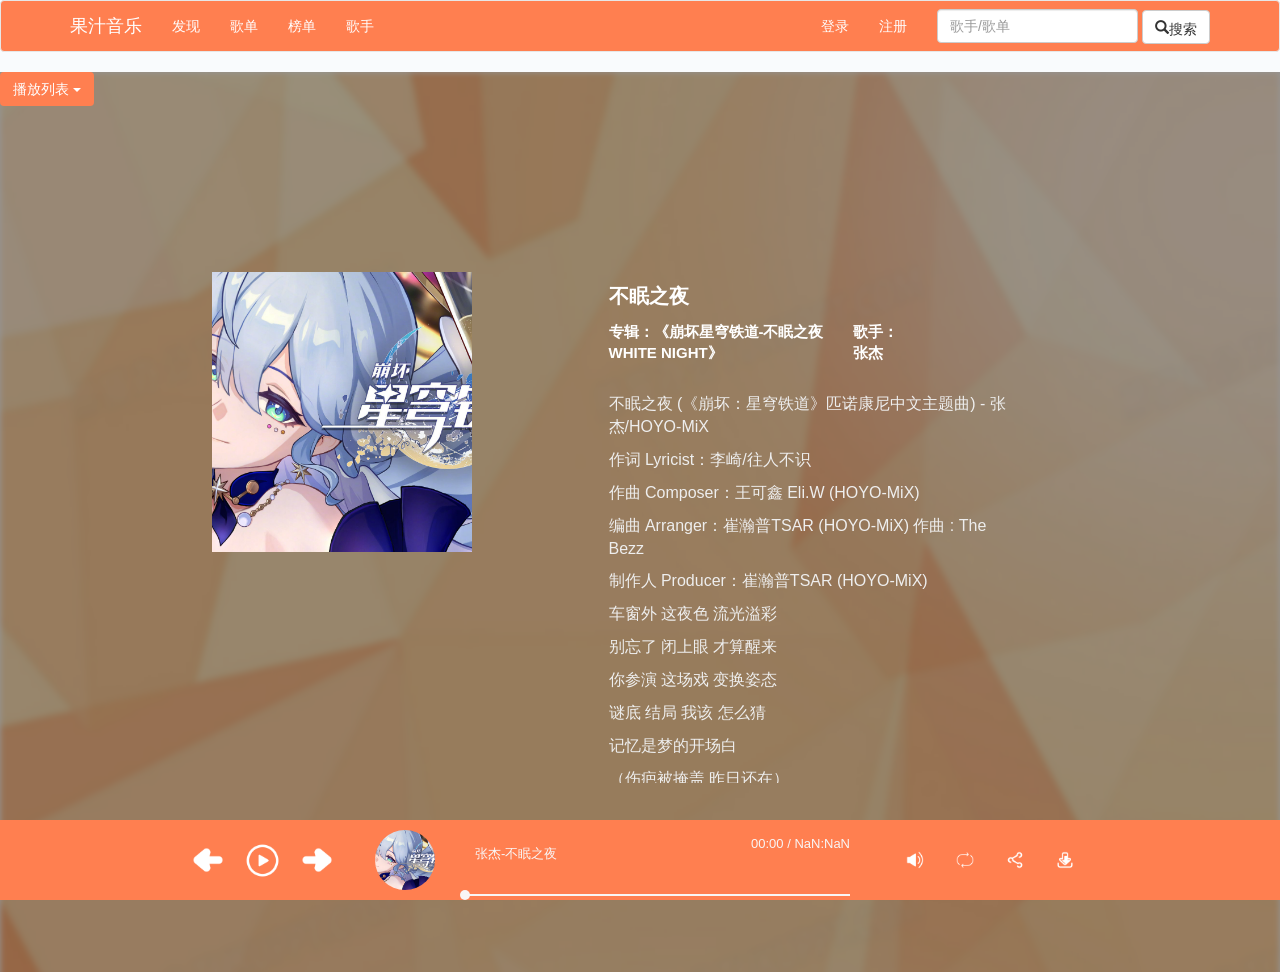
<file: musicPlayer/index.html>
<!DOCTYPE html>
<html>
	<head>
		<meta charset="utf-8">
		<meta name="viewport" content="width=device-width, initial-scale=1" style="background-color: orange;">
		<title>播放器</title>
			<!-- <link href="bootstrap/css/bootstrap.min.css" rel="stylesheet"
		    integrity="sha384-GLhlTQ8iRABdZLl6O3oVMWSktQOp6b7In1Zl3/Jr59b6EGGoI1aFkw7cmDA6j6gD"
		    crossorigin="anonymous"/> -->
			<link href="bootstrap/css/bootstrap.min.css" rel="stylesheet"/>
			<link rel="stylesheet" href="css/index.css"/>
			<script src="https://cdn.jsdelivr.net/npm/jquery@1.12.4/dist/jquery.min.js"></script>
			<script src="https://cdn.jsdelivr.net/npm/bootstrap@3.3.7/dist/js/bootstrap.min.js"></script>
		<style>
								
/* 			@font-face {
				font-family: 'FontAwesome';
				src: url('./fontawesome-webfont.eot');
				src: url('./fontawesome-webfont.eot') format('embedded-opentype'),
					 url('./fontawesome-webfont.woff2') format('woff2'), url('.fontawesome-webfont.woff') format('woff'),
					 url('./fontawesome-webfont.ttf') format('truetype'),
					 url('./fontawesome-webfont.svg') format('svg');
				font-weight: normal;
				font-style: normal;
			} */
					
			.search-box {
				font-family: FontAwesome;
				position: absolute;
				top: 30%;
				left: 50%;
				transform: translate(-50%, -50%);
				background: #ffffff;
				height: 40px;
				border: 10px;
				border-radius: 40px;
				padding: 10px;
				opacity: 0;
				transition-delay: 99999999s;
				transition-duration: 1s;
			}
					
			.search-box:hover>.search-txt {
				width: 240px;
				padding: 0 6px;
			}
					
			.search-box:hover>.search-btn {
				color: white;
				background: black;
			}
					
			.search-btn {
				transition: 0.5s;
				font-family: FontAwesome;
				font-size: 25px;
				color: black;
				float: right;
				width: 40px;
				height: 40px;	
				border: 10px;
				border-radius: 50%;
				background: #ffffff;
				display: flex;
				justify-content: center;
				align-items: center;
				text-decoration: none;
			}
					
			.search-txt {
				border: none;
				background: none;
				outline: none;
				float: left;
				padding: 0;
				color: rgb(51, 159, 150);
				font-size: 16px;
				transition: 0.6s;
				line-height: 50px;
				width: 0px;
			}
					   
			@keyframes flash {
				50% {
					transform: scale(1.5);
				}
					
				80% {
					transform: rotate(-60deg);
				}
					
				100% {
					transform: rotate(30deg);
				}
					        
					        
			}
			html:hover .search-box {
				opacity: 1;
				transition-delay: 0s;
				transition-duration: 0s;
			}
						
		</style>
	</head>
	<!-- <link rel="stylesheet" href="css/index.css"> -->
	
	<body>
		<nav class="navbar navbar-default" role="navigation" style="background-color: coral;">
			<div class="container"> 
		    <div class="navbar-header">
		        <a class="navbar-brand" href="#" style="color: white;">果汁音乐</a>
		    </div>
		    <div>
		        <!--向左对齐-->
		        <ul class="nav navbar-nav navbar-left">
					<li><a href="果汁音乐主页.html" style="color: white;">发现</a></li>
					<li><a href="歌单.html" style="color: white;">歌单</a></li>
					<li><a href="榜单.html" style="color: white;">榜单</a></li>
					<li><a href="歌手.html" style="color: white;">歌手</a></li>
		        </ul>
		        <!--向右对齐-->
		        <ul class="nav navbar-nav navbar-right">
		           <li><a data-toggle="modal" data-target="#login" href="" style="color: white;">登录</a></li>
		           <li><a data-toggle="modal" data-target="#register" href="" style="color: white;"> 注册</a></li>
					<form class="navbar-form navbar-left" role="search">
						<div class="form-group">
						<input type="text" class="form-control" placeholder="歌手/歌单">
						<button type="submit" class="btn btn-default glyphicon glyphicon-search" >搜索</button>
						</div>
					</form>
		        </ul>
		    </div>
			</div>
		</nav>
		<script>
			$('#demo').carousel('cycle');
		</script>
		
		<!-- 登录窗口 -->
		<div id="login" class="modal fade">
		    <div class="modal-dialog">
		        <div class="modal-content">
					<div class="modal-body">
					    <button class="close" data-dismiss="modal">
					        <span>&times;</span>
					    </button>
					</div>
					<div class="modal-title">
					    <h1 class="text-center" style="color: coral">欢迎来到果汁音乐！请登录！</h1>
					</div>
		            <div class="modal-body">
		                <form class="form-group" action="">
		                        <div class="form-group">
		                            <label for="" style="color: coral; font-size: large;">账号</label>
		                            <input class="form-control" type="text" placeholder="请输入用户名/手机号/邮箱">
		                        </div>
		                        <div class="form-group">
		                            <label for="" style="color: coral; font-size: large;">密码</label>
		                            <input class="form-control" type="password" placeholder="请输入密码">
		                        </div>
		                        <div class="text-right">
		                            <button class="btn" type="submit" style="color: white; background-color: coral;"><a href="zhuye.html" style="color: white;">登录</a></button>
		                            <button class="btn" data-dismiss="modal" style="color: white; background-color: coral;">取消</button>
		                        </div>
		                        <a style="color: #8B9192;">还没有账号？<a href="" data-toggle="modal" data-dismiss="modal" data-target="#register" style="color: cornflowerblue;">点我注册</a></a>
		                </form>
		            </div>
		        </div>
		    </div>
		</div>
		<!-- 注册窗口 -->
		<div id="register" class="modal fade" tabindex="-1">
		    <div class="modal-dialog">
		        <div class="modal-content">
		            <div class="modal-body">
		                <button class="close" data-dismiss="modal">
		                    <span>&times;</span>
		                </button>
		            </div>
		            <div class="modal-title">
		                <h1 class="text-center" style="color: coral;">欢迎来到果汁音乐！</h1>
		            </div>
		            <div class="modal-body">
		                <form class="form-group" action="">
								<div class="form-group text-left">
									<label for="" style="color: coral; font-size: large;">账号</label>
									<input class="form-control" type="email" placeholder="请输入手机号/邮箱">
								</div>
		                        <div class="form-group text-left">
		                            <label for="" style="color: coral; font-size: large;">用户名</label>
		                            <input class="form-control" type="text" placeholder="请输入6-15位字母或数字">
		                        </div>
		                        <div class="form-group text-left">
		                            <label for="" style="color: coral; font-size: large;">密码</label>
		                            <input class="form-control" type="password" placeholder="请输入至少6位字母或数字">
		                        </div>
		                        <div class="text-right">
		                            <button class="btn" type="submit" style="color: white; background-color: coral;">提交</button>
		                            <button class="btn" data-dismiss="modal" style="color: white; background-color: coral;">取消</button>
		                        </div>
		                        <a style="color: #8B9192;">已有账号？<a href="" data-toggle="modal" data-dismiss="modal" data-target="#login" style="color: cornflowerblue;">点我登录</a></a>
		                </form>
		            </div>
		        </div>
		    </div>
		</div>
		
		<!-- 中屏显示歌词 -->
		<div class="zhong-pig">
			<!-- 背景虚化 -->
			<div class="XW-wu">
				<img src="img/bg.png" alt="">
			</div>
			<!-- 显示歌词滚动 -->
			<div class="G-lyric">
				<div class="G-back"><img src="img/不眠之夜.png" ></div>
				<div class="g-kuangci">
					<div class="g-biaoti">
						<p>不眠之夜</p>
						<p><span>专辑：《崩坏星穹铁道-不眠之夜WHITE NIGHT》</span><span>歌手：张杰</span></p>
					</div>
					<div class="ge-xianci">
						<ul class="geciO" id="geciO">
						</ul>
					</div>
				</div>
			</div>
			<div class="dropdown">
			    <button type="button" class="btn dropdown-toggle" id="dropdownMenu1" data-toggle="dropdown" style="background-color: coral;color: white;">播放列表
			        <span class="caret"></span>
			    </button>
			    <ul class="dropdown-menu" role="menu" aria-labelledby="dropdownMenu1">
			        <li role="presentation">
			            <a role="menuitem" tabindex="-1" href="index.html" style="color: coral;">1. 不眠之夜-张杰</a>
			        </li>
			        <li role="presentation">
			            <a role="menuitem" tabindex="-1" href="index_2.html">2. The Magic Inside-Coloratura</a>
			        </li>
			        <li role="presentation">
			            <a role="menuitem" tabindex="-1" href="index_3.html">3. Call of Silence-澤野弘之</a>
			        </li>
					</li>
			    </ul>
			</div>
		</div>
		
		
		<!-- 底部播放器 -->
		<div class="B-body">
			<div id="Tyinliang" class="yinkuang">
				<div class="yinliang">
					<div class="Vo-dian" id="Vo-dian"></div>
					<div class="Vo-beijing" id="Vo-beijing"></div>
					<div class="Vo-jindu" id="Vo-jindu"></div>
				</div>
			</div>
			<div style="width: 100vw;background-color: coral;">
				<div class="b-waizhao">
					<!-- 播放键 -->
					<div class="b-play">
						<li><a href="index_3.html"><img src="img/上一首.png" alt="" style="width: 36px;height: 36px;"></a></li>
						<div id="Bplay">
							<img style="display: block;" id="bofang" src="img/暂停.png" alt="">
						    <img style="display: none;" id="zanting" src="img/播放.png" alt="">
						</div>
						<li><a href="index_2.html"><img src="img/下一首.png" alt="" style="width: 36px;height: 36px;"></a></li>
					</div>
					<!-- 进度条 -->
					<div class="b-progress">
						<div class="tou-X"><img src="img/不眠之夜.png" class="img-circle"></div>
						<div class="Prss">
							<div class="Prss-biaoti">
								<ul class="nav nav-pills">
									<li><a href="index.html"class="bt-1">张杰-不眠之夜</a></li>
								</ul>
								<p class="s-time">
									<span id="Dqian">00:00</span>&nbsp;/&nbsp;<span id="zongshijian">00:00</span>
								</p>
							</div>
							<div>
								<div class="p-instll">
									<div id="beijing" class="p-background"></div>
									<div id="ZongLuCheng" class="p-jintu"></div>
									<div id="Dian" class="p-drop"></div>
								</div>
							</div>
							
						</div>
					</div>
					<!-- 音量键 -->
					<div class="b-volume">
						<div id="v-yinliang">
							<img style="display: none;" id="Y-lianse" src="img/播放.png" alt="">
							<img id="Y-chang" style="display: block;" src="img/音量.png" alt="">
							<img id="Y-jing" style="display: none;" src="img/静音.png" alt="">
						</div>
						<div><img src="img/循环播放.png" alt=""></div>
						<div><img src="img/分享.png" alt=""></div>
						<div><img src="img/下载.png" alt=""></div>
					</div>
					
				</div>
			</div>
			
		</div>
		<audio id="audiO" src="videos/不眠之夜-张杰-HOYO-MiX.mp3"></audio>
	</body>
	<script>	
		let lyric = [
			{
				'name':'不眠之夜',
				'img':'img/musicbg.png',
				'audio_src':'videos/不眠之夜-张杰-HOYO-MiX.mp3',
                'content':"[00:00.000] 不眠之夜 (《崩坏：星穹铁道》匹诺康尼中文主题曲) - 张杰/HOYO-MiX [00:05.01]作词 Lyricist：李崎/往人不识[00:06.72] 作曲 Composer：王可鑫 Eli.W (HOYO-MiX)[00:08.11]编曲 Arranger：崔瀚普TSAR (HOYO-MiX) 作曲 : The Bezz[00:09.58]制作人 Producer：崔瀚普TSAR (HOYO-MiX)[00:15.74]车窗外 这夜色 流光溢彩[00:19.58]别忘了 闭上眼 才算醒来[00:23.57]你参演 这场戏 变换姿态[00:27.5]谜底 结局 我该 怎么猜[00:32.49]记忆是梦的开场白[00:36.08]（伤疤被掩盖 昨日还在）[00:40.44]时间在静候你醒来[00:46.76]（Take me away）[00:48.01]别再破碎 别再枯萎[00:51.76]继续沉醉 自我迂回[00:55.64]最后品味 永恒的滋味[00:58.98]下一场那夜的梦 再相会[01:03.92]越是虚伪 越是完美[01:07.77]美梦入睡 绝望轮回[01:11.74]一闭一睁 便开始倒退[01:14.94]下一场那夜的梦 再相会[01:24.13]（伏笔没解开 悬念还在）[01:28.37]时间在静候你醒来[01:34.86]（Sing with me）[01:36.0]别再破碎 别再枯萎[01:39.740005]继续沉醉 自我迂回[01:43.740005]最后品味 永恒的滋味[01:46.97]来一场不眠之夜 作结尾[01:52.05]越要快乐 越要破溃[01:55.759995]是是非非 别再意会[01:59.75]忘记时间 来梦的派对[02:02.99]来一场不眠之夜 作结尾[02:08.16]人声 Vocal Artist：张杰[02:09.02]小号/富鲁格号 Trumpet/Flugelhorn：夏非[02:09.34]长号 Trombone：曹侃[02:09.51]录音棚 Recording Studio：未来•福录音室FUTURE•LIVE STUDIO/升赫录音棚Soundhub Studio[02:10.26]录音师 Recording Engineer：吴身宝 Bob Wu@Soundhub Studios/Kevin刘瀚文@Soundhub Studios[02:10.79]混音师 Mixing Engineer：崔瀚普TSAR (HOYO-MiX)[02:11.12]母带制作 Mastering Engineer：崔瀚普TSAR (HOYO-MiX)[02:12.2]出品 Produced by：HOYO-MiX"			
			}
		];
		
		let audiO = document.getElementById("audiO");//获取audio的id
		let Bplay = document.getElementById("Bplay");//播放
		let bofang = document.getElementById("bofang");//播放img
		let zanting = document.getElementById("zanting");//暂停img
		let ZongLuCheng = document.getElementById("ZongLuCheng");//总路程
		let beijing = document.getElementById("beijing");//蓝条背景
		let Dian = document.getElementById("Dian");//点
		let zongshijian = document.getElementById("zongshijian")//页面上的歌曲总时间
		let timer ;//歌曲播放定时器
		let onFout = true;//播放标记
		let Vodian = document.getElementById("Vo-dian");//音量上的点
		let Vobeijing = document.getElementById("Vo-beijing");//音量上的白色背景
		let Vojindu =document.getElementById("Vo-jindu");//音量上的进度条
		let Vyinliang =document.getElementById("v-yinliang");//鼠标拂过显示音量
		let Tyinliang = document.getElementById("Tyinliang");//调节音量的父级
		let geciO = document.getElementById("geciO");//获取歌词id
		let Gcibiaoji = 0; //滚动歌词需要
		
		
		 //转换成时间，用户输入任意秒数, 函数计算该毫秒数对应的时分秒, 并返回
		 function getTime(time) {
		     // 转换为式分秒
		     let h = parseInt(time / 60 / 60 % 24)
		     h = h < 10 ? '0' + h : h
		     let m = parseInt(time / 60 % 60)
		      m = m < 10 ? '0' + m : m
		     let s = parseInt(time % 60)
		     s = s < 10 ? '0' + s : s
		     // 作为返回值返回
		     return [h, m, s]
		 } 
		
		// 播放歌曲
		Bplay.onclick = function(){
			if(onFout==true){
				audiO.play();
				bofang.style="display: none;"
				zanting.style="display: block;"
				timer =setInterval(ProgressTime,1000);//每一秒执行一次
				onFout = false;
			}else{
				audiO.pause();
				bofang.style="display: block;"
				zanting.style="display: none;"
				onFout = true;
			}
		}
		//歌曲进度条
		function ProgressTime(){
			//公式：当前运动时间 除以 总时间 =比例；   然后比例*总路程 在赋值给那小点    
			let a = audiO.currentTime/audiO.duration;
			Dian.style.marginLeft = ~~(a*ZongLuCheng.offsetWidth)+"px";
			beijing.style.width = a*ZongLuCheng.offsetWidth+"px";
			
			//把当前运动时间传给页面
			let Odangqian = getTime(audiO.currentTime);
			let Dqian = document.getElementById("Dqian");
			Dqian.innerHTML = `${Odangqian[1]}:${Odangqian[2]}`
			Gcibiaoji = parseInt(getComputedStyle(Dian).marginLeft); //滚动歌词需要
		}
		
		//判断是否有时间
		let zongtimg = setInterval(function(){
			if(zongshijian.innerHTML!=="NaN:NaN" || zongshijian.innerHTML!== "00:00" ){
				let res = getTime(audiO.duration);
				zongshijian.innerHTML = `${res[1]}:${res[2]}`
				console.log("出现了");
				clearInterval(zongtimg);//清除定时器
			}else{
				console.log("没出现了");
			}
		},100); 
		
		//拖动进度条
		tuodong();
		function tuodong(){
			Dian.onmousedown = function(ev){
				document.onmousemove = function(ev){
					//offsetParent 元素自身有fixed定位，父元素不存在定位，则offsetParent的结果为null（firefox中为：body，其他浏览器返回为null）
					let x = ev.clientX;
					let a = x-Dian.offsetParent.offsetLeft - Dian.offsetWidth / 2; 
					Dian.style.marginLeft = a+"px";
					beijing.style.width = a+"px";
					
					// 滑动滚动条歌词跟着走
					let dd = a*3;
					let Heit = geciO.offsetHeight;
					console.log(Heit);
					if(dd>=0 && dd<=Heit){
						geciO.style.marginTop = "-"+dd+'px';
					}
					
					//以当前运动时间除以总路程 = 比例 比例*总时间   就求出了当时运动到哪里了
					let n = parseInt(getComputedStyle(Dian).marginLeft)/ZongLuCheng.offsetWidth;
					audiO.currentTime = n*audiO.duration;
					ProgressTime();
				}
				document.onmouseup = function(ev){
					this.onmousedown = null;
					this.onmousemove = null;
				}
			}
		}
		// 音量拖拽
		Vodian.onmousedown = function(e){
			document.onmousemove = function(e){
				let y = e.clientY;
				let a = Vodian.offsetParent.offsetTop;
				let n = y-a - Vodian.offsetWidth/2;
				if(n>=7 && n<=101){
					Vodian.style.marginTop =n+"px";
					Vobeijing.style.height =n+"px";
					
					//让音量同步   以当前运动时间除以总路程 = 比例 比例*总时间   就求出了当时运动到哪里了
					let coP = parseInt(getComputedStyle(Vodian).marginTop)/Vojindu.offsetHeight-1;
					let lopT = coP*-1
					audiO.volume = lopT;
					
					let Yjing = document.getElementById("Y-jing");
					let Ychang = document.getElementById("Y-chang");
					if(lopT == -0){
						Yjing.style = "display:block";
						Ychang.style = "display: none"
						console.log("静音");
					}else{
						Yjing.style = "display:none";
						Ychang.style = "display: block"
					}
				}else{
					n = 7;
				}
				
			}
			document.onmouseup = function(e){
				this.onmousedown = null;
				this.onmousemove = null;
			}
		}
		//渲染歌词
		let str = '';
		init();
		function init(){
			let g = lyric[0].content.split('[');
			g.forEach((current)=>{
				let h = current.split(']');
				 let lyrics = h[1];
				 // 切割字符串 转换成时间
				 let q = h[0].split('.');
				 let n = q[0].split(':');
				 let time = n[0]*60+parseInt(n[1]);
				 // console.log(time);
				 if(lyrics){
					 str += '<li id="s'+time+'">'+lyrics+'</li>';
				 }
				 
				 geciO.innerHTML = str;
			})
		}
		//让歌词同步
		geciTB();
		function geciTB(){
			let index = 0;//计数器
			audiO.addEventListener("timeupdate",function(){
				// console.log(this.currentTime);
				//取整
				let cur = parseInt(this.currentTime);
				// console.log(document.getElementById('s'+cur))
				if(document.getElementById('s'+cur)){//这里判断的是不是等于空
					document.getElementById('s'+index).style.cssText ='color: #eeeeee';
					document.getElementById('s'+cur).style.cssText = 'color: #61aa13;font-size: 17px;transition: 0.5s;';
					index = cur;
					console.log(document.getElementById('s'+cur).offsetTop);
					//判断 现在个歌词top里他的父级有多元 只要大于258 就让他父级上升50px；布局很重要
					if(document.getElementById('s'+cur).offsetTop>=489){
						
					let topf = Gcibiaoji*3;
					geciO.style.marginTop = "-"+topf+"px";
					console.log(topf);
					}
					
				}
			},false);
		}
		
		
		
		//鼠标拂过显示音量键
		Vyinliang.onmouseover = function(){
			let Ylianse = document.getElementById("Y-lianse")
			Tyinliang.style = "opacity: 1;";
			console.log("显示");
			Vyinliang.onmouseleave = function(){
				Tyinliang.style = "opacity: 0;"
				console.log("隐藏")
			}
		}
		//鼠标移开隐藏音量键
		Tyinliang.onmouseover = function(){
			Tyinliang.style = "opacity: 1;"
			console.log("显示")
			Tyinliang.onmouseleave = function(){
				Tyinliang.style = "opacity: 0;"
				console.log("隐藏")
			}
		}
		
	</script>
	<script src="https://cdn.jsdelivr.net/npm/bootstrap@5.3.0-alpha1/dist/js/bootstrap.min.js"
	        integrity="sha384-ep+dxp/oz2RKF89ALMPGc7Z89QFa32C8Uv1A3TcEK8sMzXVysblLA3+eJWTzPJzT"
	        crossorigin="anonymous">
	</script>
</html>
</file>
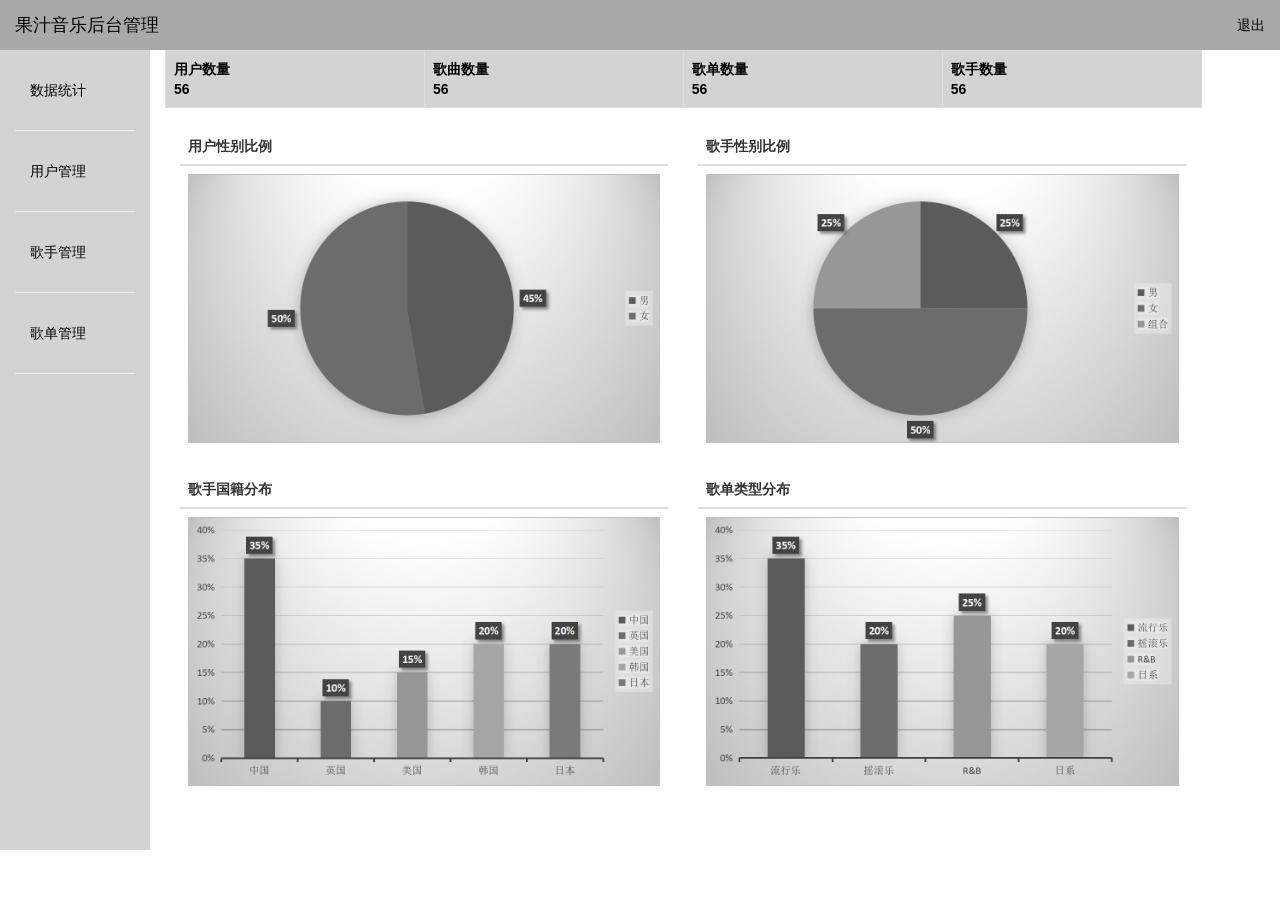
<file: musicPlayer/DataStatic.html>
<!DOCTYPE html>
<html>
	<head>
		<meta charset="utf-8">
		<title>果汁音乐后台管理</title>
		<meta name="viewport" content="width=device-width, initial-scale=1.0">
		<link href="bootstrap/css/bootstrap.min.css" rel="stylesheet"/>
		<script src="https://cdn.jsdelivr.net/npm/jquery@1.12.4/dist/jquery.min.js"></script>
		<script src="https://cdn.jsdelivr.net/npm/bootstrap@3.3.7/dist/js/bootstrap.min.js"></script>
	</head>
	<body>	
	    <div class="nav container-fluid" style="background-color: darkgray;">
				<div class="navbar-header" style="color: white; background-color: darkgray;">
				        <a class="navbar-brand" href="#" style="color: black;">果汁音乐后台管理</a>
				</div>
				<div class="container-fluid nav navbar-nav navbar-right" style="color: white; background-color: darkgray;">
					<ul class="nav navbar-nav navbar-right">
					  <li>
						  <a href="果汁音乐主页.html" style="color: black;">退出</a>
					  </li>
					</ul>
				</div>
		</div>

			
		<div class="row">
			<div class="col-md-12">
				<div class="sidebar col-md-2" style="width: 150px; height: 800px; background-color: lightgray;">
				  <ul class="nav nav-sidebar" >
					  <br />
				    <li><a href="#" style=" color: black;" >数据统计</a></li><hr />
				    <li><a href="UserManage.html" style=" color: black;">用户管理</a></li><hr />
				    <li><a href="SingerManage.html" style=" color: black;">歌手管理</a></li><hr />
					<li><a href="SongMenuManage.html" style=" color: black;">歌单管理</a></li><hr />
				  </ul>
				</div>
			
				<div class="col-md-10">
					<table class="table table-bordered table-hover text-center" style="color: black; background-color: lightgray;">
					   <tbody>
						  <tr>
							 <th>用户数量<br>56</th>
							 <th>歌曲数量<br>56</th>
							 <th>歌单数量<br>56</th>
							 <th>歌手数量<br>56</th>
						  </tr>
					   </tbody>
					</table>
					
					<div class="col-md-6">
					<table class="table">
						   <thead>
							  <tr>
								 <th>用户性别比例</th>
							  </tr>
						   </thead>
						   <tbody>
							  <tr>
								 <td><img src="img/用户性别比例图.png" style="height: 100%; width: 100%;"></td>
							  </tr>
						   </tbody>
						   </table>
					</div>
					
					<div class="col-md-6">
					<table class="table">
						   <thead>
							  <tr>
								 <th>歌手性别比例</th>
							  </tr>
						   </thead>
						   <tbody>
							  <tr>
								 <td><img src="img/歌手性别比例.png" style="height: 100%; width: 100%;"></td>
							  </tr>
						   </tbody>
						   </table>
					</div>
					
					<div class="col-md-6">
					<table class="table">
						   <thead>
							  <tr>
								 <th>歌手国籍分布</th>
							  </tr>
						   </thead>
						   <tbody>
							  <tr>
								 <td><img src="img/歌手国籍分布.png" style="height: 100%; width: 100%;"></td>
							  </tr>
						   </tbody>
						   </table>
					</div>
					
					<div class="col-md-6">
					<table class="table">
						   <thead>
							  <tr>
								 <th>歌单类型分布</th>
							  </tr>
						   </thead>
						   <tbody>
							  <tr>
								 <td><img src="img/歌单类型.png" style="height: 100%; width: 100%;"></td>
							  </tr>
						   </tbody>
						   </table>
					</div>
					
				</div>
			</div>
		</div>
			



		
	</body>
</html>
</file>
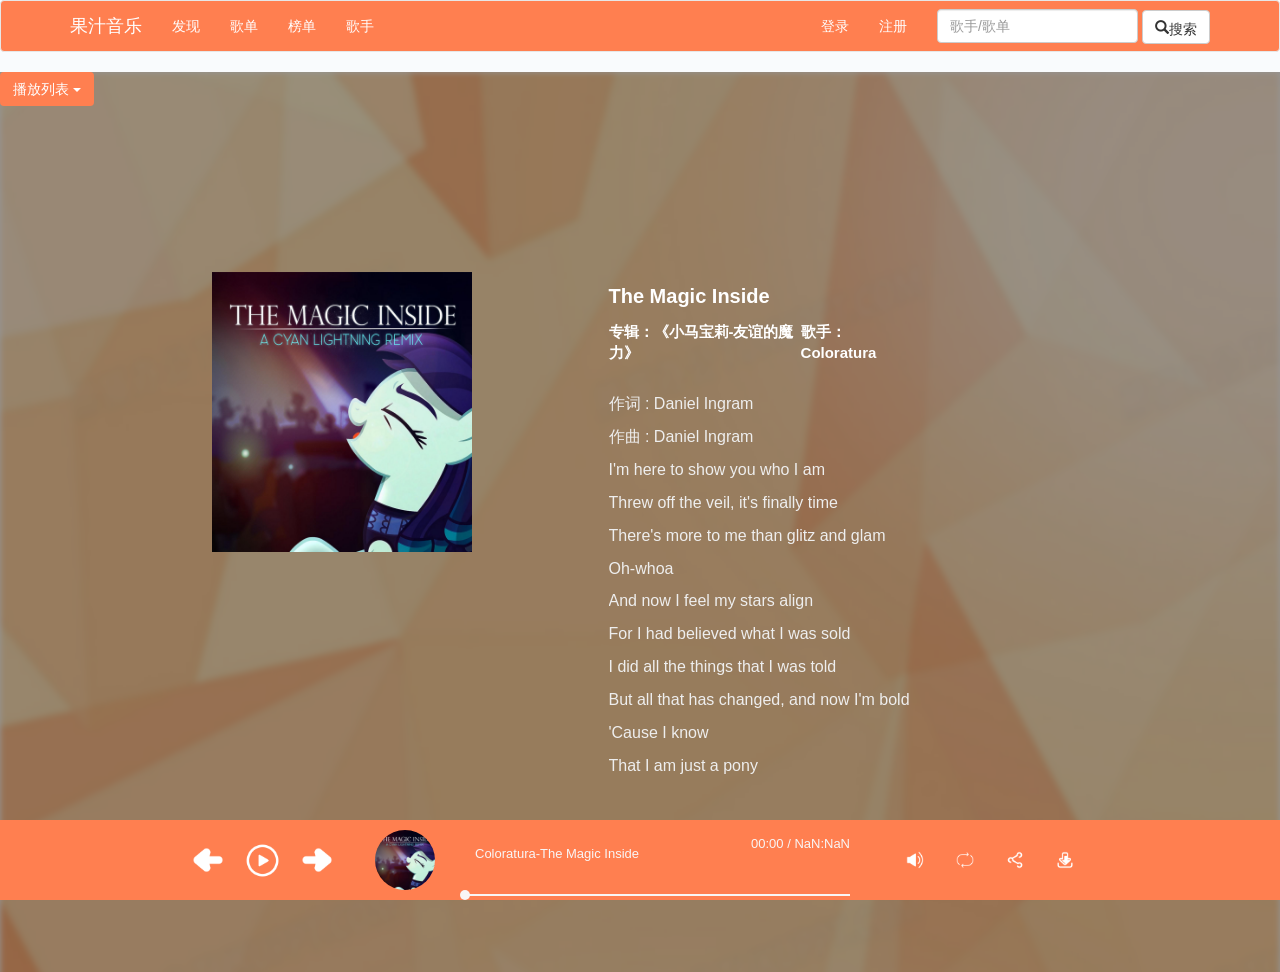
<file: musicPlayer/index_2.html>
<!DOCTYPE html>
<html>
	<head>
		<meta charset="utf-8">
		<meta name="viewport" content="width=device-width, initial-scale=1" style="background-color: orange;">
		<title>播放器</title>
			<!-- <link href="bootstrap/css/bootstrap.min.css" rel="stylesheet"
		    integrity="sha384-GLhlTQ8iRABdZLl6O3oVMWSktQOp6b7In1Zl3/Jr59b6EGGoI1aFkw7cmDA6j6gD"
		    crossorigin="anonymous"/> -->
			<link href="bootstrap/css/bootstrap.min.css" rel="stylesheet"/>
			<link rel="stylesheet" href="css/index.css"/>
			<script src="https://cdn.jsdelivr.net/npm/jquery@1.12.4/dist/jquery.min.js"></script>
			<script src="https://cdn.jsdelivr.net/npm/bootstrap@3.3.7/dist/js/bootstrap.min.js"></script>
		<style>
								
/* 			@font-face {
				font-family: 'FontAwesome';
				src: url('./fontawesome-webfont.eot');
				src: url('./fontawesome-webfont.eot') format('embedded-opentype'),
					 url('./fontawesome-webfont.woff2') format('woff2'), url('.fontawesome-webfont.woff') format('woff'),
					 url('./fontawesome-webfont.ttf') format('truetype'),
					 url('./fontawesome-webfont.svg') format('svg');
				font-weight: normal;
				font-style: normal;
			} */
					
			.search-box {
				font-family: FontAwesome;
				position: absolute;
				top: 30%;
				left: 50%;
				transform: translate(-50%, -50%);
				background: #ffffff;
				height: 40px;
				border: 10px;
				border-radius: 40px;
				padding: 10px;
				opacity: 0;
				transition-delay: 99999999s;
				transition-duration: 1s;
			}
					
			.search-box:hover>.search-txt {
				width: 240px;
				padding: 0 6px;
			}
					
			.search-box:hover>.search-btn {
				color: white;
				background: black;
			}
					
			.search-btn {
				transition: 0.5s;
				font-family: FontAwesome;
				font-size: 25px;
				color: black;
				float: right;
				width: 40px;
				height: 40px;	
				border: 10px;
				border-radius: 50%;
				background: #ffffff;
				display: flex;
				justify-content: center;
				align-items: center;
				text-decoration: none;
			}
					
			.search-txt {
				border: none;
				background: none;
				outline: none;
				float: left;
				padding: 0;
				color: rgb(51, 159, 150);
				font-size: 16px;
				transition: 0.6s;
				line-height: 50px;
				width: 0px;
			}
					   
			@keyframes flash {
				50% {
					transform: scale(1.5);
				}
					
				80% {
					transform: rotate(-60deg);
				}
					
				100% {
					transform: rotate(30deg);
				}
					        
					        
			}
			html:hover .search-box {
				opacity: 1;
				transition-delay: 0s;
				transition-duration: 0s;
			}
						
		</style>
	</head>
	<!-- <link rel="stylesheet" href="css/index.css"> -->
	
	<body>
		<nav class="navbar navbar-default" role="navigation" style="background-color: coral;">
			<div class="container"> 
		    <div class="navbar-header">
		        <a class="navbar-brand" href="#" style="color: white;">果汁音乐</a>
		    </div>
		    <div>
		        <!--向左对齐-->
		        <ul class="nav navbar-nav navbar-left">
					<li><a href="果汁音乐主页.html" style="color: white;">发现</a></li>
					<li><a href="歌单.html" style="color: white;">歌单</a></li>
					<li><a href="榜单.html" style="color: white;">榜单</a></li>
					<li><a href="歌手.html" style="color: white;">歌手</a></li>
		        </ul>
		        <!--向右对齐-->
		        <ul class="nav navbar-nav navbar-right">
		           <li><a data-toggle="modal" data-target="#login" href="" style="color: white;">登录</a></li>
		           <li><a data-toggle="modal" data-target="#register" href="" style="color: white;"> 注册</a></li>
					<form class="navbar-form navbar-left" role="search">
						<div class="form-group">
						<input type="text" class="form-control" placeholder="歌手/歌单">
						<button type="submit" class="btn btn-default glyphicon glyphicon-search" >搜索</button>
						</div>
					</form>
		        </ul>
		    </div>
			</div>
		</nav>
		<script>
			$('#demo').carousel('cycle');
		</script>
		
		<!-- 登录窗口 -->
		<div id="login" class="modal fade">
		    <div class="modal-dialog">
		        <div class="modal-content">
					<div class="modal-body">
					    <button class="close" data-dismiss="modal">
					        <span>&times;</span>
					    </button>
					</div>
					<div class="modal-title">
					    <h1 class="text-center" style="color: coral">欢迎来到果汁音乐！请登录！</h1>
					</div>
		            <div class="modal-body">
		                <form class="form-group" action="">
		                        <div class="form-group">
		                            <label for="" style="color: coral; font-size: large;">账号</label>
		                            <input class="form-control" type="text" placeholder="请输入用户名/手机号/邮箱">
		                        </div>
		                        <div class="form-group">
		                            <label for="" style="color: coral; font-size: large;">密码</label>
		                            <input class="form-control" type="password" placeholder="请输入密码">
		                        </div>
		                        <div class="text-right">
		                            <button class="btn" type="submit" style="color: white; background-color: coral;"><a href="zhuye.html" style="color: white;">登录</a></button>
		                            <button class="btn" data-dismiss="modal" style="color: white; background-color: coral;">取消</button>
		                        </div>
		                        <a style="color: #8B9192;">还没有账号？<a href="" data-toggle="modal" data-dismiss="modal" data-target="#register" style="color: cornflowerblue;">点我注册</a></a>
		                </form>
		            </div>
		        </div>
		    </div>
		</div>
		<!-- 注册窗口 -->
		<div id="register" class="modal fade" tabindex="-1">
		    <div class="modal-dialog">
		        <div class="modal-content">
		            <div class="modal-body">
		                <button class="close" data-dismiss="modal">
		                    <span>&times;</span>
		                </button>
		            </div>
		            <div class="modal-title">
		                <h1 class="text-center" style="color: coral;">欢迎来到果汁音乐！</h1>
		            </div>
		            <div class="modal-body">
		                <form class="form-group" action="">
								<div class="form-group text-left">
									<label for="" style="color: coral; font-size: large;">账号</label>
									<input class="form-control" type="email" placeholder="请输入手机号/邮箱">
								</div>
		                        <div class="form-group text-left">
		                            <label for="" style="color: coral; font-size: large;">用户名</label>
		                            <input class="form-control" type="text" placeholder="请输入6-15位字母或数字">
		                        </div>
		                        <div class="form-group text-left">
		                            <label for="" style="color: coral; font-size: large;">密码</label>
		                            <input class="form-control" type="password" placeholder="请输入至少6位字母或数字">
		                        </div>
		                        <div class="text-right">
		                            <button class="btn" type="submit" style="color: white; background-color: coral;">提交</button>
		                            <button class="btn" data-dismiss="modal" style="color: white; background-color: coral;">取消</button>
		                        </div>
		                        <a style="color: #8B9192;">已有账号？<a href="" data-toggle="modal" data-dismiss="modal" data-target="#login" style="color: cornflowerblue;">点我登录</a></a>
		                </form>
		            </div>
		        </div>
		    </div>
		</div>
		
		<!-- 中屏显示歌词 -->
		<div class="zhong-pig">
			<!-- 背景虚化 -->
			<div class="XW-wu">
				<img src="img/bg.png" alt="">
			</div>
			<!-- 显示歌词滚动 -->
			<div class="G-lyric">
				<div class="G-back"><img src="img/The Magic Inside.png" ></div>
				<div class="g-kuangci">
					<div class="g-biaoti">
						<p>The Magic Inside</p>
						<p><span>专辑：《小马宝莉-友谊的魔力》</span><span>歌手：Coloratura</span></p>
					</div>
					<div class="ge-xianci">
						<ul class="geciO" id="geciO">
						</ul>
					</div>
				</div>
			</div>
			<div class="dropdown">
			    <button type="button" class="btn dropdown-toggle" id="dropdownMenu1" data-toggle="dropdown" style="background-color: coral;color: white;">播放列表
			        <span class="caret"></span>
			    </button>
			    <ul class="dropdown-menu" role="menu" aria-labelledby="dropdownMenu1">
			        <li role="presentation">
			            <a role="menuitem" tabindex="-1" href="index.html">1. 不眠之夜-张杰</a>
			        </li>
			        <li role="presentation">
			            <a role="menuitem" tabindex="-1" href="index_2.html" style="color: coral;">2. The Magic Inside-Coloratura</a>
			        </li>
			        <li role="presentation">
			            <a role="menuitem" tabindex="-1" href="index_3.html">3. Call of Silence-澤野弘之</a>
			        </li>
					</li>
			    </ul>
			</div>
		</div>
		
		
		<!-- 底部播放器 -->
		<div class="B-body">
			<div id="Tyinliang" class="yinkuang">
				<div class="yinliang">
					<div class="Vo-dian" id="Vo-dian"></div>
					<div class="Vo-beijing" id="Vo-beijing"></div>
					<div class="Vo-jindu" id="Vo-jindu"></div>
				</div>
			</div>
			<div style="width: 100vw;background-color: coral;">
				<div class="b-waizhao">
					<!-- 播放键 -->
					<div class="b-play">
						<li><a href="index.html"><img src="img/上一首.png" alt="" style="width: 36px;height: 36px;"></a></li>
						<div id="Bplay">
							<img style="display: block;" id="bofang" src="img/暂停.png" alt="">
						    <img style="display: none;" id="zanting" src="img/播放.png" alt="">
						</div>
						<li><a href="index_3.html"><img src="img/下一首.png" alt="" style="width: 36px;height: 36px;"></a></li>
					</div>
					<!-- 进度条 -->
					<div class="b-progress">
						<div class="tou-X"><img src="img/The Magic Inside.png" class="img-circle"></div>
						<div class="Prss">
							<div class="Prss-biaoti">
								<ul class="nav nav-pills">
									<li><a href="#"class="bt-1">Coloratura-The Magic Inside</a></li>
								</ul>
								<p class="s-time">
									<span id="Dqian">00:00</span>&nbsp;/&nbsp;<span id="zongshijian">00:00</span>
								</p>
							</div>
							<div>
								<div class="p-instll">
									<div id="beijing" class="p-background"></div>
									<div id="ZongLuCheng" class="p-jintu"></div>
									<div id="Dian" class="p-drop"></div>
								</div>
							</div>
							
						</div>
					</div>
					<!-- 音量键 -->
					<div class="b-volume">
						<div id="v-yinliang">
							<img style="display: none;" id="Y-lianse" src="img/播放.png" alt="">
							<img id="Y-chang" style="display: block;" src="img/音量.png" alt="">
							<img id="Y-jing" style="display: none;" src="img/静音.png" alt="">
						</div>
						<div><img src="img/循环播放.png" alt=""></div>
						<div><img src="img/分享.png" alt=""></div>
						<div><img src="img/下载.png" alt=""></div>
					</div>
					
				</div>
			</div>
			
		</div>
		<audio id="audiO" src="videos/The Magic Inside.mp3"></audio>
	</body>
	<script>	
		let lyric = [
			{
				'name':'不眠之夜',
				'img':'img/musicbg.png',
				'audio_src':'videos/不眠之夜-张杰-HOYO-MiX.mp3',
				'content':"[00:00.000] 作词 : Daniel Ingram[00:01.000] 作曲 : Daniel Ingram[00:10.00][00:13.26]I'm here to show you who I am[00:19.65]Threw off the veil, it's finally time[00:26.10]There's more to me than glitz and glam[00:29.90]Oh-whoa[00:32.40]And now I feel my stars align[00:38.30]For I had believed what I was sold[00:41.46]I did all the things that I was told[00:44.70]But all that has changed, and now I'm bold[00:47.47]'Cause I know[00:49.51]That I am just a pony[00:52.25]I make mistakes from time to time[00:55.90]But now I know the real me[00:58.65]And put my heart out on the line[01:01.35]And let the magic in my heart stay true~[01:05.27]Whoa-whoa-whoa-whoa[01:08.27]And let the magic in my heart stay true~[01:11.65]Whoa-whoa-whoa-whoa[01:14.75]Just like the magic inside of you[01:17.25]And now I see those colors[01:20.05]Right before my eyes[01:23.60]I hear my voice so clearly[01:26.10]And I know that it is right[01:29.50]They thought I was weak, but I am strong[01:31.90]They sold me the world, but they were wrong[01:35.83]And now that I'm back, I still belong[01:38.65]'Cause I know[01:40.35]That I am just a pony[01:43.55]I make mistakes from time to time[01:47.30]But now I know the real me[01:49.90]And put my heart out on the line[01:53.05]And let the magic in my heart stay true~[01:56.45]Whoa-whoa-whoa-whoa[01:59.43]And let the magic in my heart stay true~[02:02.85]Whoa-whoa-whoa-whoa[02:05.30]Just like the magic inside of you[02:12.33]Just like the magic inside of you.."			}
		];
		
		let audiO = document.getElementById("audiO");//获取audio的id
		let Bplay = document.getElementById("Bplay");//播放
		let bofang = document.getElementById("bofang");//播放img
		let zanting = document.getElementById("zanting");//暂停img
		let ZongLuCheng = document.getElementById("ZongLuCheng");//总路程
		let beijing = document.getElementById("beijing");//蓝条背景
		let Dian = document.getElementById("Dian");//点
		let zongshijian = document.getElementById("zongshijian")//页面上的歌曲总时间
		let timer ;//歌曲播放定时器
		let onFout = true;//播放标记
		let Vodian = document.getElementById("Vo-dian");//音量上的点
		let Vobeijing = document.getElementById("Vo-beijing");//音量上的白色背景
		let Vojindu =document.getElementById("Vo-jindu");//音量上的进度条
		let Vyinliang =document.getElementById("v-yinliang");//鼠标拂过显示音量
		let Tyinliang = document.getElementById("Tyinliang");//调节音量的父级
		let geciO = document.getElementById("geciO");//获取歌词id
		let Gcibiaoji = 0; //滚动歌词需要
		
		
		 //转换成时间，用户输入任意秒数, 函数计算该毫秒数对应的时分秒, 并返回
		 function getTime(time) {
		     // 转换为式分秒
		     let h = parseInt(time / 60 / 60 % 24)
		     h = h < 10 ? '0' + h : h
		     let m = parseInt(time / 60 % 60)
		      m = m < 10 ? '0' + m : m
		     let s = parseInt(time % 60)
		     s = s < 10 ? '0' + s : s
		     // 作为返回值返回
		     return [h, m, s]
		 } 
		
		// 播放歌曲
		Bplay.onclick = function(){
			if(onFout==true){
				audiO.play();
				bofang.style="display: none;"
				zanting.style="display: block;"
				timer =setInterval(ProgressTime,1000);//每一秒执行一次
				onFout = false;
			}else{
				audiO.pause();
				bofang.style="display: block;"
				zanting.style="display: none;"
				onFout = true;
			}
		}
		//歌曲进度条
		function ProgressTime(){
			//公式：当前运动时间 除以 总时间 =比例；   然后比例*总路程 在赋值给那小点    
			let a = audiO.currentTime/audiO.duration;
			Dian.style.marginLeft = ~~(a*ZongLuCheng.offsetWidth)+"px";
			beijing.style.width = a*ZongLuCheng.offsetWidth+"px";
			
			//把当前运动时间传给页面
			let Odangqian = getTime(audiO.currentTime);
			let Dqian = document.getElementById("Dqian");
			Dqian.innerHTML = `${Odangqian[1]}:${Odangqian[2]}`
			Gcibiaoji = parseInt(getComputedStyle(Dian).marginLeft); //滚动歌词需要
		}
		
		//判断是否有时间
		let zongtimg = setInterval(function(){
			if(zongshijian.innerHTML!=="NaN:NaN" || zongshijian.innerHTML!== "00:00" ){
				let res = getTime(audiO.duration);
				zongshijian.innerHTML = `${res[1]}:${res[2]}`
				console.log("出现了");
				clearInterval(zongtimg);//清除定时器
			}else{
				console.log("没出现了");
			}
		},100); 
		
		//拖动进度条
		tuodong();
		function tuodong(){
			Dian.onmousedown = function(ev){
				document.onmousemove = function(ev){
					//offsetParent 元素自身有fixed定位，父元素不存在定位，则offsetParent的结果为null（firefox中为：body，其他浏览器返回为null）
					let x = ev.clientX;
					let a = x-Dian.offsetParent.offsetLeft - Dian.offsetWidth / 2; 
					Dian.style.marginLeft = a+"px";
					beijing.style.width = a+"px";
					
					// 滑动滚动条歌词跟着走
					let dd = a*3;
					let Heit = geciO.offsetHeight;
					console.log(Heit);
					if(dd>=0 && dd<=Heit){
						geciO.style.marginTop = "-"+dd+'px';
					}
					
					//以当前运动时间除以总路程 = 比例 比例*总时间   就求出了当时运动到哪里了
					let n = parseInt(getComputedStyle(Dian).marginLeft)/ZongLuCheng.offsetWidth;
					audiO.currentTime = n*audiO.duration;
					ProgressTime();
				}
				document.onmouseup = function(ev){
					this.onmousedown = null;
					this.onmousemove = null;
				}
			}
		}
		// 音量拖拽
		Vodian.onmousedown = function(e){
			document.onmousemove = function(e){
				let y = e.clientY;
				let a = Vodian.offsetParent.offsetTop;
				let n = y-a - Vodian.offsetWidth/2;
				if(n>=7 && n<=101){
					Vodian.style.marginTop =n+"px";
					Vobeijing.style.height =n+"px";
					
					//让音量同步   以当前运动时间除以总路程 = 比例 比例*总时间   就求出了当时运动到哪里了
					let coP = parseInt(getComputedStyle(Vodian).marginTop)/Vojindu.offsetHeight-1;
					let lopT = coP*-1
					audiO.volume = lopT;
					
					let Yjing = document.getElementById("Y-jing");
					let Ychang = document.getElementById("Y-chang");
					if(lopT == -0){
						Yjing.style = "display:block";
						Ychang.style = "display: none"
						console.log("静音");
					}else{
						Yjing.style = "display:none";
						Ychang.style = "display: block"
					}
				}else{
					n = 7;
				}
				
			}
			document.onmouseup = function(e){
				this.onmousedown = null;
				this.onmousemove = null;
			}
		}
		//渲染歌词
		let str = '';
		init();
		function init(){
			let g = lyric[0].content.split('[');
			g.forEach((current)=>{
				let h = current.split(']');
				 let lyrics = h[1];
				 // 切割字符串 转换成时间
				 let q = h[0].split('.');
				 let n = q[0].split(':');
				 let time = n[0]*60+parseInt(n[1]);
				 // console.log(time);
				 if(lyrics){
					 str += '<li id="s'+time+'">'+lyrics+'</li>';
				 }
				 
				 geciO.innerHTML = str;
			})
		}
		//让歌词同步
		geciTB();
		function geciTB(){
			let index = 0;//计数器
			audiO.addEventListener("timeupdate",function(){
				// console.log(this.currentTime);
				//取整
				let cur = parseInt(this.currentTime);
				// console.log(document.getElementById('s'+cur))
				if(document.getElementById('s'+cur)){//这里判断的是不是等于空
					document.getElementById('s'+index).style.cssText ='color: #eeeeee';
					document.getElementById('s'+cur).style.cssText = 'color: #61aa13;font-size: 17px;transition: 0.5s;';
					index = cur;
					console.log(document.getElementById('s'+cur).offsetTop);
					//判断 现在个歌词top里他的父级有多元 只要大于258 就让他父级上升50px；布局很重要
					if(document.getElementById('s'+cur).offsetTop>=489){
						
					let topf = Gcibiaoji*3;
					geciO.style.marginTop = "-"+topf+"px";
					console.log(topf);
					}
					
				}
			},false);
		}
		
		
		
		//鼠标拂过显示音量键
		Vyinliang.onmouseover = function(){
			let Ylianse = document.getElementById("Y-lianse")
			Tyinliang.style = "opacity: 1;";
			console.log("显示");
			Vyinliang.onmouseleave = function(){
				Tyinliang.style = "opacity: 0;"
				console.log("隐藏")
			}
		}
		//鼠标移开隐藏音量键
		Tyinliang.onmouseover = function(){
			Tyinliang.style = "opacity: 1;"
			console.log("显示")
			Tyinliang.onmouseleave = function(){
				Tyinliang.style = "opacity: 0;"
				console.log("隐藏")
			}
		}
		
	</script>
	<script src="https://cdn.jsdelivr.net/npm/bootstrap@5.3.0-alpha1/dist/js/bootstrap.min.js"
	        integrity="sha384-ep+dxp/oz2RKF89ALMPGc7Z89QFa32C8Uv1A3TcEK8sMzXVysblLA3+eJWTzPJzT"
	        crossorigin="anonymous">
	</script>
</html>
</file>
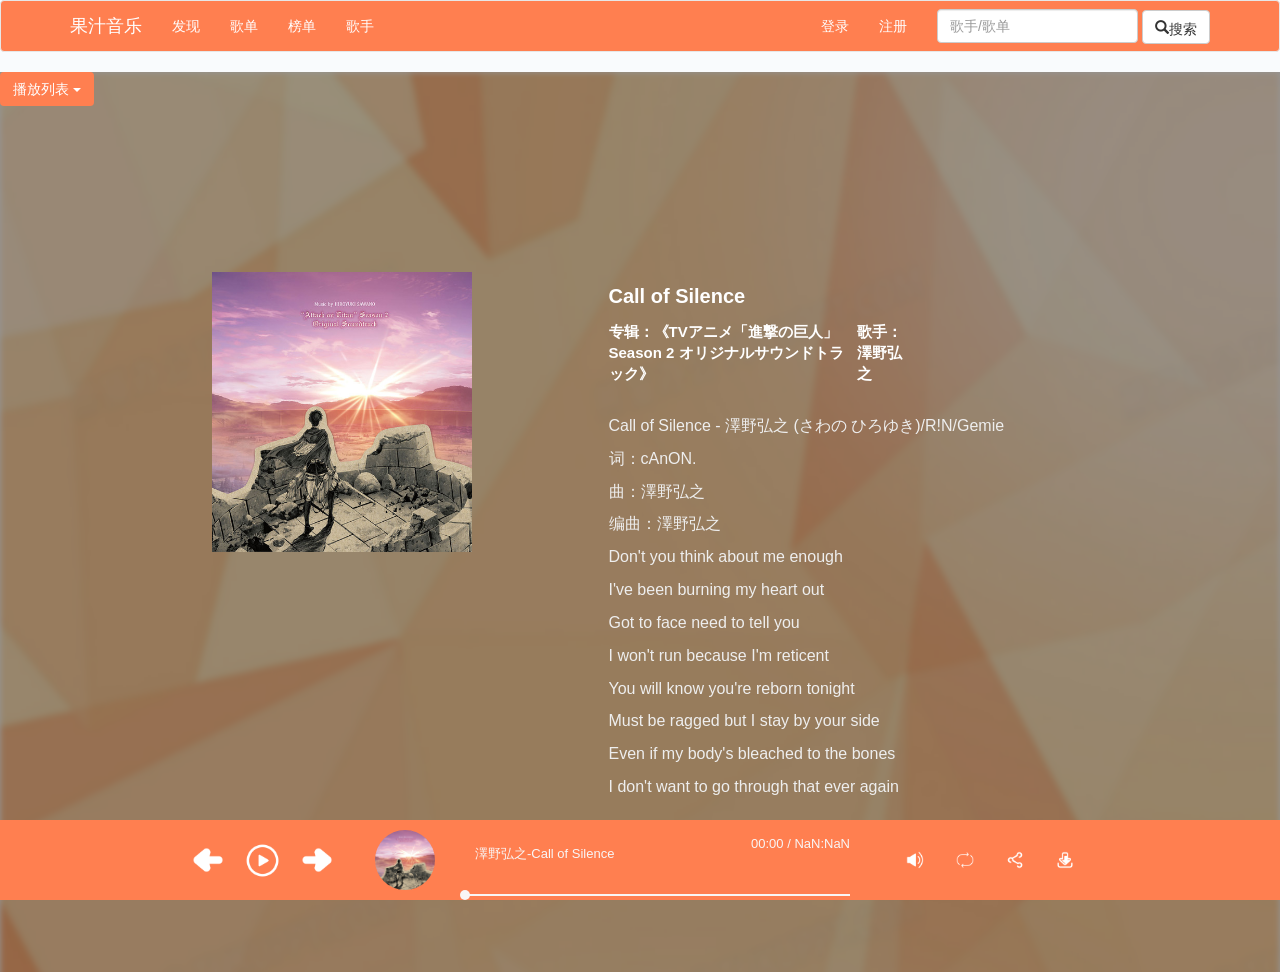
<file: musicPlayer/index_3.html>
<!DOCTYPE html>
<html>
	<head>
		<meta charset="utf-8">
		<meta name="viewport" content="width=device-width, initial-scale=1" style="background-color: orange;">
		<title>播放器</title>
			<!-- <link href="bootstrap/css/bootstrap.min.css" rel="stylesheet"
		    integrity="sha384-GLhlTQ8iRABdZLl6O3oVMWSktQOp6b7In1Zl3/Jr59b6EGGoI1aFkw7cmDA6j6gD"
		    crossorigin="anonymous"/> -->
			<link href="bootstrap/css/bootstrap.min.css" rel="stylesheet"/>
			<link rel="stylesheet" href="css/index.css"/>
			<script src="https://cdn.jsdelivr.net/npm/jquery@1.12.4/dist/jquery.min.js"></script>
			<script src="https://cdn.jsdelivr.net/npm/bootstrap@3.3.7/dist/js/bootstrap.min.js"></script>
		<style>
								
/* 			@font-face {
				font-family: 'FontAwesome';
				src: url('./fontawesome-webfont.eot');
				src: url('./fontawesome-webfont.eot') format('embedded-opentype'),
					 url('./fontawesome-webfont.woff2') format('woff2'), url('.fontawesome-webfont.woff') format('woff'),
					 url('./fontawesome-webfont.ttf') format('truetype'),
					 url('./fontawesome-webfont.svg') format('svg');
				font-weight: normal;
				font-style: normal;
			} */
					
			.search-box {
				font-family: FontAwesome;
				position: absolute;
				top: 30%;
				left: 50%;
				transform: translate(-50%, -50%);
				background: #ffffff;
				height: 40px;
				border: 10px;
				border-radius: 40px;
				padding: 10px;
				opacity: 0;
				transition-delay: 99999999s;
				transition-duration: 1s;
			}
					
			.search-box:hover>.search-txt {
				width: 240px;
				padding: 0 6px;
			}
					
			.search-box:hover>.search-btn {
				color: white;
				background: black;
			}
					
			.search-btn {
				transition: 0.5s;
				font-family: FontAwesome;
				font-size: 25px;
				color: black;
				float: right;
				width: 40px;
				height: 40px;	
				border: 10px;
				border-radius: 50%;
				background: #ffffff;
				display: flex;
				justify-content: center;
				align-items: center;
				text-decoration: none;
			}
					
			.search-txt {
				border: none;
				background: none;
				outline: none;
				float: left;
				padding: 0;
				color: rgb(51, 159, 150);
				font-size: 16px;
				transition: 0.6s;
				line-height: 50px;
				width: 0px;
			}
					   
			@keyframes flash {
				50% {
					transform: scale(1.5);
				}
					
				80% {
					transform: rotate(-60deg);
				}
					
				100% {
					transform: rotate(30deg);
				}
					        
					        
			}
			html:hover .search-box {
				opacity: 1;
				transition-delay: 0s;
				transition-duration: 0s;
			}
						
		</style>
	</head>
	<!-- <link rel="stylesheet" href="css/index.css"> -->
	
	<body>
		<nav class="navbar navbar-default" role="navigation" style="background-color: coral;">
			<div class="container"> 
		    <div class="navbar-header">
		        <a class="navbar-brand" href="#" style="color: white;">果汁音乐</a>
		    </div>
		    <div>
		        <!--向左对齐-->
		        <ul class="nav navbar-nav navbar-left">
					<li><a href="果汁音乐主页.html" style="color: white;">发现</a></li>
					<li><a href="歌单.html" style="color: white;">歌单</a></li>
					<li><a href="榜单.html" style="color: white;">榜单</a></li>
					<li><a href="歌手.html" style="color: white;">歌手</a></li>
		        </ul>
		        <!--向右对齐-->
		        <ul class="nav navbar-nav navbar-right">
		           <li><a data-toggle="modal" data-target="#login" href="" style="color: white;">登录</a></li>
		           <li><a data-toggle="modal" data-target="#register" href="" style="color: white;"> 注册</a></li>
					<form class="navbar-form navbar-left" role="search">
						<div class="form-group">
						<input type="text" class="form-control" placeholder="歌手/歌单">
						<button type="submit" class="btn btn-default glyphicon glyphicon-search" >搜索</button>
						</div>
					</form>
		        </ul>
		    </div>
			</div>
		</nav>
		<script>
			$('#demo').carousel('cycle');
		</script>
		
		<!-- 登录窗口 -->
		<div id="login" class="modal fade">
		    <div class="modal-dialog">
		        <div class="modal-content">
					<div class="modal-body">
					    <button class="close" data-dismiss="modal">
					        <span>&times;</span>
					    </button>
					</div>
					<div class="modal-title">
					    <h1 class="text-center" style="color: coral">欢迎来到果汁音乐！请登录！</h1>
					</div>
		            <div class="modal-body">
		                <form class="form-group" action="">
		                        <div class="form-group">
		                            <label for="" style="color: coral; font-size: large;">账号</label>
		                            <input class="form-control" type="text" placeholder="请输入用户名/手机号/邮箱">
		                        </div>
		                        <div class="form-group">
		                            <label for="" style="color: coral; font-size: large;">密码</label>
		                            <input class="form-control" type="password" placeholder="请输入密码">
		                        </div>
		                        <div class="text-right">
		                            <button class="btn" type="submit" style="color: white; background-color: coral;"><a href="zhuye.html" style="color: white;">登录</a></button>
		                            <button class="btn" data-dismiss="modal" style="color: white; background-color: coral;">取消</button>
		                        </div>
		                        <a style="color: #8B9192;">还没有账号？<a href="" data-toggle="modal" data-dismiss="modal" data-target="#register" style="color: cornflowerblue;">点我注册</a></a>
		                </form>
		            </div>
		        </div>
		    </div>
		</div>
		<!-- 注册窗口 -->
		<div id="register" class="modal fade" tabindex="-1">
		    <div class="modal-dialog">
		        <div class="modal-content">
		            <div class="modal-body">
		                <button class="close" data-dismiss="modal">
		                    <span>&times;</span>
		                </button>
		            </div>
		            <div class="modal-title">
		                <h1 class="text-center" style="color: coral;">欢迎来到果汁音乐！</h1>
		            </div>
		            <div class="modal-body">
		                <form class="form-group" action="">
								<div class="form-group text-left">
									<label for="" style="color: coral; font-size: large;">账号</label>
									<input class="form-control" type="email" placeholder="请输入手机号/邮箱">
								</div>
		                        <div class="form-group text-left">
		                            <label for="" style="color: coral; font-size: large;">用户名</label>
		                            <input class="form-control" type="text" placeholder="请输入6-15位字母或数字">
		                        </div>
		                        <div class="form-group text-left">
		                            <label for="" style="color: coral; font-size: large;">密码</label>
		                            <input class="form-control" type="password" placeholder="请输入至少6位字母或数字">
		                        </div>
		                        <div class="text-right">
		                            <button class="btn" type="submit" style="color: white; background-color: coral;">提交</button>
		                            <button class="btn" data-dismiss="modal" style="color: white; background-color: coral;">取消</button>
		                        </div>
		                        <a style="color: #8B9192;">已有账号？<a href="" data-toggle="modal" data-dismiss="modal" data-target="#login" style="color: cornflowerblue;">点我登录</a></a>
		                </form>
		            </div>
		        </div>
		    </div>
		</div>
		
		<!-- 中屏显示歌词 -->
		<div class="zhong-pig">
			<!-- 背景虚化 -->
			<div class="XW-wu">
				<img src="img/bg.png" alt="">
			</div>
			<!-- 显示歌词滚动 -->
			<div class="G-lyric">
				<div class="G-back"><img src="img/call of.png" ></div>
				<div class="g-kuangci">
					<div class="g-biaoti">
						<p>Call of Silence</p>
						<p><span>专辑：《TVアニメ「進撃の巨人」Season 2 オリジナルサウンドトラック》</span><span>歌手：澤野弘之</span></p>
					</div>
					<div class="ge-xianci">
						<ul class="geciO" id="geciO">
						</ul>
					</div>
				</div>
			</div>
			<div class="dropdown">
			    <button type="button" class="btn dropdown-toggle" id="dropdownMenu1" data-toggle="dropdown" style="background-color: coral;color: white;">播放列表
			        <span class="caret"></span>
			    </button>
			    <ul class="dropdown-menu" role="menu" aria-labelledby="dropdownMenu1">
			        <li role="presentation">
			            <a role="menuitem" tabindex="-1" href="index.html">1. 不眠之夜-张杰</a>
			        </li>
			        <li role="presentation">
			            <a role="menuitem" tabindex="-1" href="index_2.html">2. The Magic Inside-Coloratura</a>
			        </li>
			        <li role="presentation">
			            <a role="menuitem" tabindex="-1" href="index_3.html" style="color: coral;">3. Call of Silence-澤野弘之</a>
			        </li>
					</li>
			    </ul>
			</div>
		</div>
		
		
		<!-- 底部播放器 -->
		<div class="B-body">
			<div id="Tyinliang" class="yinkuang">
				<div class="yinliang">
					<div class="Vo-dian" id="Vo-dian"></div>
					<div class="Vo-beijing" id="Vo-beijing"></div>
					<div class="Vo-jindu" id="Vo-jindu"></div>
				</div>
			</div>
			<div style="width: 100vw;background-color: coral;">
				<div class="b-waizhao">
					<!-- 播放键 -->
					<div class="b-play">
						<li><a href="index_2.html"><img src="img/上一首.png" alt="" style="width: 36px;height: 36px;"></a></li>
						<div id="Bplay">
							<img style="display: block;" id="bofang" src="img/暂停.png" alt="">
						    <img style="display: none;" id="zanting" src="img/播放.png" alt="">
						</div>
						<li><a href="index.html"><img src="img/下一首.png" alt="" style="width: 36px;height: 36px;"></a></li>
					</div>
					<!-- 进度条 -->
					<div class="b-progress">
						<div class="tou-X"><img src="img/call of.png" class="img-circle"></div>
						<div class="Prss">
							<div class="Prss-biaoti">
								<ul class="nav nav-pills">
									<li><a href="#"class="bt-1">澤野弘之-Call of Silence</a></li>
								</ul>
								<p class="s-time">
									<span id="Dqian">00:00</span>&nbsp;/&nbsp;<span id="zongshijian">00:00</span>
								</p>
							</div>
							<div>
								<div class="p-instll">
									<div id="beijing" class="p-background"></div>
									<div id="ZongLuCheng" class="p-jintu"></div>
									<div id="Dian" class="p-drop"></div>
								</div>
							</div>
							
						</div>
					</div>
					<!-- 音量键 -->
					<div class="b-volume">
						<div id="v-yinliang">
							<img style="display: none;" id="Y-lianse" src="img/播放.png" alt="">
							<img id="Y-chang" style="display: block;" src="img/音量.png" alt="">
							<img id="Y-jing" style="display: none;" src="img/静音.png" alt="">
						</div>
						<div><img src="img/循环播放.png" alt=""></div>
						<div><img src="img/分享.png" alt=""></div>
						<div><img src="img/下载.png" alt=""></div>
					</div>
					
				</div>
			</div>
			
		</div>
		<audio id="audiO" src="videos/Call of Silence.mp3"></audio>
	</body>
	<script>	
		let lyric = [
			{
				'name':'不眠之夜',
				'img':'img/musicbg.png',
				'audio_src':'videos/不眠之夜-张杰-HOYO-MiX.mp3',
				'content':"[00:00.00]Call of Silence - 澤野弘之 (さわの ひろゆき)/R!N/Gemie[00:09.60]词：cAnON.[00:19.20]曲：澤野弘之[00:28.81]编曲：澤野弘之[00:38.41]Don't you think about me enough[00:46.16]I've been burning my heart out[00:53.90]Got to face need to tell you[01:01.49]I won't run because I'm reticent[01:44.22]You will know you're reborn tonight[01:51.90]Must be ragged but I stay by your side[01:59.66]Even if my body's bleached to the bones[02:07.32]I don't want to go through that ever again[02:14.53]So cry no more oh my beloved[02:22.30]Go ahead be proud and fight it out[02:30.07]You are the one our rising star[02:37.79]You guide us far to home yet girt"			}
		];
		
		let audiO = document.getElementById("audiO");//获取audio的id
		let Bplay = document.getElementById("Bplay");//播放
		let bofang = document.getElementById("bofang");//播放img
		let zanting = document.getElementById("zanting");//暂停img
		let ZongLuCheng = document.getElementById("ZongLuCheng");//总路程
		let beijing = document.getElementById("beijing");//蓝条背景
		let Dian = document.getElementById("Dian");//点
		let zongshijian = document.getElementById("zongshijian")//页面上的歌曲总时间
		let timer ;//歌曲播放定时器
		let onFout = true;//播放标记
		let Vodian = document.getElementById("Vo-dian");//音量上的点
		let Vobeijing = document.getElementById("Vo-beijing");//音量上的白色背景
		let Vojindu =document.getElementById("Vo-jindu");//音量上的进度条
		let Vyinliang =document.getElementById("v-yinliang");//鼠标拂过显示音量
		let Tyinliang = document.getElementById("Tyinliang");//调节音量的父级
		let geciO = document.getElementById("geciO");//获取歌词id
		let Gcibiaoji = 0; //滚动歌词需要
		
		
		 //转换成时间，用户输入任意秒数, 函数计算该毫秒数对应的时分秒, 并返回
		 function getTime(time) {
		     // 转换为式分秒
		     let h = parseInt(time / 60 / 60 % 24)
		     h = h < 10 ? '0' + h : h
		     let m = parseInt(time / 60 % 60)
		      m = m < 10 ? '0' + m : m
		     let s = parseInt(time % 60)
		     s = s < 10 ? '0' + s : s
		     // 作为返回值返回
		     return [h, m, s]
		 } 
		
		// 播放歌曲
		Bplay.onclick = function(){
			if(onFout==true){
				audiO.play();
				bofang.style="display: none;"
				zanting.style="display: block;"
				timer =setInterval(ProgressTime,1000);//每一秒执行一次
				onFout = false;
			}else{
				audiO.pause();
				bofang.style="display: block;"
				zanting.style="display: none;"
				onFout = true;
			}
		}
		//歌曲进度条
		function ProgressTime(){
			//公式：当前运动时间 除以 总时间 =比例；   然后比例*总路程 在赋值给那小点    
			let a = audiO.currentTime/audiO.duration;
			Dian.style.marginLeft = ~~(a*ZongLuCheng.offsetWidth)+"px";
			beijing.style.width = a*ZongLuCheng.offsetWidth+"px";
			
			//把当前运动时间传给页面
			let Odangqian = getTime(audiO.currentTime);
			let Dqian = document.getElementById("Dqian");
			Dqian.innerHTML = `${Odangqian[1]}:${Odangqian[2]}`
			Gcibiaoji = parseInt(getComputedStyle(Dian).marginLeft); //滚动歌词需要
		}
		
		//判断是否有时间
		let zongtimg = setInterval(function(){
			if(zongshijian.innerHTML!=="NaN:NaN" || zongshijian.innerHTML!== "00:00" ){
				let res = getTime(audiO.duration);
				zongshijian.innerHTML = `${res[1]}:${res[2]}`
				console.log("出现了");
				clearInterval(zongtimg);//清除定时器
			}else{
				console.log("没出现了");
			}
		},100); 
		
		//拖动进度条
		tuodong();
		function tuodong(){
			Dian.onmousedown = function(ev){
				document.onmousemove = function(ev){
					//offsetParent 元素自身有fixed定位，父元素不存在定位，则offsetParent的结果为null（firefox中为：body，其他浏览器返回为null）
					let x = ev.clientX;
					let a = x-Dian.offsetParent.offsetLeft - Dian.offsetWidth / 2; 
					Dian.style.marginLeft = a+"px";
					beijing.style.width = a+"px";
					
					// 滑动滚动条歌词跟着走
					let dd = a*3;
					let Heit = geciO.offsetHeight;
					console.log(Heit);
					if(dd>=0 && dd<=Heit){
						geciO.style.marginTop = "-"+dd+'px';
					}
					
					//以当前运动时间除以总路程 = 比例 比例*总时间   就求出了当时运动到哪里了
					let n = parseInt(getComputedStyle(Dian).marginLeft)/ZongLuCheng.offsetWidth;
					audiO.currentTime = n*audiO.duration;
					ProgressTime();
				}
				document.onmouseup = function(ev){
					this.onmousedown = null;
					this.onmousemove = null;
				}
			}
		}
		// 音量拖拽
		Vodian.onmousedown = function(e){
			document.onmousemove = function(e){
				let y = e.clientY;
				let a = Vodian.offsetParent.offsetTop;
				let n = y-a - Vodian.offsetWidth/2;
				if(n>=7 && n<=101){
					Vodian.style.marginTop =n+"px";
					Vobeijing.style.height =n+"px";
					
					//让音量同步   以当前运动时间除以总路程 = 比例 比例*总时间   就求出了当时运动到哪里了
					let coP = parseInt(getComputedStyle(Vodian).marginTop)/Vojindu.offsetHeight-1;
					let lopT = coP*-1
					audiO.volume = lopT;
					
					let Yjing = document.getElementById("Y-jing");
					let Ychang = document.getElementById("Y-chang");
					if(lopT == -0){
						Yjing.style = "display:block";
						Ychang.style = "display: none"
						console.log("静音");
					}else{
						Yjing.style = "display:none";
						Ychang.style = "display: block"
					}
				}else{
					n = 7;
				}
				
			}
			document.onmouseup = function(e){
				this.onmousedown = null;
				this.onmousemove = null;
			}
		}
		//渲染歌词
		let str = '';
		init();
		function init(){
			let g = lyric[0].content.split('[');
			g.forEach((current)=>{
				let h = current.split(']');
				 let lyrics = h[1];
				 // 切割字符串 转换成时间
				 let q = h[0].split('.');
				 let n = q[0].split(':');
				 let time = n[0]*60+parseInt(n[1]);
				 // console.log(time);
				 if(lyrics){
					 str += '<li id="s'+time+'">'+lyrics+'</li>';
				 }
				 
				 geciO.innerHTML = str;
			})
		}
		//让歌词同步
		geciTB();
		function geciTB(){
			let index = 0;//计数器
			audiO.addEventListener("timeupdate",function(){
				// console.log(this.currentTime);
				//取整
				let cur = parseInt(this.currentTime);
				// console.log(document.getElementById('s'+cur))
				if(document.getElementById('s'+cur)){//这里判断的是不是等于空
					document.getElementById('s'+index).style.cssText ='color: #eeeeee';
					document.getElementById('s'+cur).style.cssText = 'color: #61aa13;font-size: 17px;transition: 0.5s;';
					index = cur;
					console.log(document.getElementById('s'+cur).offsetTop);
					//判断 现在个歌词top里他的父级有多元 只要大于258 就让他父级上升50px；布局很重要
					if(document.getElementById('s'+cur).offsetTop>=489){
						
					let topf = Gcibiaoji*3;
					geciO.style.marginTop = "-"+topf+"px";
					console.log(topf);
					}
					
				}
			},false);
		}
		
		
		
		//鼠标拂过显示音量键
		Vyinliang.onmouseover = function(){
			let Ylianse = document.getElementById("Y-lianse")
			Tyinliang.style = "opacity: 1;";
			console.log("显示");
			Vyinliang.onmouseleave = function(){
				Tyinliang.style = "opacity: 0;"
				console.log("隐藏")
			}
		}
		//鼠标移开隐藏音量键
		Tyinliang.onmouseover = function(){
			Tyinliang.style = "opacity: 1;"
			console.log("显示")
			Tyinliang.onmouseleave = function(){
				Tyinliang.style = "opacity: 0;"
				console.log("隐藏")
			}
		}
		
	</script>
	<script src="https://cdn.jsdelivr.net/npm/bootstrap@5.3.0-alpha1/dist/js/bootstrap.min.js"
	        integrity="sha384-ep+dxp/oz2RKF89ALMPGc7Z89QFa32C8Uv1A3TcEK8sMzXVysblLA3+eJWTzPJzT"
	        crossorigin="anonymous">
	</script>
</html>
</file>
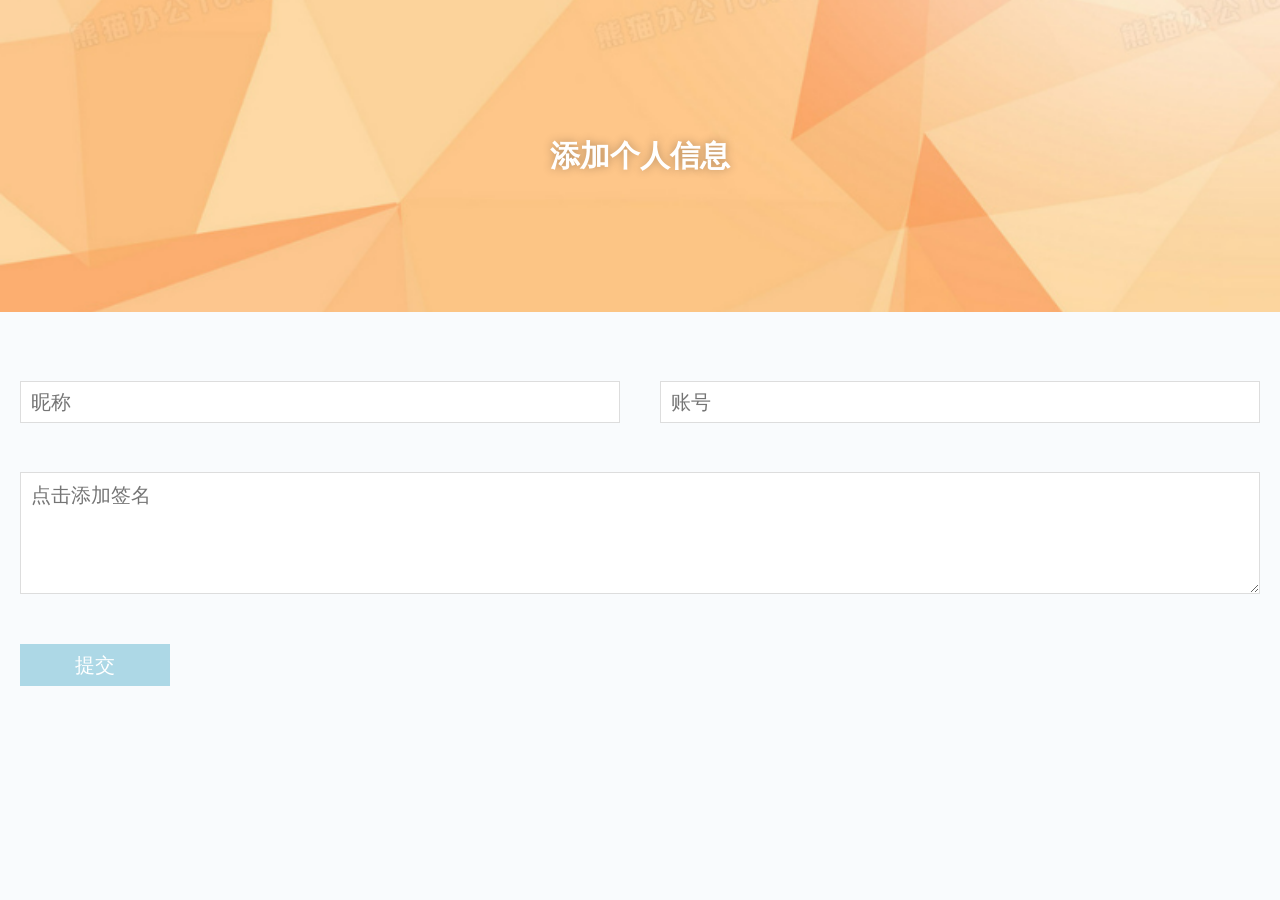
<file: musicPlayer/sk3.html>
<!DOCTYPE html>
<html>
	<head>
		<meta charset="utf-8">
		<meta name="Author" content="个人页面">
		<title>编辑信息</title>
		<link rel="stylesheet" href="css/index (2).css" />
	</head>
	<body>
		<div class="bg">
		    添加个人信息
		</div>
		
		    <!--表单-->
		    <form class="myform" method="post" action="#">
		        <div class="inp-box">
		            <input type="text" name="name" class="inp" placeholder="昵称"/>
		            <input type="text" name="mobile" class="inp" placeholder="账号"/>
		        </div>
		        <div class="inp-box">
		            <textarea class="msg" name="message" placeholder="点击添加签名"></textarea>
		        </div>
		        <button class="but" type="submit">提交</button>
		    </form>
		    <!--表单end-->
		
		
		
		</div>
	</body>
</html>
</file>
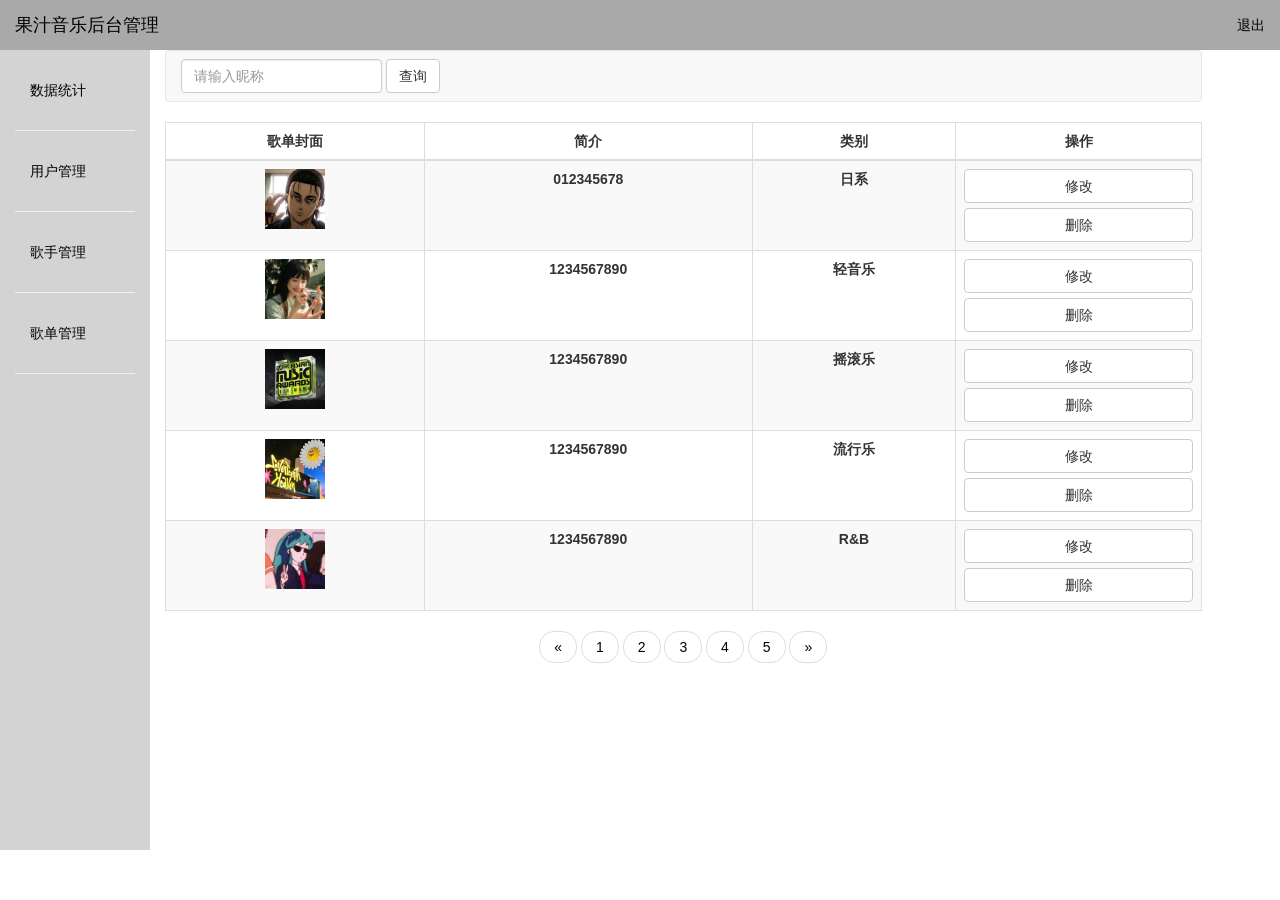
<file: musicPlayer/SongMenuManage.html>
<!DOCTYPE html>
<html>
	<head>
		<meta charset="utf-8">
		<title>果汁音乐后台管理</title>
		<meta name="viewport" content="width=device-width, initial-scale=1.0">
		<link href="bootstrap/css/bootstrap.min.css" rel="stylesheet"/>
		<script src="https://cdn.jsdelivr.net/npm/jquery@1.12.4/dist/jquery.min.js"></script>
		<script src="https://cdn.jsdelivr.net/npm/bootstrap@3.3.7/dist/js/bootstrap.min.js"></script>
	</head>
	<body>	
			
	    <div class="nav container-fluid" style="background-color: darkgray;">
				<div class="navbar-header" style="color: white; background-color: darkgray;">
				        <a class="navbar-brand" href="#" style="color: black;">果汁音乐后台管理</a>
				</div>
				<div class="container-fluid nav navbar-nav navbar-right" style="color: white; background-color: darkgray;">
					<ul class="nav navbar-nav navbar-right">
					  <li>
						  <a href="果汁音乐主页.html" style="color: black;">退出</a>
					  </li>
					</ul>
				</div>
		</div>
				
		<div class="row">
			<div class="col-md-12">
				<div class="sidebar col-md-2" style="width: 150px; height: 800px; background-color: lightgray;">
				  <ul class="nav nav-sidebar" >
					  <br />
				    <li><a href="DataStatic.html" style=" color: black;" >数据统计</a></li><hr />
				    <li><a href="UserManage.html" style=" color: black;">用户管理</a></li><hr />
				    <li><a href="SingerManage.html" style=" color: black;">歌手管理</a></li><hr />
					<li><a href="#" style=" color: black;">歌单管理</a></li><hr />
				  </ul>
				</div>
			
				<div class="col-md-10">
					<nav class="navbar navbar-default" role="navigation">
					    <div>
					        <ul class="nav navbar-nav navbar-left">
								<form class="navbar-form navbar-left" role="search">
									<div class="form-group">
									<input type="text" class="form-control" placeholder="请输入昵称">
									<button type="submit" class="btn btn-default " >查询</button>
									<!-- <button type="submit" class="btn btn-default " >添加</button> -->
									<!-- <button type="submit" class="btn btn-default " >删除</button> -->
									</div>
								</form>
					        </ul>
					    </div>
					</nav>
					
					<table class="table table-hover table-bordered table-striped style="color: black;">
						<thead>
							<tr>
								<th class="text-center">歌单封面</th>
								<th class="text-center">简介</th>
								<th class="text-center">类别</th>
								<th class="text-center">操作</th>
							</tr>
						</thead>
					   <tbody>
						  <tr>
							 <th class="text-center" style="width: 25%;"><img src="img/缩略图.png" style="height: 25%%; width: 25%;"/></th>
							 <th class="text-center">012345678</th>
							 <th class="text-center">日系</th>
							 <th>
								 <button class="btn btn-default btn-block">修改</button>
								 <button class="btn btn-default btn-block" >删除</button>
							 </th>
						  </tr>
						  <tr>
						  	<th class="text-center"><img src="img/b.jpg" style="height: 25%; width: 25%;"/></th>
						  	<th class="text-center">1234567890</th>
						  	<th class="text-center">轻音乐</th>
							 <th>
								 <button class="btn btn-default btn-block">修改</button>
								 <button class="btn btn-default btn-block" >删除</button>
							 </th>
						  </tr>
						  <tr>
						  	 <th class="text-center"><img src="img/缩略图3.png" style="height: 25%; width: 25%;"/></th>
						  	 <th class="text-center">1234567890</th>
						  	 <th class="text-center">摇滚乐</th>
							 <th>
								 <button class="btn btn-default btn-block">修改</button>
								 <button class="btn btn-default btn-block" >删除</button>
							 </th>
						  </tr>
						  <tr>
						  	 <th class="text-center"><img src="img/缩略图2.png" style="height: 25%; width: 25%;"/></th>
						  	 <th class="text-center">1234567890</th>
						  	 <th class="text-center">流行乐</th>
							 <th>
								 <button class="btn btn-default btn-block">修改</button>
								 <button class="btn btn-default btn-block" >删除</button>
							 </th>
						  </tr>
						  <tr>
						  	 <th class="text-center"><img src="img/c.jpg" style="height: 25%; width: 25%;"/></th>
						  	 <th class="text-center">1234567890</th>
						  	 <th class="text-center">R&B</th>
						  	 <th>
						  		<button class="btn btn-default btn-block">修改</button>
						  		<button class="btn btn-default btn-block" >删除</button>
						  		</th>
						  </tr>
					   </tbody>
					</table>
					<ul class="pager">
						<li><a href="#" style="color: black;">&laquo;</a></li>
						<li><a href="#" style="color: black;">1</a></li>
						<li><a href="#" style="color: black;">2</a></li>
						<li><a href="#" style="color: black;">3</a></li>
						<li><a href="#" style="color: black;">4</a></li>
						<li><a href="#" style="color: black;">5</a></li>
						<li><a href="#" style="color: black;">&raquo;</a></li>
					</ul>

				</div>
			</div>
		</div>
			



		
	</body>
</html>
</file>
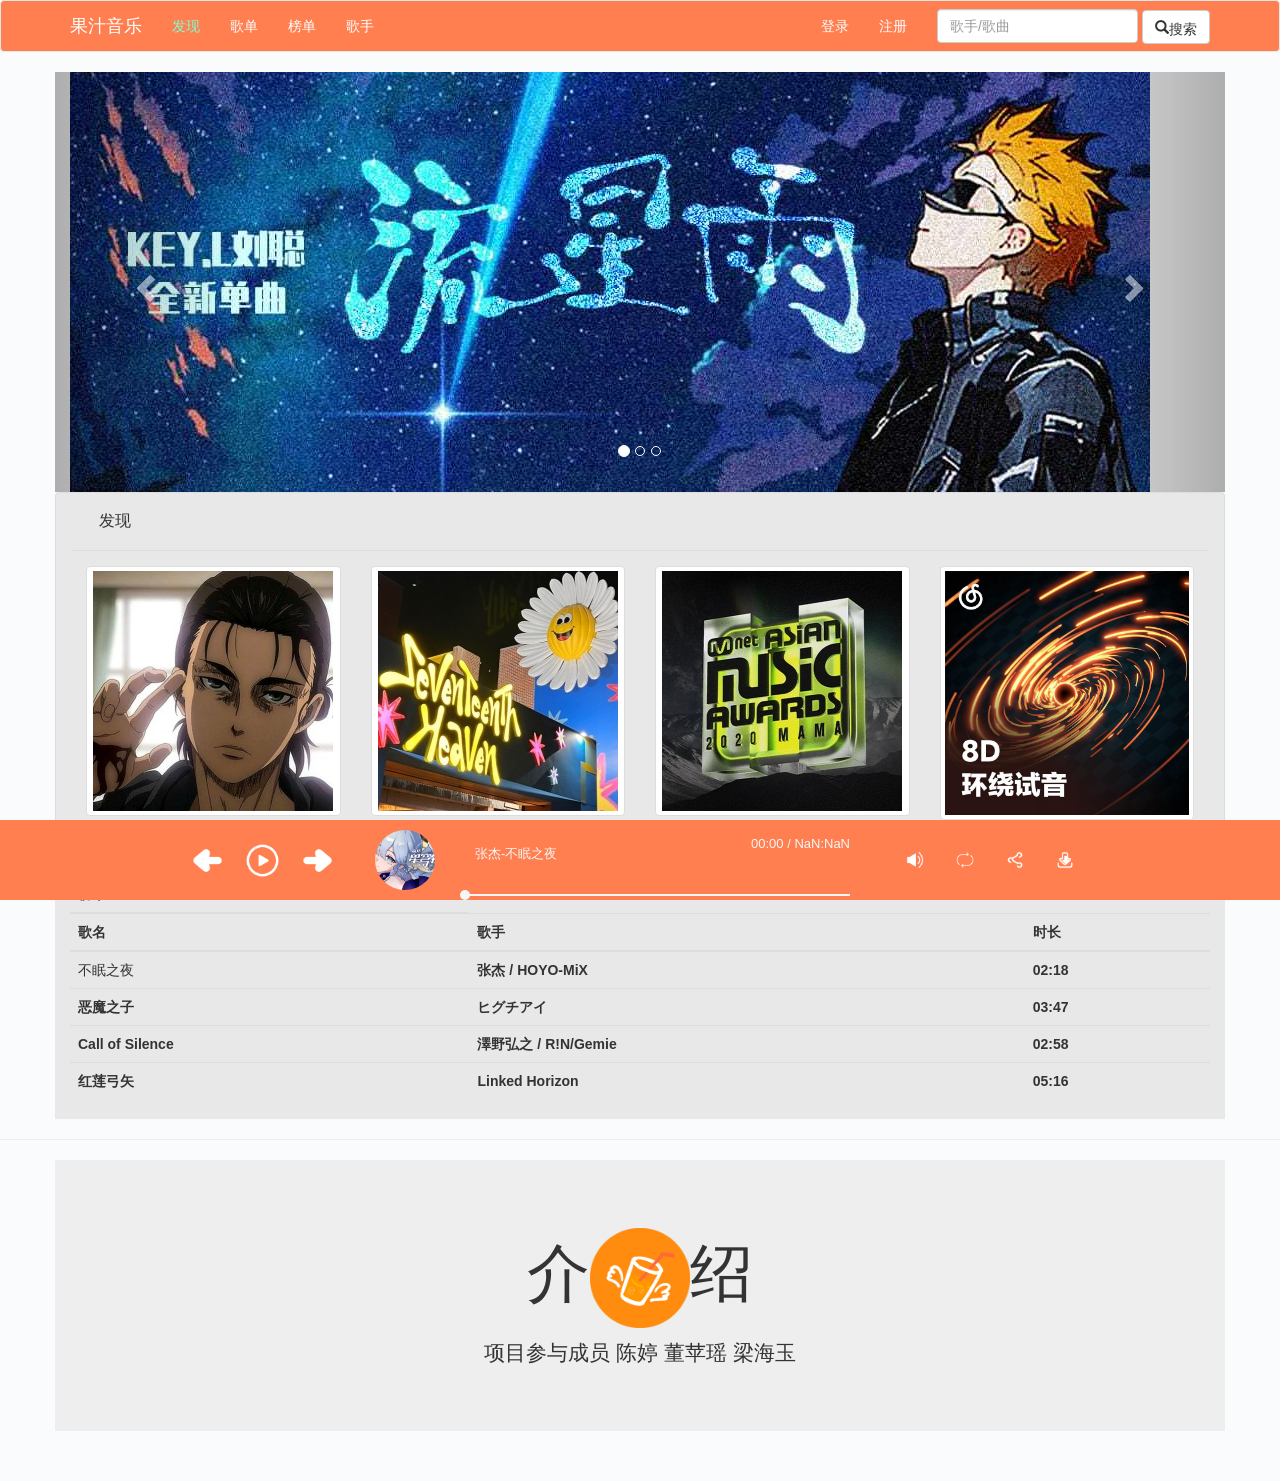
<file: musicPlayer/果汁音乐主页.html>
<!DOCTYPE html>
<html>
	<head>
		<meta charset="utf-8">
		<meta name="viewport" content="width=device-width, initial-scale=1" style="background-color: orange;">
		<title>果汁音乐</title>
		<link href="bootstrap/css/bootstrap.min.css" rel="stylesheet"/>
		<link rel="stylesheet" href="css/index.css">
	    <script src="https://cdn.jsdelivr.net/npm/jquery@1.12.4/dist/jquery.min.js"></script>
	    <script src="https://cdn.jsdelivr.net/npm/bootstrap@3.3.7/dist/js/bootstrap.min.js"></script>
	<!-- <style>
	    #carouselExampleIndicators {
	        width: 300px;
	    }
	</style> -->
	</head>
	<body>
		<nav class="navbar navbar-default" role="navigation" style="background-color: coral;">
			<div class="container"> 
		    <div class="navbar-header">
		        <a class="navbar-brand" href="#" style="color: white;">果汁音乐</a>
		    </div>
		    <div>
		        <!--向左对齐-->
		        <ul class="nav navbar-nav navbar-left">
					<li><a href="果汁音乐主页.html" style="color: aquamarine;">发现</a></li>
					<li><a href="歌单.html" style="color: white;">歌单</a></li>
					<li><a href="榜单.html" style="color: white;">榜单</a></li>
					<li><a href="歌手.html" style="color: white;">歌手</a></li>
		        </ul>
		        <!--向右对齐-->
		        <ul class="nav navbar-nav navbar-right">
		           <!-- <li><a href="zhuye.html" style="color: white;">登录</a></li>
				   <li><a href="#" style="color: white;">注册</a></li> -->
				   <li><a data-toggle="modal" data-target="#login" href="" style="color: white;">登录</a></li>
				   <li><a data-toggle="modal" data-target="#register" href="" style="color: white;"> 注册</a></li>
					<form class="navbar-form navbar-left" role="search">
						<div class="form-group">
						<input type="text" class="form-control" placeholder="歌手/歌曲">
						<button type="submit" class="btn btn-default glyphicon glyphicon-search" >搜索</button>
						</div>
					</form>
		        </ul>
		    </div>
			</div>
		</nav>
		<script>
			$('#demo').carousel('cycle');
		</script>
		
		<!-- 登录窗口 -->
		<div id="login" class="modal fade">
		    <div class="modal-dialog">
		        <div class="modal-content">
					<div class="modal-body">
					    <button class="close" data-dismiss="modal">
					        <span>&times;</span>
					    </button>
					</div>
					<div class="modal-title">
					    <h1 class="text-center" style="color: coral">欢迎来到果汁音乐！请登录！</h1>
					</div>
		            <div class="modal-body">
		                <form class="form-group" action="">
		                        <div class="form-group">
		                            <label for="" style="color: coral; font-size: large;">账号</label>
		                            <input class="form-control" type="text" placeholder="请输入用户名/手机号/邮箱">
		                        </div>
		                        <div class="form-group">
		                            <label for="" style="color: coral; font-size: large;">密码</label>
		                            <input class="form-control" type="password" placeholder="请输入密码">
		                        </div>
		                        <div class="text-right">
									<button class="btn" style="color: white; background-color: coral;"><a href="DataStatic.html" style="color: white;">以管理员身份登录</a></button>
		                            <button class="btn" type="submit" style="background-color: coral;"><a href="zhuye.html" style="color: white;">登录</a></button>
		                            <button class="btn" data-dismiss="modal" style="color: white; background-color: coral;">取消</button>
		                        </div>
		                        <a style="color: #8B9192;">还没有账号？<a href="" data-toggle="modal" data-dismiss="modal" data-target="#register" style="color: cornflowerblue;">点我注册</a></a>
		                </form>
		            </div>
		        </div>
		    </div>
		</div>
		<!-- 注册窗口 -->
		<div id="register" class="modal fade" tabindex="-1">
		    <div class="modal-dialog">
		        <div class="modal-content">
		            <div class="modal-body">
		                <button class="close" data-dismiss="modal">
		                    <span>&times;</span>
		                </button>
		            </div>
		            <div class="modal-title">
		                <h1 class="text-center" style="color: coral;">欢迎来到果汁音乐！</h1>
		            </div>
		            <div class="modal-body">
		                <form class="form-group" action="">
								<div class="form-group text-left">
									<label for="" style="color: coral; font-size: large;">账号</label>
									<input class="form-control" type="email" placeholder="请输入手机号/邮箱">
								</div>
		                        <div class="form-group text-left">
		                            <label for="" style="color: coral; font-size: large;">用户名</label>
		                            <input class="form-control" type="text" placeholder="请输入6-15位字母或数字">
		                        </div>
		                        <div class="form-group text-left">
		                            <label for="" style="color: coral; font-size: large;">密码</label>
		                            <input class="form-control" type="password" placeholder="请输入至少6位字母或数字">
		                        </div>
		                        <div class="text-right">
		                            <button class="btn" type="submit" style="color: white; background-color: coral;">提交</button>
		                            <button class="btn" data-dismiss="modal" style="color: white; background-color: coral;">取消</button>
		                        </div>
		                        <a style="color: #8B9192;">已有账号？<a href="" data-toggle="modal" data-dismiss="modal" data-target="#login" style="color: cornflowerblue;">点我登录</a></a>
		                </form>
		            </div>
		        </div>
		    </div>
		</div>
		
		<!-- 轮播 -->
		<div id="myCarousel" class="carousel slide container" style="background-color:#E8E8E8;" data-ride="carousel">
			<!-- 轮播（Carousel）指标 -->
			<ol class="carousel-indicators">
				<li data-target="#myCarousel" data-slide-to="0" class="active"></li>
				<li data-target="#myCarousel" data-slide-to="1"></li>
				<li data-target="#myCarousel" data-slide-to="2"></li>
			</ol>   
			<!-- 轮播（Carousel）项目 -->
			<div class="carousel-inner">
				<div class="item active">
					<img src="img/K1DF9EC2`0XT(4JAEL125MD.png" alt="First slide">
				</div>
				<div class="item">
					<img src="img/L@XS[UV@_3PI[BN3A[)S2NX.png" alt="Second slide">
				</div>
				<div class="item">
					<img src="img/M56G97XDCM[7(ASMG]FD4T0.png" alt="Third slide">
				</div>
			</div>
			<!-- 轮播（Carousel）导航 -->
			<a class="left carousel-control" href="#myCarousel" role="button" data-slide="prev">
				<span class="glyphicon glyphicon-chevron-left" aria-hidden="true"></span>
				<span class="sr-only">Previous</span>
			</a>
			<a class="right carousel-control" href="#myCarousel" role="button" data-slide="next">
				<span class="glyphicon glyphicon-chevron-right" aria-hidden="true"></span>
				<span class="sr-only">Next</span>
			</a>
		</div> 

        <!-- 发现 -->
		<div class="panel panel-default container" style="background-color: #E8E8E8;">
			<div class="panel-heading" style="background-color: #E8E8E8;">
				<h3 class="panel-title btn">
					<a href="歌单.html">发现</a>
				</h3>
			</div>
			<div class="panel-body">
					<div class="row">
				<div class="col-sm-6 col-md-3">
					<a href="#" class="thumbnail">
						<img src="img/缩略图.png"
							 alt="通用的占位符缩略图">
					</a>
				</div>
				<div class="col-sm-6 col-md-3">
					<a href="#" class="thumbnail">
						<img src="img/缩略图2.png"
							 alt="通用的占位符缩略图">
					</a>
				</div>
				<div class="col-sm-6 col-md-3">
					<a href="#" class="thumbnail">
						<img src="img/缩略图3.png"
							 alt="通用的占位符缩略图">
					</a>
				</div>
				<div class="col-sm-6 col-md-3">
					<a href="#" class="thumbnail">
						<img src="img/缩略图4.jpg"
							 alt="通用的占位符缩略图">
					</a>
				</div>
			</div>
			</div>
		</div>
		
		<!-- 榜单 -->
<div class="table-responsive container" style="background-color: #E8E8E8;">
	<table class="table active">
		<thead>
			<tr>
				<th><a href="#">榜单</a></th>
			</tr>
		</thead>
		<thead>
			<tr>
				<th><a href="#">歌名</a></th>
				<th><a href="#">歌手</a></th>
				<th><a href="#">时长</a></th>
			</tr>
		</thead>
		<tbody>
			<tr>
				<td><a href="index.html">不眠之夜</a></td>
				<th><a href="#">张杰 / HOYO-MiX</a></th>
				<th><a href="#">02:18</a></th>
			</tr>
			<tr>
				<th><a href="#">恶魔之子</a></th>
				<th><a href="#">ヒグチアイ</a></th>
				<th><a href="#">03:47</a></th>
			</tr>
			<tr>
				<th><a href="#">Call of Silence</a></th>
				<th><a href="#">澤野弘之 / R!N/Gemie</a></th>
				<th><a href="#">02:58</a></th>
			</tr>
			<tr>
				<th><a href="#">红莲弓矢</a></th>
				<th><a href="#">Linked Horizon</a></th>
				<th><a href="#">05:16</a></th>
			</tr>
		</tbody>
</table>
</div> 
<hr/>
	<div class="jumbotron text-center container" style="margin-bottom:0">
		<h1>介<img src="img/logo.png" width="100px" height="100px"/>绍</h1>
		
	    <p>项目参与成员
		陈婷
		董苹瑶
		梁海玉</p>
	</div>
	<div style="height: 50px;"></div>
<!-- 底部播放器 -->
		<div class="B-body">
			<div id="Tyinliang" class="yinkuang">
				<div class="yinliang">
					<div class="Vo-dian" id="Vo-dian"></div>
					<div class="Vo-beijing" id="Vo-beijing"></div>
					<div class="Vo-jindu" id="Vo-jindu"></div>
				</div>
			</div>
			<div style="width: 100vw;background-color: coral;">
				<div class="b-waizhao">
					<!-- 播放键 -->
					<div class="b-play">
						<div><img src="img/上一首.png" alt=""></div>
						<div id="Bplay">
							<img style="display: block;" id="bofang" src="img/暂停.png" alt="">
						    <img style="display: none;" id="zanting" src="img/播放.png" alt=""></div>
						<div><img src="img/下一首.png" alt=""></div>
					</div>
					<!-- 进度条 -->
					<div class="b-progress">
						<div class="tou-X"><img src="img/不眠之夜.png" class="img-circle"></div>
						<div class="Prss">
							<div class="Prss-biaoti">
								<ul class="nav nav-pills">
									<li><a href="index.html" class="bt-1">张杰-不眠之夜</a></li>
								</ul>
								<p class="s-time">
									<span id="Dqian">00:00</span>&nbsp;/&nbsp;<span id="zongshijian">00:00</span>
								</p>
							</div>
							<div>
								<div class="p-instll">
									<div id="beijing" class="p-background"></div>
									<div id="ZongLuCheng" class="p-jintu"></div>
									<div id="Dian" class="p-drop"></div>
								</div>
							</div>
							
						</div>
					</div>
					<!-- 音量键 -->
					<div class="b-volume">
						<div id="v-yinliang">
							<img style="display: none;" id="Y-lianse" src="img/播放.png" alt="">
							<img id="Y-chang" style="display: block;" src="img/音量.png" alt="">
							<img id="Y-jing" style="display: none;" src="img/静音.png" alt="">
						</div>
						<div><img src="img/循环播放.png" alt=""></div>
						<div><img src="img/分享.png" alt=""></div>
						<div><img src="img/下载.png" alt=""></div>
					</div>
				</div>
			</div>
			
		</div>
		<audio id="audiO" src="videos/不眠之夜-张杰-HOYO-MiX.mp3"></audio>
	</body>
	<script>	
		let lyric = [
			{
				'name':'不眠之夜',
				'img':'img/musicbg.png',
				'audio_src':'videos/不眠之夜-张杰-HOYO-MiX.mp3',
                'content':"[00:00.000] 不眠之夜 (《崩坏：星穹铁道》匹诺康尼中文主题曲) - 张杰/HOYO-MiX [00:05.01]作词 Lyricist：李崎/往人不识[00:06.72] 作曲 Composer：王可鑫 Eli.W (HOYO-MiX)[00:08.11]编曲 Arranger：崔瀚普TSAR (HOYO-MiX) 作曲 : The Bezz[00:09.58]制作人 Producer：崔瀚普TSAR (HOYO-MiX)[00:15.74]车窗外 这夜色 流光溢彩[00:19.58]别忘了 闭上眼 才算醒来[00:23.57]你参演 这场戏 变换姿态[00:27.5]谜底 结局 我该 怎么猜[00:32.49]记忆是梦的开场白[00:36.08]（伤疤被掩盖 昨日还在）[00:40.44]时间在静候你醒来[00:46.76]（Take me away）[00:48.01]别再破碎 别再枯萎[00:51.76]继续沉醉 自我迂回[00:55.64]最后品味 永恒的滋味[00:58.98]下一场那夜的梦 再相会[01:03.92]越是虚伪 越是完美[01:07.77]美梦入睡 绝望轮回[01:11.74]一闭一睁 便开始倒退[01:14.94]下一场那夜的梦 再相会[01:24.13]（伏笔没解开 悬念还在）[01:28.37]时间在静候你醒来[01:34.86]（Sing with me）[01:36.0]别再破碎 别再枯萎[01:39.740005]继续沉醉 自我迂回[01:43.740005]最后品味 永恒的滋味[01:46.97]来一场不眠之夜 作结尾[01:52.05]越要快乐 越要破溃[01:55.759995]是是非非 别再意会[01:59.75]忘记时间 来梦的派对[02:02.99]来一场不眠之夜 作结尾[02:08.16]人声 Vocal Artist：张杰[02:09.02]小号/富鲁格号 Trumpet/Flugelhorn：夏非[02:09.34]长号 Trombone：曹侃[02:09.51]录音棚 Recording Studio：未来•福录音室FUTURE•LIVE STUDIO/升赫录音棚Soundhub Studio[02:10.26]录音师 Recording Engineer：吴身宝 Bob Wu@Soundhub Studios/Kevin刘瀚文@Soundhub Studios[02:10.79]混音师 Mixing Engineer：崔瀚普TSAR (HOYO-MiX)[02:11.12]母带制作 Mastering Engineer：崔瀚普TSAR (HOYO-MiX)[02:12.2]出品 Produced by：HOYO-MiX"			
			}
		];
		
		let audiO = document.getElementById("audiO");//获取audio的id
		let Bplay = document.getElementById("Bplay");//播放
		let bofang = document.getElementById("bofang");//播放img
		let zanting = document.getElementById("zanting");//暂停img
		let ZongLuCheng = document.getElementById("ZongLuCheng");//总路程
		let beijing = document.getElementById("beijing");//蓝条背景
		let Dian = document.getElementById("Dian");//点
		let zongshijian = document.getElementById("zongshijian")//页面上的歌曲总时间
		let timer ;//歌曲播放定时器
		let onFout = true;//播放标记
		let Vodian = document.getElementById("Vo-dian");//音量上的点
		let Vobeijing = document.getElementById("Vo-beijing");//音量上的白色背景
		let Vojindu =document.getElementById("Vo-jindu");//音量上的进度条
		let Vyinliang =document.getElementById("v-yinliang");//鼠标拂过显示音量
		let Tyinliang = document.getElementById("Tyinliang");//调节音量的父级
		let geciO = document.getElementById("geciO");//获取歌词id
		let Gcibiaoji = 0; //滚动歌词需要
		
		
		 //转换成时间，用户输入任意秒数, 函数计算该毫秒数对应的时分秒, 并返回
		 function getTime(time) {
		     // 转换为式分秒
		     let h = parseInt(time / 60 / 60 % 24)
		     h = h < 10 ? '0' + h : h
		     let m = parseInt(time / 60 % 60)
		      m = m < 10 ? '0' + m : m
		     let s = parseInt(time % 60)
		     s = s < 10 ? '0' + s : s
		     // 作为返回值返回
		     return [h, m, s]
		 } 
		
		// 播放歌曲
		Bplay.onclick = function(){
			if(onFout==true){
				audiO.play();
				bofang.style="display: none;"
				zanting.style="display: block;"
				timer =setInterval(ProgressTime,1000);//每一秒执行一次
				onFout = false;
			}else{
				audiO.pause();
				bofang.style="display: block;"
				zanting.style="display: none;"
				onFout = true;
			}
		}
		//歌曲进度条
		function ProgressTime(){
			//公式：当前运动时间 除以 总时间 =比例；   然后比例*总路程 在赋值给那小点    
			let a = audiO.currentTime/audiO.duration;
			Dian.style.marginLeft = ~~(a*ZongLuCheng.offsetWidth)+"px";
			beijing.style.width = a*ZongLuCheng.offsetWidth+"px";
			
			//把当前运动时间传给页面
			let Odangqian = getTime(audiO.currentTime);
			let Dqian = document.getElementById("Dqian");
			Dqian.innerHTML = `${Odangqian[1]}:${Odangqian[2]}`
			Gcibiaoji = parseInt(getComputedStyle(Dian).marginLeft); //滚动歌词需要
		}
		
		//判断是否有时间
		let zongtimg = setInterval(function(){
			if(zongshijian.innerHTML!=="NaN:NaN" || zongshijian.innerHTML!== "00:00" ){
				let res = getTime(audiO.duration);
				zongshijian.innerHTML = `${res[1]}:${res[2]}`
				console.log("出现了");
				clearInterval(zongtimg);//清除定时器
			}else{
				console.log("没出现了");
			}
		},100); 
		
		//拖动进度条
		tuodong();
		function tuodong(){
			Dian.onmousedown = function(ev){
				document.onmousemove = function(ev){
					//offsetParent 元素自身有fixed定位，父元素不存在定位，则offsetParent的结果为null（firefox中为：body，其他浏览器返回为null）
					let x = ev.clientX;
					let a = x-Dian.offsetParent.offsetLeft - Dian.offsetWidth / 2; 
					Dian.style.marginLeft = a+"px";
					beijing.style.width = a+"px";
					
					// 滑动滚动条歌词跟着走
					let dd = a*3;
					let Heit = geciO.offsetHeight;
					console.log(Heit);
					if(dd>=0 && dd<=Heit){
						geciO.style.marginTop = "-"+dd+'px';
					}
					
					//以当前运动时间除以总路程 = 比例 比例*总时间   就求出了当时运动到哪里了
					let n = parseInt(getComputedStyle(Dian).marginLeft)/ZongLuCheng.offsetWidth;
					audiO.currentTime = n*audiO.duration;
					ProgressTime();
				}
				document.onmouseup = function(ev){
					this.onmousedown = null;
					this.onmousemove = null;
				}
			}
		}
		// 音量拖拽
		Vodian.onmousedown = function(e){
			document.onmousemove = function(e){
				let y = e.clientY;
				let a = Vodian.offsetParent.offsetTop;
				let n = y-a - Vodian.offsetWidth/2;
				if(n>=7 && n<=101){
					Vodian.style.marginTop =n+"px";
					Vobeijing.style.height =n+"px";
					
					//让音量同步   以当前运动时间除以总路程 = 比例 比例*总时间   就求出了当时运动到哪里了
					let coP = parseInt(getComputedStyle(Vodian).marginTop)/Vojindu.offsetHeight-1;
					let lopT = coP*-1
					audiO.volume = lopT;
					
					let Yjing = document.getElementById("Y-jing");
					let Ychang = document.getElementById("Y-chang");
					if(lopT == -0){
						Yjing.style = "display:block";
						Ychang.style = "display: none"
						console.log("静音");
					}else{
						Yjing.style = "display:none";
						Ychang.style = "display: block"
					}
				}else{
					n = 7;
				}
				
			}
			document.onmouseup = function(e){
				this.onmousedown = null;
				this.onmousemove = null;
			}
		}
		//渲染歌词
		let str = '';
		init();
		function init(){
			let g = lyric[0].content.split('[');
			g.forEach((current)=>{
				let h = current.split(']');
				 let lyrics = h[1];
				 // 切割字符串 转换成时间
				 let q = h[0].split('.');
				 let n = q[0].split(':');
				 let time = n[0]*60+parseInt(n[1]);
				 // console.log(time);
				 if(lyrics){
					 str += '<li id="s'+time+'">'+lyrics+'</li>';
				 }
				 
				 geciO.innerHTML = str;
			})
		}
		//让歌词同步
		geciTB();
		function geciTB(){
			let index = 0;//计数器
			audiO.addEventListener("timeupdate",function(){
				// console.log(this.currentTime);
				//取整
				let cur = parseInt(this.currentTime);
				// console.log(document.getElementById('s'+cur))
				if(document.getElementById('s'+cur)){//这里判断的是不是等于空
					document.getElementById('s'+index).style.cssText ='color: #eeeeee';
					document.getElementById('s'+cur).style.cssText = 'color: #61aa13;font-size: 17px;transition: 0.5s;';
					index = cur;
					console.log(document.getElementById('s'+cur).offsetTop);
					//判断 现在个歌词top里他的父级有多元 只要大于258 就让他父级上升50px；布局很重要
					if(document.getElementById('s'+cur).offsetTop>=489){
						
					let topf = Gcibiaoji*3;
					geciO.style.marginTop = "-"+topf+"px";
					console.log(topf);
					}
					
				}
			},false);
		}
		
		
		
		//鼠标拂过显示音量键
		Vyinliang.onmouseover = function(){
			let Ylianse = document.getElementById("Y-lianse")
			Tyinliang.style = "opacity: 1;";
			console.log("显示");
			Vyinliang.onmouseleave = function(){
				Tyinliang.style = "opacity: 0;"
				console.log("隐藏")
			}
		}
		//鼠标移开隐藏音量键
		Tyinliang.onmouseover = function(){
			Tyinliang.style = "opacity: 1;"
			console.log("显示")
			Tyinliang.onmouseleave = function(){
				Tyinliang.style = "opacity: 0;"
				console.log("隐藏")
			}
		}
		
	</script>
	<script src="https://cdn.jsdelivr.net/npm/bootstrap@5.3.0-alpha1/dist/js/bootstrap.min.js"
	        integrity="sha384-ep+dxp/oz2RKF89ALMPGc7Z89QFa32C8Uv1A3TcEK8sMzXVysblLA3+eJWTzPJzT"
	        crossorigin="anonymous">
	</script>
</html>
</file>
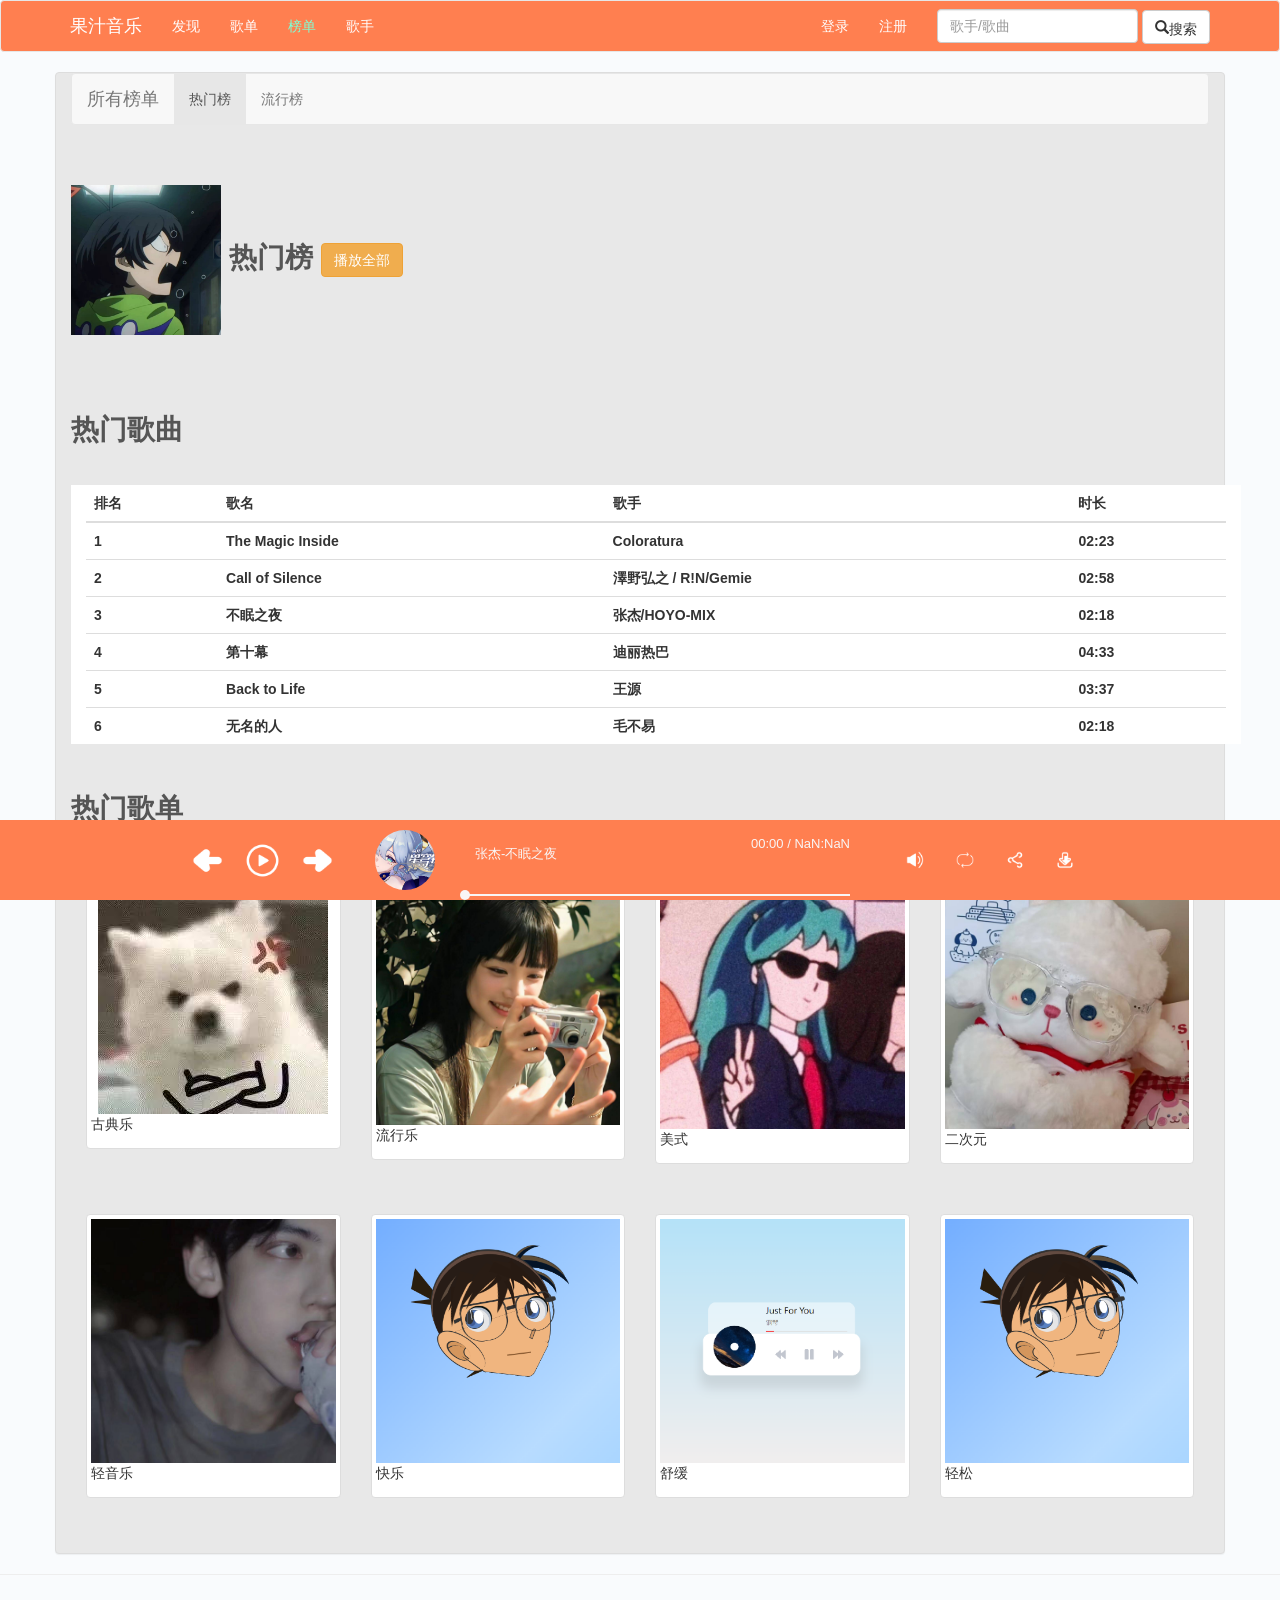
<file: musicPlayer/榜单.html>
<!DOCTYPE html>
<html>
	<head>
		<meta charset="utf-8">
		<meta name="viewport" content="width=device-width, initial-scale=1" style="background-color: orange;">
		<title>歌手</title>
		<link href="bootstrap/css/bootstrap.min.css" rel="stylesheet"/>
		<link rel="stylesheet" href="css/index.css">
	    <script src="https://cdn.jsdelivr.net/npm/jquery@1.12.4/dist/jquery.min.js"></script>
	    <script src="https://cdn.jsdelivr.net/npm/bootstrap@3.3.7/dist/js/bootstrap.min.js"></script>
	<!-- <style>
	    #carouselExampleIndicators {
	        width: 300px;
	    }
	</style> -->
	<link rel="stylesheet" href="http://cdn.static.runoob.com/libs/bootstrap/3.3.7/css/bootstrap.min.css">
	<script src="http://cdn.static.runoob.com/libs/jquery/2.1.1/jquery.min.js"></script>
	<script src="http://cdn.static.runoob.com/libs/bootstrap/3.3.7/js/bootstrap.min.js"></script>
	<style>
	/* Custom Styles */
	    ul.nav-tabs{
	        width: 140px;
	        margin-top: 20px;
	        border-radius: 4px;
	        border: 1px solid #ddd;
	        box-shadow: 0 1px 4px rgba(0, 0, 0, 0.067);
	    }
	    ul.nav-tabs li{
	        margin: 0;
	        border-top: 1px solid #ddd;
	    }
	    ul.nav-tabs li:first-child{
	        border-top: none;
	    }
	    ul.nav-tabs li a{
	        margin: 0;
	        padding: 8px 16px;
	        border-radius: 0;
	    }
	    ul.nav-tabs li.active a, ul.nav-tabs li.active a:hover{
	        color: #fff;
	        background: #0088cc;
	        border: 1px solid #0088cc;
	    }
	    ul.nav-tabs li:first-child a{
	        border-radius: 4px 4px 0 0;
	    }
	    ul.nav-tabs li:last-child a{
	        border-radius: 0 0 4px 4px;
	    }
	    ul.nav-tabs.affix{
	        top: 30px; /* Set the top position of pinned element */
	    }
	</style>
	<script>
	$(document).ready(function(){
	    $("#myNav").affix({
	        offset: { 
	            top: 125 
	      }
	    });
	});
	</script>
	
	</head>

	
	<body data-spy="scroll" data-target="#myScrollspy">
		<nav class="navbar navbar-default" role="navigation" style="background-color: coral;">
			<div class="container"> 
		    <div class="navbar-header">
		        <a class="navbar-brand" href="#" style="color: white;">果汁音乐</a>
		    </div>
		    <div>
		        <!--向左对齐-->
		        <ul class="nav navbar-nav navbar-left">
					<li><a href="果汁音乐主页.html" style="color: white;">发现</a></li>
					<li><a href="歌单.html" style="color: white;">歌单</a></li>
					<li><a href="榜单.html" style="color: aquamarine;">榜单</a></li>
					<li><a href="歌手.html" style="color: white;">歌手</a></li>
		        </ul>
		        <!--向右对齐-->
		        <ul class="nav navbar-nav navbar-right">
		           <!-- <li><a href="zhuye.html" style="color: white;">登录</a></li>
				   <li><a href="#" style="color: white;">注册</a></li> -->
				   <li><a data-toggle="modal" data-target="#login" href="" style="color: white;">登录</a></li>
				   <li><a data-toggle="modal" data-target="#register" href="" style="color: white;"> 注册</a></li>
					<form class="navbar-form navbar-left" role="search">
						<div class="form-group">
						<input type="text" class="form-control" placeholder="歌手/歌曲">
						<button type="submit" class="btn btn-default glyphicon glyphicon-search" >搜索</button>
						</div>
					</form>
		        </ul>
		    </div>
			</div>
		</nav>
		<script>
			$('#demo').carousel('cycle');
		</script>
		
		<!-- 登录窗口 -->
		<div id="login" class="modal fade">
		    <div class="modal-dialog">
		        <div class="modal-content">
					<div class="modal-body">
					    <button class="close" data-dismiss="modal">
					        <span>&times;</span>
					    </button>
					</div>
					<div class="modal-title">
					    <h1 class="text-center" style="color: coral">欢迎来到果汁音乐！请登录！</h1>
					</div>
		            <div class="modal-body">
		                <form class="form-group" action="">
		                        <div class="form-group">
		                            <label for="" style="color: coral; font-size: large;">账号</label>
		                            <input class="form-control" type="text" placeholder="请输入用户名/手机号/邮箱">
		                        </div>
		                        <div class="form-group">
		                            <label for="" style="color: coral; font-size: large;">密码</label>
		                            <input class="form-control" type="password" placeholder="请输入密码">
		                        </div>
		                        <div class="text-right">
									<button class="btn" style="color: white; background-color: coral;"><a href="BackSystem.html" style="color: white;">以管理员身份登录</a></button>
		                            <button class="btn" type="submit" style="background-color: coral;"><a href="zhuye.html" style="color: white;">登录</a></button>
		                            <button class="btn" data-dismiss="modal" style="color: white; background-color: coral;">取消</button>
		                        </div>
		                        <a style="color: #8B9192;">还没有账号？<a href="" data-toggle="modal" data-dismiss="modal" data-target="#register" style="color: cornflowerblue;">点我注册</a></a>
		                </form>
		            </div>
		        </div>
		    </div>
		</div>
		<!-- 注册窗口 -->
		<div id="register" class="modal fade" tabindex="-1">
		    <div class="modal-dialog">
		        <div class="modal-content">
		            <div class="modal-body">
		                <button class="close" data-dismiss="modal">
		                    <span>&times;</span>
		                </button>
		            </div>
		            <div class="modal-title">
		                <h1 class="text-center" style="color: coral;">欢迎来到果汁音乐！</h1>
		            </div>
		            <div class="modal-body">
		                <form class="form-group" action="">
								<div class="form-group text-left">
									<label for="" style="color: coral; font-size: large;">账号</label>
									<input class="form-control" type="email" placeholder="请输入手机号/邮箱">
								</div>
		                        <div class="form-group text-left">
		                            <label for="" style="color: coral; font-size: large;">用户名</label>
		                            <input class="form-control" type="text" placeholder="请输入6-15位字母或数字">
		                        </div>
		                        <div class="form-group text-left">
		                            <label for="" style="color: coral; font-size: large;">密码</label>
		                            <input class="form-control" type="password" placeholder="请输入至少6位字母或数字">
		                        </div>
		                        <div class="text-right">
		                            <button class="btn" type="submit" style="color: white; background-color: coral;">提交</button>
		                            <button class="btn" data-dismiss="modal" style="color: white; background-color: coral;">取消</button>
		                        </div>
		                        <a style="color: #8B9192;">已有账号？<a href="" data-toggle="modal" data-dismiss="modal" data-target="#login" style="color: cornflowerblue;">点我登录</a></a>
		                </form>
		            </div>
		        </div>
		    </div>
		</div>
		
		<div class="panel panel-default container" style="background-color: #E8E8E8;">
			
			<nav class="navbar navbar-default" role="navigation">
				<div class="container-fluid"> 
				<div class="navbar-header">
					<button type="button" class="navbar-toggle" data-toggle="collapse"
							data-target="#example-navbar-collapse">
						<span class="sr-only">切换导航</span>
						<span class="icon-bar"></span>
						<span class="icon-bar"></span>
						<span class="icon-bar"></span>
					</button>
					<a class="navbar-brand" href="#">所有榜单</a>
				</div>
				<div class="collapse navbar-collapse" id="example-navbar-collapse">
					<ul class="nav navbar-nav">
						<li class="active"><a href="#">热门榜</a></li>
						<li><a href="榜单2.html">流行榜</a></li>
					</ul>
				</div>
				</div>
			</nav>
			
			<div class="introduce-tit">
				<img src="./img/h.jpg" width="150" height="150"/>
			     热门榜
			 	<button type="button" class="btn btn-warning">播放全部</button>
			 </div>
				
				<div class="introduce-tit">
				    热门歌曲
				</div>
					
			 <div class="table-responsive container" style="background-color:white;">
				<table class="table active">
					
					<thead>
						<tr>
							<th><a href="#">排名</a></th>
							<th><a href="#">歌名</a></th>
							<th><a href="#">歌手</a></th>
							<th><a href="#">时长</a></th>
						</tr>
					</thead>
					<tbody>
						<tr>
							<th><a href="#">1</a></th>
							<th><a href="#">The Magic Inside</a></th>
							<th><a href="#">Coloratura</a></th>
							<th><a href="#">02:23</a></th>
						</tr>
						<tr>
							<th><a href="#">2</a></th>
							<th><a href="#">Call of Silence</a></th>
							<th><a href="#">澤野弘之 / R!N/Gemie</a></th>
							<th><a href="#">02:58</a></th>
						</tr>
						<tr>
							<th><a href="#">3</a></th>
							<th><a href="index.html">不眠之夜</a></th>
							<th><a href="#">张杰/HOYO-MIX</a></th>
							<th><a href="#">02:18</a></th>
						</tr>
						<tr>
							<th><a href="#">4</a></th>
							<th><a href="#">第十幕</a></th>
							<th><a href="#">迪丽热巴</a></th>
							<th><a href="#">04:33</a></th>
						</tr>
						<tr>
							<th><a href="#">5</a></th>
							<th><a href="#">Back to Life</a></th>
							<th><a href="#">王源</a></th>
							<th><a href="#">03:37</a></th>
						</tr>
						<tr>
							<th><a href="#">6</a></th>
							<th><a href="index.html">无名的人</a></th>
							<th><a href="#">毛不易</a></th>
							<th><a href="#">02:18</a></th>
						</tr>
					</tbody>
			</table>
			</div>

        <div class="introduce-tit">
            热门歌单
        </div>
		
             <div class="panel-body">
        		<div class="row">
        		<div class="col-sm-6 col-md-3">
        			<a href="#" class="thumbnail">
        				<img src="./img/a.jpg"
        					 alt="通用的占位符缩略图">
        					 <p>古典乐</p>
        			</a>
        		</div>
        		<div class="col-sm-6 col-md-3">
        			<a href="#" class="thumbnail">
        				<img src="./img/b.jpg"
        					 alt="通用的占位符缩略图">
        					 <p>流行乐</p>
        			</a>
        		</div>
        		<div class="col-sm-6 col-md-3">
        			<a href="#" class="thumbnail">
        				<img src="./img/c.jpg"
        					 alt="通用的占位符缩略图">
        					 <p>美式</p>
        			</a>
        		</div>
				<div class="col-sm-6 col-md-3">
					<a href="#" class="thumbnail">
						<img src="./img/d.jpg"
							 alt="通用的占位符缩略图">
							 <p>二次元</p>
					</a>
				</div>
        	</div>
			</div>
		
			
			     <div class="panel-body">
						<div class="row">
					<div class="col-sm-6 col-md-3">
						<a href="#" class="thumbnail">
							<img src="./img/e.jpg"
								 alt="通用的占位符缩略图">
								 <p>轻音乐</p>
						</a>
					</div>
					<div class="col-sm-6 col-md-3">
						<a href="#" class="thumbnail">
							<img src="./img/3.png"
								 alt="通用的占位符缩略图">
								 <p>快乐</p>
						</a>
					</div>
					<div class="col-sm-6 col-md-3">
						<a href="#" class="thumbnail">
							<img src="./img/6.png"
								 alt="通用的占位符缩略图">
								 <p>舒缓</p>
						</a>
					</div>
					<div class="col-sm-6 col-md-3">
						<a href="#" class="thumbnail">
							<img src="./img/3.png"
								 alt="通用的占位符缩略图">
								 <p>轻松</p>
						</a>
					</div>
				</div>
				</div>
			
		    <br>
			</div>
			
	</div>
		
<hr/>
	<div style="height: 50px;"></div>
<!-- 底部播放器 -->
		<div class="B-body">
			<div id="Tyinliang" class="yinkuang">
				<div class="yinliang">
					<div class="Vo-dian" id="Vo-dian"></div>
					<div class="Vo-beijing" id="Vo-beijing"></div>
					<div class="Vo-jindu" id="Vo-jindu"></div>
				</div>
			</div>
			<div style="width: 100vw;background-color: coral;">
				<div class="b-waizhao">
					<!-- 播放键 -->
					<div class="b-play">
						<div><img src="img/上一首.png" alt=""></div>
						<div id="Bplay">
							<img style="display: block;" id="bofang" src="img/暂停.png" alt="">
						    <img style="display: none;" id="zanting" src="img/播放.png" alt=""></div>
						<div><img src="img/下一首.png" alt=""></div>
					</div>
					<!-- 进度条 -->
					<div class="b-progress">
						<div class="tou-X"><img src="img/不眠之夜.png" class="img-circle"></div>
						<div class="Prss">
							<div class="Prss-biaoti">
								<ul class="nav nav-pills">
									<li><a href="index.html" class="bt-1">张杰-不眠之夜</a></li>
								</ul>
								<p class="s-time">
									<span id="Dqian">00:00</span>&nbsp;/&nbsp;<span id="zongshijian">00:00</span>
								</p>
							</div>
							<div>
								<div class="p-instll">
									<div id="beijing" class="p-background"></div>
									<div id="ZongLuCheng" class="p-jintu"></div>
									<div id="Dian" class="p-drop"></div>
								</div>
							</div>
							
						</div>
					</div>
					<!-- 音量键 -->
					<div class="b-volume">
						<div id="v-yinliang">
							<img style="display: none;" id="Y-lianse" src="img/播放.png" alt="">
							<img id="Y-chang" style="display: block;" src="img/音量.png" alt="">
							<img id="Y-jing" style="display: none;" src="img/静音.png" alt="">
						</div>
						<div><img src="img/循环播放.png" alt=""></div>
						<div><img src="img/分享.png" alt=""></div>
						<div><img src="img/下载.png" alt=""></div>
					</div>
				</div>
			</div>
			
		</div>
		<audio id="audiO" src="videos/不眠之夜-张杰-HOYO-MiX.mp3"></audio>
	</body>
	<script>	
		let lyric = [
			{
				'name':'不眠之夜',
				'img':'img/musicbg.png',
				'audio_src':'videos/不眠之夜-张杰-HOYO-MiX.mp3',
                'content':"[00:00.000] 不眠之夜 (《崩坏：星穹铁道》匹诺康尼中文主题曲) - 张杰/HOYO-MiX [00:05.01]作词 Lyricist：李崎/往人不识[00:06.72] 作曲 Composer：王可鑫 Eli.W (HOYO-MiX)[00:08.11]编曲 Arranger：崔瀚普TSAR (HOYO-MiX) 作曲 : The Bezz[00:09.58]制作人 Producer：崔瀚普TSAR (HOYO-MiX)[00:15.74]车窗外 这夜色 流光溢彩[00:19.58]别忘了 闭上眼 才算醒来[00:23.57]你参演 这场戏 变换姿态[00:27.5]谜底 结局 我该 怎么猜[00:32.49]记忆是梦的开场白[00:36.08]（伤疤被掩盖 昨日还在）[00:40.44]时间在静候你醒来[00:46.76]（Take me away）[00:48.01]别再破碎 别再枯萎[00:51.76]继续沉醉 自我迂回[00:55.64]最后品味 永恒的滋味[00:58.98]下一场那夜的梦 再相会[01:03.92]越是虚伪 越是完美[01:07.77]美梦入睡 绝望轮回[01:11.74]一闭一睁 便开始倒退[01:14.94]下一场那夜的梦 再相会[01:24.13]（伏笔没解开 悬念还在）[01:28.37]时间在静候你醒来[01:34.86]（Sing with me）[01:36.0]别再破碎 别再枯萎[01:39.740005]继续沉醉 自我迂回[01:43.740005]最后品味 永恒的滋味[01:46.97]来一场不眠之夜 作结尾[01:52.05]越要快乐 越要破溃[01:55.759995]是是非非 别再意会[01:59.75]忘记时间 来梦的派对[02:02.99]来一场不眠之夜 作结尾[02:08.16]人声 Vocal Artist：张杰[02:09.02]小号/富鲁格号 Trumpet/Flugelhorn：夏非[02:09.34]长号 Trombone：曹侃[02:09.51]录音棚 Recording Studio：未来•福录音室FUTURE•LIVE STUDIO/升赫录音棚Soundhub Studio[02:10.26]录音师 Recording Engineer：吴身宝 Bob Wu@Soundhub Studios/Kevin刘瀚文@Soundhub Studios[02:10.79]混音师 Mixing Engineer：崔瀚普TSAR (HOYO-MiX)[02:11.12]母带制作 Mastering Engineer：崔瀚普TSAR (HOYO-MiX)[02:12.2]出品 Produced by：HOYO-MiX"			
			}
		];
		
		let audiO = document.getElementById("audiO");//获取audio的id
		let Bplay = document.getElementById("Bplay");//播放
		let bofang = document.getElementById("bofang");//播放img
		let zanting = document.getElementById("zanting");//暂停img
		let ZongLuCheng = document.getElementById("ZongLuCheng");//总路程
		let beijing = document.getElementById("beijing");//蓝条背景
		let Dian = document.getElementById("Dian");//点
		let zongshijian = document.getElementById("zongshijian")//页面上的歌曲总时间
		let timer ;//歌曲播放定时器
		let onFout = true;//播放标记
		let Vodian = document.getElementById("Vo-dian");//音量上的点
		let Vobeijing = document.getElementById("Vo-beijing");//音量上的白色背景
		let Vojindu =document.getElementById("Vo-jindu");//音量上的进度条
		let Vyinliang =document.getElementById("v-yinliang");//鼠标拂过显示音量
		let Tyinliang = document.getElementById("Tyinliang");//调节音量的父级
		let geciO = document.getElementById("geciO");//获取歌词id
		let Gcibiaoji = 0; //滚动歌词需要
		
		
		 //转换成时间，用户输入任意秒数, 函数计算该毫秒数对应的时分秒, 并返回
		 function getTime(time) {
		     // 转换为式分秒
		     let h = parseInt(time / 60 / 60 % 24)
		     h = h < 10 ? '0' + h : h
		     let m = parseInt(time / 60 % 60)
		      m = m < 10 ? '0' + m : m
		     let s = parseInt(time % 60)
		     s = s < 10 ? '0' + s : s
		     // 作为返回值返回
		     return [h, m, s]
		 } 
		
		// 播放歌曲
		Bplay.onclick = function(){
			if(onFout==true){
				audiO.play();
				bofang.style="display: none;"
				zanting.style="display: block;"
				timer =setInterval(ProgressTime,1000);//每一秒执行一次
				onFout = false;
			}else{
				audiO.pause();
				bofang.style="display: block;"
				zanting.style="display: none;"
				onFout = true;
			}
		}
		//歌曲进度条
		function ProgressTime(){
			//公式：当前运动时间 除以 总时间 =比例；   然后比例*总路程 在赋值给那小点    
			let a = audiO.currentTime/audiO.duration;
			Dian.style.marginLeft = ~~(a*ZongLuCheng.offsetWidth)+"px";
			beijing.style.width = a*ZongLuCheng.offsetWidth+"px";
			
			//把当前运动时间传给页面
			let Odangqian = getTime(audiO.currentTime);
			let Dqian = document.getElementById("Dqian");
			Dqian.innerHTML = `${Odangqian[1]}:${Odangqian[2]}`
			Gcibiaoji = parseInt(getComputedStyle(Dian).marginLeft); //滚动歌词需要
		}
		
		//判断是否有时间
		let zongtimg = setInterval(function(){
			if(zongshijian.innerHTML!=="NaN:NaN" || zongshijian.innerHTML!== "00:00" ){
				let res = getTime(audiO.duration);
				zongshijian.innerHTML = `${res[1]}:${res[2]}`
				console.log("出现了");
				clearInterval(zongtimg);//清除定时器
			}else{
				console.log("没出现了");
			}
		},100); 
		
		//拖动进度条
		tuodong();
		function tuodong(){
			Dian.onmousedown = function(ev){
				document.onmousemove = function(ev){
					//offsetParent 元素自身有fixed定位，父元素不存在定位，则offsetParent的结果为null（firefox中为：body，其他浏览器返回为null）
					let x = ev.clientX;
					let a = x-Dian.offsetParent.offsetLeft - Dian.offsetWidth / 2; 
					Dian.style.marginLeft = a+"px";
					beijing.style.width = a+"px";
					
					// 滑动滚动条歌词跟着走
					let dd = a*3;
					let Heit = geciO.offsetHeight;
					console.log(Heit);
					if(dd>=0 && dd<=Heit){
						geciO.style.marginTop = "-"+dd+'px';
					}
					
					//以当前运动时间除以总路程 = 比例 比例*总时间   就求出了当时运动到哪里了
					let n = parseInt(getComputedStyle(Dian).marginLeft)/ZongLuCheng.offsetWidth;
					audiO.currentTime = n*audiO.duration;
					ProgressTime();
				}
				document.onmouseup = function(ev){
					this.onmousedown = null;
					this.onmousemove = null;
				}
			}
		}
		// 音量拖拽
		Vodian.onmousedown = function(e){
			document.onmousemove = function(e){
				let y = e.clientY;
				let a = Vodian.offsetParent.offsetTop;
				let n = y-a - Vodian.offsetWidth/2;
				if(n>=7 && n<=101){
					Vodian.style.marginTop =n+"px";
					Vobeijing.style.height =n+"px";
					
					//让音量同步   以当前运动时间除以总路程 = 比例 比例*总时间   就求出了当时运动到哪里了
					let coP = parseInt(getComputedStyle(Vodian).marginTop)/Vojindu.offsetHeight-1;
					let lopT = coP*-1
					audiO.volume = lopT;
					
					let Yjing = document.getElementById("Y-jing");
					let Ychang = document.getElementById("Y-chang");
					if(lopT == -0){
						Yjing.style = "display:block";
						Ychang.style = "display: none"
						console.log("静音");
					}else{
						Yjing.style = "display:none";
						Ychang.style = "display: block"
					}
				}else{
					n = 7;
				}
				
			}
			document.onmouseup = function(e){
				this.onmousedown = null;
				this.onmousemove = null;
			}
		}
		//渲染歌词
		let str = '';
		init();
		function init(){
			let g = lyric[0].content.split('[');
			g.forEach((current)=>{
				let h = current.split(']');
				 let lyrics = h[1];
				 // 切割字符串 转换成时间
				 let q = h[0].split('.');
				 let n = q[0].split(':');
				 let time = n[0]*60+parseInt(n[1]);
				 // console.log(time);
				 if(lyrics){
					 str += '<li id="s'+time+'">'+lyrics+'</li>';
				 }
				 
				 geciO.innerHTML = str;
			})
		}
		//让歌词同步
		geciTB();
		function geciTB(){
			let index = 0;//计数器
			audiO.addEventListener("timeupdate",function(){
				// console.log(this.currentTime);
				//取整
				let cur = parseInt(this.currentTime);
				// console.log(document.getElementById('s'+cur))
				if(document.getElementById('s'+cur)){//这里判断的是不是等于空
					document.getElementById('s'+index).style.cssText ='color: #eeeeee';
					document.getElementById('s'+cur).style.cssText = 'color: #61aa13;font-size: 17px;transition: 0.5s;';
					index = cur;
					console.log(document.getElementById('s'+cur).offsetTop);
					//判断 现在个歌词top里他的父级有多元 只要大于258 就让他父级上升50px；布局很重要
					if(document.getElementById('s'+cur).offsetTop>=489){
						
					let topf = Gcibiaoji*3;
					geciO.style.marginTop = "-"+topf+"px";
					console.log(topf);
					}
					
				}
			},false);
		}
		
		
		
		//鼠标拂过显示音量键
		Vyinliang.onmouseover = function(){
			let Ylianse = document.getElementById("Y-lianse")
			Tyinliang.style = "opacity: 1;";
			console.log("显示");
			Vyinliang.onmouseleave = function(){
				Tyinliang.style = "opacity: 0;"
				console.log("隐藏")
			}
		}
		//鼠标移开隐藏音量键
		Tyinliang.onmouseover = function(){
			Tyinliang.style = "opacity: 1;"
			console.log("显示")
			Tyinliang.onmouseleave = function(){
				Tyinliang.style = "opacity: 0;"
				console.log("隐藏")
			}
		}
		
	</script>
	<script src="https://cdn.jsdelivr.net/npm/bootstrap@5.3.0-alpha1/dist/js/bootstrap.min.js"
	        integrity="sha384-ep+dxp/oz2RKF89ALMPGc7Z89QFa32C8Uv1A3TcEK8sMzXVysblLA3+eJWTzPJzT"
	        crossorigin="anonymous">
	</script>
</html>
</file>
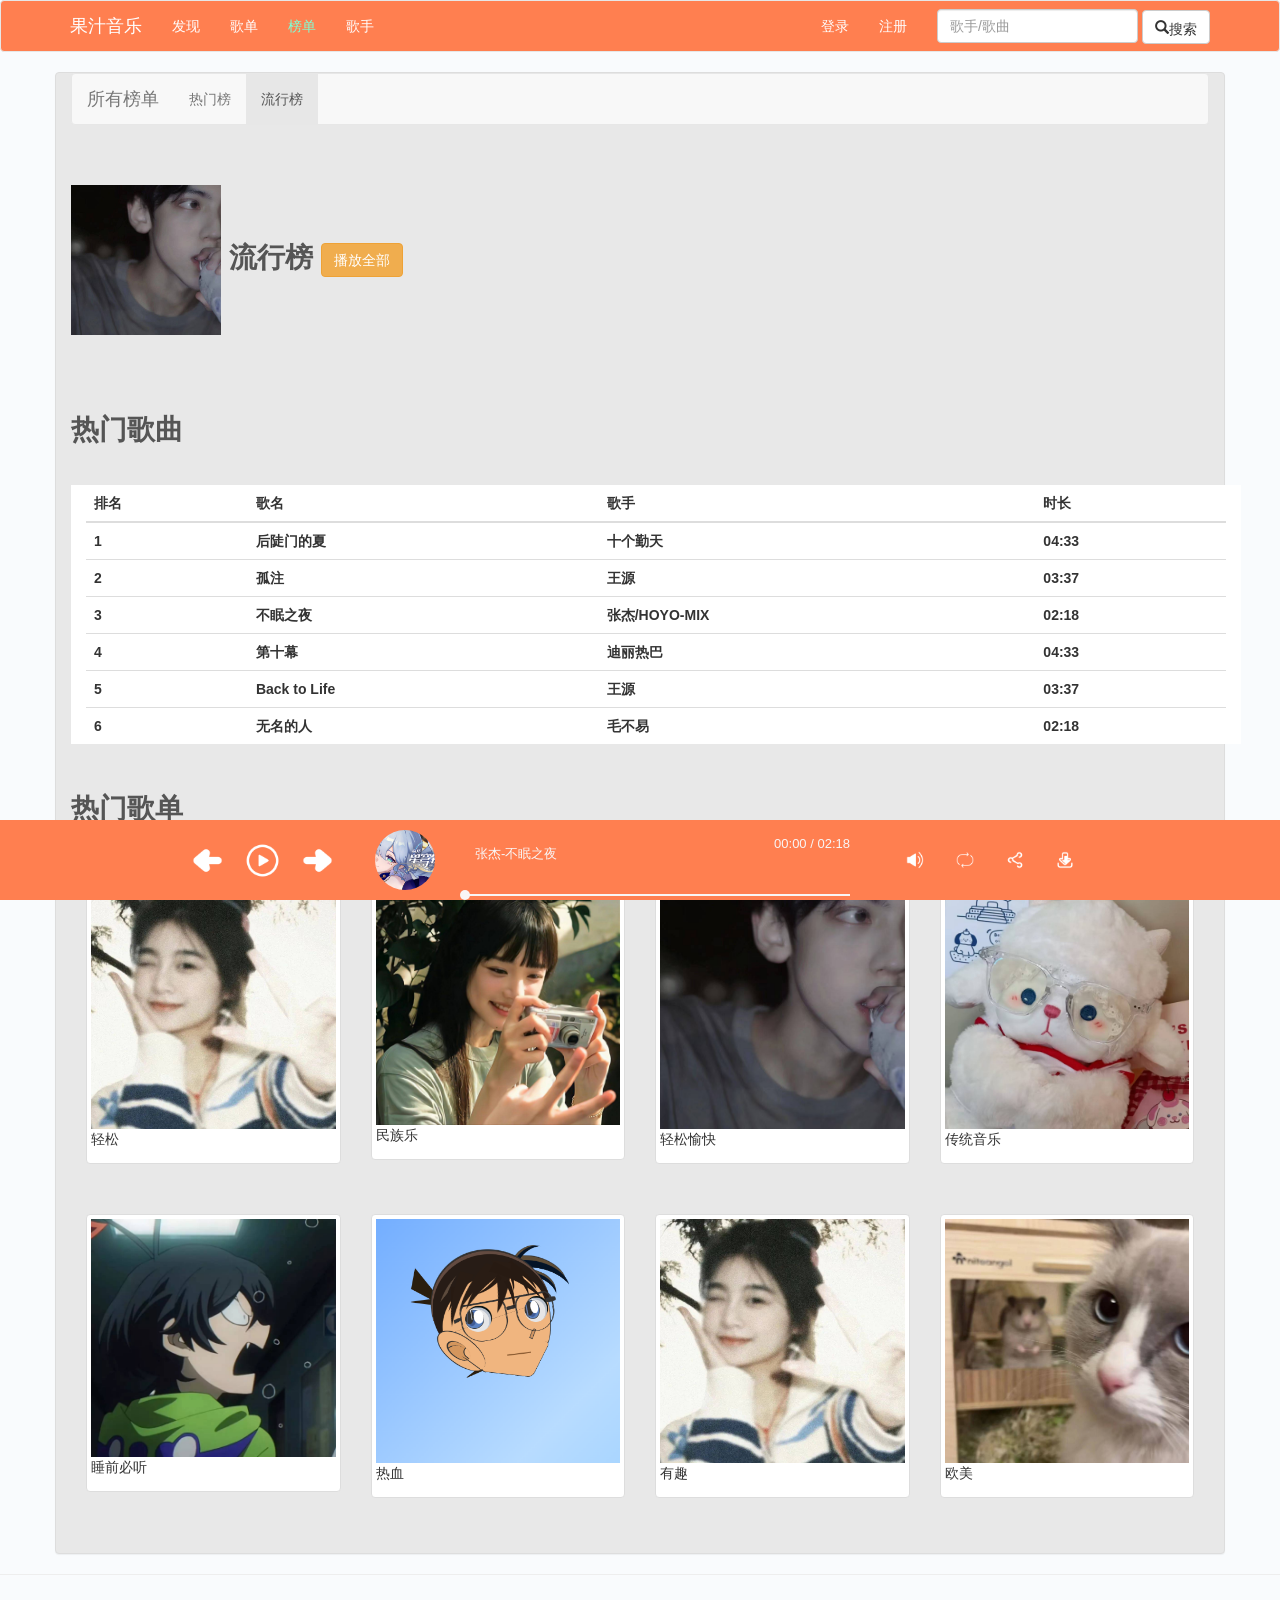
<file: musicPlayer/榜单2.html>
<!DOCTYPE html>
<html>
	<head>
		<meta charset="utf-8">
		<meta name="viewport" content="width=device-width, initial-scale=1" style="background-color: orange;">
		<title>歌手</title>
		<link href="bootstrap/css/bootstrap.min.css" rel="stylesheet"/>
		<link rel="stylesheet" href="css/index.css">
	    <script src="https://cdn.jsdelivr.net/npm/jquery@1.12.4/dist/jquery.min.js"></script>
	    <script src="https://cdn.jsdelivr.net/npm/bootstrap@3.3.7/dist/js/bootstrap.min.js"></script>
	<!-- <style>
	    #carouselExampleIndicators {
	        width: 300px;
	    }
	</style> -->
	<link rel="stylesheet" href="http://cdn.static.runoob.com/libs/bootstrap/3.3.7/css/bootstrap.min.css">
	<script src="http://cdn.static.runoob.com/libs/jquery/2.1.1/jquery.min.js"></script>
	<script src="http://cdn.static.runoob.com/libs/bootstrap/3.3.7/js/bootstrap.min.js"></script>
	<style>
	/* Custom Styles */
	    ul.nav-tabs{
	        width: 140px;
	        margin-top: 20px;
	        border-radius: 4px;
	        border: 1px solid #ddd;
	        box-shadow: 0 1px 4px rgba(0, 0, 0, 0.067);
	    }
	    ul.nav-tabs li{
	        margin: 0;
	        border-top: 1px solid #ddd;
	    }
	    ul.nav-tabs li:first-child{
	        border-top: none;
	    }
	    ul.nav-tabs li a{
	        margin: 0;
	        padding: 8px 16px;
	        border-radius: 0;
	    }
	    ul.nav-tabs li.active a, ul.nav-tabs li.active a:hover{
	        color: #fff;
	        background: #0088cc;
	        border: 1px solid #0088cc;
	    }
	    ul.nav-tabs li:first-child a{
	        border-radius: 4px 4px 0 0;
	    }
	    ul.nav-tabs li:last-child a{
	        border-radius: 0 0 4px 4px;
	    }
	    ul.nav-tabs.affix{
	        top: 30px; /* Set the top position of pinned element */
	    }
	</style>
	<script>
	$(document).ready(function(){
	    $("#myNav").affix({
	        offset: { 
	            top: 125 
	      }
	    });
	});
	</script>
	
	</head>

	
	<body data-spy="scroll" data-target="#myScrollspy">
		<nav class="navbar navbar-default" role="navigation" style="background-color: coral;">
			<div class="container"> 
		    <div class="navbar-header">
		        <a class="navbar-brand" href="#" style="color: white;">果汁音乐</a>
		    </div>
		    <div>
		        <!--向左对齐-->
		        <ul class="nav navbar-nav navbar-left">
					<li><a href="果汁音乐主页.html" style="color: white">发现</a></li>
					<li><a href="歌单.html" style="color: white;">歌单</a></li>
					<li><a href="榜单.html" style="color: aquamarine;">榜单</a></li>
					<li><a href="歌手.html" style="color: white;">歌手</a></li>
		        </ul>
		        <!--向右对齐-->
		        <ul class="nav navbar-nav navbar-right">
		           <!-- <li><a href="zhuye.html" style="color: white;">登录</a></li>
				   <li><a href="#" style="color: white;">注册</a></li> -->
				   <li><a data-toggle="modal" data-target="#login" href="" style="color: white;">登录</a></li>
				   <li><a data-toggle="modal" data-target="#register" href="" style="color: white;"> 注册</a></li>
					<form class="navbar-form navbar-left" role="search">
						<div class="form-group">
						<input type="text" class="form-control" placeholder="歌手/歌曲">
						<button type="submit" class="btn btn-default glyphicon glyphicon-search" >搜索</button>
						</div>
					</form>
		        </ul>
		    </div>
			</div>
		</nav>
		<script>
			$('#demo').carousel('cycle');
		</script>
		
		<!-- 登录窗口 -->
		<div id="login" class="modal fade">
		    <div class="modal-dialog">
		        <div class="modal-content">
					<div class="modal-body">
					    <button class="close" data-dismiss="modal">
					        <span>&times;</span>
					    </button>
					</div>
					<div class="modal-title">
					    <h1 class="text-center" style="color: coral">欢迎来到果汁音乐！请登录！</h1>
					</div>
		            <div class="modal-body">
		                <form class="form-group" action="">
		                        <div class="form-group">
		                            <label for="" style="color: coral; font-size: large;">账号</label>
		                            <input class="form-control" type="text" placeholder="请输入用户名/手机号/邮箱">
		                        </div>
		                        <div class="form-group">
		                            <label for="" style="color: coral; font-size: large;">密码</label>
		                            <input class="form-control" type="password" placeholder="请输入密码">
		                        </div>
		                        <div class="text-right">
									<button class="btn" style="color: white; background-color: coral;"><a href="BackSystem.html" style="color: white;">以管理员身份登录</a></button>
		                            <button class="btn" type="submit" style="background-color: coral;"><a href="zhuye.html" style="color: white;">登录</a></button>
		                            <button class="btn" data-dismiss="modal" style="color: white; background-color: coral;">取消</button>
		                        </div>
		                        <a style="color: #8B9192;">还没有账号？<a href="" data-toggle="modal" data-dismiss="modal" data-target="#register" style="color: cornflowerblue;">点我注册</a></a>
		                </form>
		            </div>
		        </div>
		    </div>
		</div>
		<!-- 注册窗口 -->
		<div id="register" class="modal fade" tabindex="-1">
		    <div class="modal-dialog">
		        <div class="modal-content">
		            <div class="modal-body">
		                <button class="close" data-dismiss="modal">
		                    <span>&times;</span>
		                </button>
		            </div>
		            <div class="modal-title">
		                <h1 class="text-center" style="color: coral;">欢迎来到果汁音乐！</h1>
		            </div>
		            <div class="modal-body">
		                <form class="form-group" action="">
								<div class="form-group text-left">
									<label for="" style="color: coral; font-size: large;">账号</label>
									<input class="form-control" type="email" placeholder="请输入手机号/邮箱">
								</div>
		                        <div class="form-group text-left">
		                            <label for="" style="color: coral; font-size: large;">用户名</label>
		                            <input class="form-control" type="text" placeholder="请输入6-15位字母或数字">
		                        </div>
		                        <div class="form-group text-left">
		                            <label for="" style="color: coral; font-size: large;">密码</label>
		                            <input class="form-control" type="password" placeholder="请输入至少6位字母或数字">
		                        </div>
		                        <div class="text-right">
		                            <button class="btn" type="submit" style="color: white; background-color: coral;">提交</button>
		                            <button class="btn" data-dismiss="modal" style="color: white; background-color: coral;">取消</button>
		                        </div>
		                        <a style="color: #8B9192;">已有账号？<a href="" data-toggle="modal" data-dismiss="modal" data-target="#login" style="color: cornflowerblue;">点我登录</a></a>
		                </form>
		            </div>
		        </div>
		    </div>
		</div>
		
		<div class="panel panel-default container" style="background-color: #E8E8E8;">
			
			<nav class="navbar navbar-default" role="navigation">
				<div class="container-fluid"> 
				<div class="navbar-header">
					<button type="button" class="navbar-toggle" data-toggle="collapse"
							data-target="#example-navbar-collapse">
						<span class="sr-only">切换导航</span>
						<span class="icon-bar"></span>
						<span class="icon-bar"></span>
						<span class="icon-bar"></span>
					</button>
					<a class="navbar-brand" href="#">所有榜单</a>
				</div>
				<div class="collapse navbar-collapse" id="example-navbar-collapse">
					<ul class="nav navbar-nav">
						<li><a href="榜单.html">热门榜</a></li>
						<li class="active"><a href="#">流行榜</a></li>
					</ul>
				</div>
				</div>
			</nav>
			
			<div class="introduce-tit">
				<img src="./img/e.jpg" width="150" height="150"/>
			     流行榜
			 	<button type="button" class="btn btn-warning">播放全部</button>
			 </div>
				
				<div class="introduce-tit">
				    热门歌曲
				</div>
					
			 <div class="table-responsive container" style="background-color:white;">
				<table class="table active">
					
					<thead>
						<tr>
							<th><a href="#">排名</a></th>
							<th><a href="#">歌名</a></th>
							<th><a href="#">歌手</a></th>
							<th><a href="#">时长</a></th>
						</tr>
					</thead>
					<tbody>
						<tr>
							<th><a href="#">1</a></th>
							<th><a href="#">后陡门的夏</a></th>
							<th><a href="#">十个勤天</a></th>
							<th><a href="#">04:33</a></th>
						</tr>
						<tr>
							<th><a href="#">2</a></th>
							<th><a href="#">孤注</a></th>
							<th><a href="#">王源</a></th>
							<th><a href="#">03:37</a></th>
						</tr>
						<tr>
							<th><a href="#">3</a></th>
							<th><a href="index.html">不眠之夜</a></th>
							<th><a href="#">张杰/HOYO-MIX</a></th>
							<th><a href="#">02:18</a></th>
						</tr>
						<tr>
							<th><a href="#">4</a></th>
							<th><a href="#">第十幕</a></th>
							<th><a href="#">迪丽热巴</a></th>
							<th><a href="#">04:33</a></th>
						</tr>
						<tr>
							<th><a href="#">5</a></th>
							<th><a href="#">Back to Life</a></th>
							<th><a href="#">王源</a></th>
							<th><a href="#">03:37</a></th>
						</tr>
						<tr>
							<th><a href="#">6</a></th>
							<th><a href="index.html">无名的人</a></th>
							<th><a href="#">毛不易</a></th>
							<th><a href="#">02:18</a></th>
						</tr>
					</tbody>
			</table>
			</div>

        <div class="introduce-tit">
            热门歌单
        </div>
		
             <div class="panel-body">
        			<div class="row">
        		<div class="col-sm-6 col-md-3">
        			<a href="#" class="thumbnail">
        				<img src="./img/i.jpg"
        					 alt="通用的占位符缩略图">
        					<p>轻松</p> 
        			</a>
        		</div>
        		<div class="col-sm-6 col-md-3">
        			<a href="#" class="thumbnail">
        				<img src="./img/b.jpg"
        					 alt="通用的占位符缩略图">
        					 <p>民族乐</p>
        			</a>
        		</div>
        		<div class="col-sm-6 col-md-3">
        			<a href="#" class="thumbnail">
        				<img src="./img/e.jpg"
        					 alt="通用的占位符缩略图">
        					 <p>轻松愉快</p>
        			</a>
        		</div>
				<div class="col-sm-6 col-md-3">
					<a href="#" class="thumbnail">
						<img src="./img/d.jpg"
							 alt="通用的占位符缩略图">
							<p>传统音乐</p> 
					</a>
				</div>
        	</div>
			</div>
			
			     <div class="panel-body">
						<div class="row">
					<div class="col-sm-6 col-md-3">
						<a href="#" class="thumbnail">
							<img src="./img/h.jpg"
								 alt="通用的占位符缩略图">
								<p>睡前必听</p> 
						</a>
					</div>
					<div class="col-sm-6 col-md-3">
						<a href="#" class="thumbnail">
							<img src="./img/3.png"
								 alt="通用的占位符缩略图">
								 <p>热血</p>
						</a>
					</div>
					<div class="col-sm-6 col-md-3">
						<a href="#" class="thumbnail">
							<img src="./img/i.jpg"
								 alt="通用的占位符缩略图">
								 <p>有趣</p>
						</a>
					</div>
					<div class="col-sm-6 col-md-3">
						<a href="#" class="thumbnail">
							<img src="./img/j.jpg"
								 alt="通用的占位符缩略图">
								 <p>欧美</p>
						</a>
					</div>
				</div>
				</div>
			
		    <br>
			</div>
			
	</div>
		
<hr/>
	<div style="height: 50px;"></div>
<!-- 底部播放器 -->
		<div class="B-body">
			<div id="Tyinliang" class="yinkuang">
				<div class="yinliang">
					<div class="Vo-dian" id="Vo-dian"></div>
					<div class="Vo-beijing" id="Vo-beijing"></div>
					<div class="Vo-jindu" id="Vo-jindu"></div>
				</div>
			</div>
			<div style="width: 100vw;background-color: coral;">
				<div class="b-waizhao">
					<!-- 播放键 -->
					<div class="b-play">
						<div><img src="img/上一首.png" alt=""></div>
						<div id="Bplay">
							<img style="display: block;" id="bofang" src="img/暂停.png" alt="">
						    <img style="display: none;" id="zanting" src="img/播放.png" alt=""></div>
						<div><img src="img/下一首.png" alt=""></div>
					</div>
					<!-- 进度条 -->
					<div class="b-progress">
						<div class="tou-X"><img src="img/不眠之夜.png" class="img-circle"></div>
						<div class="Prss">
							<div class="Prss-biaoti">
								<ul class="nav nav-pills">
									<li><a href="index.html" class="bt-1">张杰-不眠之夜</a></li>
								</ul>
								<p class="s-time">
									<span id="Dqian">00:00</span>&nbsp;/&nbsp;<span id="zongshijian">00:00</span>
								</p>
							</div>
							<div>
								<div class="p-instll">
									<div id="beijing" class="p-background"></div>
									<div id="ZongLuCheng" class="p-jintu"></div>
									<div id="Dian" class="p-drop"></div>
								</div>
							</div>
							
						</div>
					</div>
					<!-- 音量键 -->
					<div class="b-volume">
						<div id="v-yinliang">
							<img style="display: none;" id="Y-lianse" src="img/播放.png" alt="">
							<img id="Y-chang" style="display: block;" src="img/音量.png" alt="">
							<img id="Y-jing" style="display: none;" src="img/静音.png" alt="">
						</div>
						<div><img src="img/循环播放.png" alt=""></div>
						<div><img src="img/分享.png" alt=""></div>
						<div><img src="img/下载.png" alt=""></div>
					</div>
				</div>
			</div>
			
		</div>
		<audio id="audiO" src="videos/不眠之夜-张杰-HOYO-MiX.mp3"></audio>
	</body>
	<script>	
		let lyric = [
			{
				'name':'不眠之夜',
				'img':'img/musicbg.png',
				'audio_src':'videos/不眠之夜-张杰-HOYO-MiX.mp3',
                'content':"[00:00.000] 不眠之夜 (《崩坏：星穹铁道》匹诺康尼中文主题曲) - 张杰/HOYO-MiX [00:05.01]作词 Lyricist：李崎/往人不识[00:06.72] 作曲 Composer：王可鑫 Eli.W (HOYO-MiX)[00:08.11]编曲 Arranger：崔瀚普TSAR (HOYO-MiX) 作曲 : The Bezz[00:09.58]制作人 Producer：崔瀚普TSAR (HOYO-MiX)[00:15.74]车窗外 这夜色 流光溢彩[00:19.58]别忘了 闭上眼 才算醒来[00:23.57]你参演 这场戏 变换姿态[00:27.5]谜底 结局 我该 怎么猜[00:32.49]记忆是梦的开场白[00:36.08]（伤疤被掩盖 昨日还在）[00:40.44]时间在静候你醒来[00:46.76]（Take me away）[00:48.01]别再破碎 别再枯萎[00:51.76]继续沉醉 自我迂回[00:55.64]最后品味 永恒的滋味[00:58.98]下一场那夜的梦 再相会[01:03.92]越是虚伪 越是完美[01:07.77]美梦入睡 绝望轮回[01:11.74]一闭一睁 便开始倒退[01:14.94]下一场那夜的梦 再相会[01:24.13]（伏笔没解开 悬念还在）[01:28.37]时间在静候你醒来[01:34.86]（Sing with me）[01:36.0]别再破碎 别再枯萎[01:39.740005]继续沉醉 自我迂回[01:43.740005]最后品味 永恒的滋味[01:46.97]来一场不眠之夜 作结尾[01:52.05]越要快乐 越要破溃[01:55.759995]是是非非 别再意会[01:59.75]忘记时间 来梦的派对[02:02.99]来一场不眠之夜 作结尾[02:08.16]人声 Vocal Artist：张杰[02:09.02]小号/富鲁格号 Trumpet/Flugelhorn：夏非[02:09.34]长号 Trombone：曹侃[02:09.51]录音棚 Recording Studio：未来•福录音室FUTURE•LIVE STUDIO/升赫录音棚Soundhub Studio[02:10.26]录音师 Recording Engineer：吴身宝 Bob Wu@Soundhub Studios/Kevin刘瀚文@Soundhub Studios[02:10.79]混音师 Mixing Engineer：崔瀚普TSAR (HOYO-MiX)[02:11.12]母带制作 Mastering Engineer：崔瀚普TSAR (HOYO-MiX)[02:12.2]出品 Produced by：HOYO-MiX"			
			}
		];
		
		let audiO = document.getElementById("audiO");//获取audio的id
		let Bplay = document.getElementById("Bplay");//播放
		let bofang = document.getElementById("bofang");//播放img
		let zanting = document.getElementById("zanting");//暂停img
		let ZongLuCheng = document.getElementById("ZongLuCheng");//总路程
		let beijing = document.getElementById("beijing");//蓝条背景
		let Dian = document.getElementById("Dian");//点
		let zongshijian = document.getElementById("zongshijian")//页面上的歌曲总时间
		let timer ;//歌曲播放定时器
		let onFout = true;//播放标记
		let Vodian = document.getElementById("Vo-dian");//音量上的点
		let Vobeijing = document.getElementById("Vo-beijing");//音量上的白色背景
		let Vojindu =document.getElementById("Vo-jindu");//音量上的进度条
		let Vyinliang =document.getElementById("v-yinliang");//鼠标拂过显示音量
		let Tyinliang = document.getElementById("Tyinliang");//调节音量的父级
		let geciO = document.getElementById("geciO");//获取歌词id
		let Gcibiaoji = 0; //滚动歌词需要
		
		
		 //转换成时间，用户输入任意秒数, 函数计算该毫秒数对应的时分秒, 并返回
		 function getTime(time) {
		     // 转换为式分秒
		     let h = parseInt(time / 60 / 60 % 24)
		     h = h < 10 ? '0' + h : h
		     let m = parseInt(time / 60 % 60)
		      m = m < 10 ? '0' + m : m
		     let s = parseInt(time % 60)
		     s = s < 10 ? '0' + s : s
		     // 作为返回值返回
		     return [h, m, s]
		 } 
		
		// 播放歌曲
		Bplay.onclick = function(){
			if(onFout==true){
				audiO.play();
				bofang.style="display: none;"
				zanting.style="display: block;"
				timer =setInterval(ProgressTime,1000);//每一秒执行一次
				onFout = false;
			}else{
				audiO.pause();
				bofang.style="display: block;"
				zanting.style="display: none;"
				onFout = true;
			}
		}
		//歌曲进度条
		function ProgressTime(){
			//公式：当前运动时间 除以 总时间 =比例；   然后比例*总路程 在赋值给那小点    
			let a = audiO.currentTime/audiO.duration;
			Dian.style.marginLeft = ~~(a*ZongLuCheng.offsetWidth)+"px";
			beijing.style.width = a*ZongLuCheng.offsetWidth+"px";
			
			//把当前运动时间传给页面
			let Odangqian = getTime(audiO.currentTime);
			let Dqian = document.getElementById("Dqian");
			Dqian.innerHTML = `${Odangqian[1]}:${Odangqian[2]}`
			Gcibiaoji = parseInt(getComputedStyle(Dian).marginLeft); //滚动歌词需要
		}
		
		//判断是否有时间
		let zongtimg = setInterval(function(){
			if(zongshijian.innerHTML!=="NaN:NaN" || zongshijian.innerHTML!== "00:00" ){
				let res = getTime(audiO.duration);
				zongshijian.innerHTML = `${res[1]}:${res[2]}`
				console.log("出现了");
				clearInterval(zongtimg);//清除定时器
			}else{
				console.log("没出现了");
			}
		},100); 
		
		//拖动进度条
		tuodong();
		function tuodong(){
			Dian.onmousedown = function(ev){
				document.onmousemove = function(ev){
					//offsetParent 元素自身有fixed定位，父元素不存在定位，则offsetParent的结果为null（firefox中为：body，其他浏览器返回为null）
					let x = ev.clientX;
					let a = x-Dian.offsetParent.offsetLeft - Dian.offsetWidth / 2; 
					Dian.style.marginLeft = a+"px";
					beijing.style.width = a+"px";
					
					// 滑动滚动条歌词跟着走
					let dd = a*3;
					let Heit = geciO.offsetHeight;
					console.log(Heit);
					if(dd>=0 && dd<=Heit){
						geciO.style.marginTop = "-"+dd+'px';
					}
					
					//以当前运动时间除以总路程 = 比例 比例*总时间   就求出了当时运动到哪里了
					let n = parseInt(getComputedStyle(Dian).marginLeft)/ZongLuCheng.offsetWidth;
					audiO.currentTime = n*audiO.duration;
					ProgressTime();
				}
				document.onmouseup = function(ev){
					this.onmousedown = null;
					this.onmousemove = null;
				}
			}
		}
		// 音量拖拽
		Vodian.onmousedown = function(e){
			document.onmousemove = function(e){
				let y = e.clientY;
				let a = Vodian.offsetParent.offsetTop;
				let n = y-a - Vodian.offsetWidth/2;
				if(n>=7 && n<=101){
					Vodian.style.marginTop =n+"px";
					Vobeijing.style.height =n+"px";
					
					//让音量同步   以当前运动时间除以总路程 = 比例 比例*总时间   就求出了当时运动到哪里了
					let coP = parseInt(getComputedStyle(Vodian).marginTop)/Vojindu.offsetHeight-1;
					let lopT = coP*-1
					audiO.volume = lopT;
					
					let Yjing = document.getElementById("Y-jing");
					let Ychang = document.getElementById("Y-chang");
					if(lopT == -0){
						Yjing.style = "display:block";
						Ychang.style = "display: none"
						console.log("静音");
					}else{
						Yjing.style = "display:none";
						Ychang.style = "display: block"
					}
				}else{
					n = 7;
				}
				
			}
			document.onmouseup = function(e){
				this.onmousedown = null;
				this.onmousemove = null;
			}
		}
		//渲染歌词
		let str = '';
		init();
		function init(){
			let g = lyric[0].content.split('[');
			g.forEach((current)=>{
				let h = current.split(']');
				 let lyrics = h[1];
				 // 切割字符串 转换成时间
				 let q = h[0].split('.');
				 let n = q[0].split(':');
				 let time = n[0]*60+parseInt(n[1]);
				 // console.log(time);
				 if(lyrics){
					 str += '<li id="s'+time+'">'+lyrics+'</li>';
				 }
				 
				 geciO.innerHTML = str;
			})
		}
		//让歌词同步
		geciTB();
		function geciTB(){
			let index = 0;//计数器
			audiO.addEventListener("timeupdate",function(){
				// console.log(this.currentTime);
				//取整
				let cur = parseInt(this.currentTime);
				// console.log(document.getElementById('s'+cur))
				if(document.getElementById('s'+cur)){//这里判断的是不是等于空
					document.getElementById('s'+index).style.cssText ='color: #eeeeee';
					document.getElementById('s'+cur).style.cssText = 'color: #61aa13;font-size: 17px;transition: 0.5s;';
					index = cur;
					console.log(document.getElementById('s'+cur).offsetTop);
					//判断 现在个歌词top里他的父级有多元 只要大于258 就让他父级上升50px；布局很重要
					if(document.getElementById('s'+cur).offsetTop>=489){
						
					let topf = Gcibiaoji*3;
					geciO.style.marginTop = "-"+topf+"px";
					console.log(topf);
					}
					
				}
			},false);
		}
		
		
		
		//鼠标拂过显示音量键
		Vyinliang.onmouseover = function(){
			let Ylianse = document.getElementById("Y-lianse")
			Tyinliang.style = "opacity: 1;";
			console.log("显示");
			Vyinliang.onmouseleave = function(){
				Tyinliang.style = "opacity: 0;"
				console.log("隐藏")
			}
		}
		//鼠标移开隐藏音量键
		Tyinliang.onmouseover = function(){
			Tyinliang.style = "opacity: 1;"
			console.log("显示")
			Tyinliang.onmouseleave = function(){
				Tyinliang.style = "opacity: 0;"
				console.log("隐藏")
			}
		}
		
	</script>
	<script src="https://cdn.jsdelivr.net/npm/bootstrap@5.3.0-alpha1/dist/js/bootstrap.min.js"
	        integrity="sha384-ep+dxp/oz2RKF89ALMPGc7Z89QFa32C8Uv1A3TcEK8sMzXVysblLA3+eJWTzPJzT"
	        crossorigin="anonymous">
	</script>
</html>
</file>
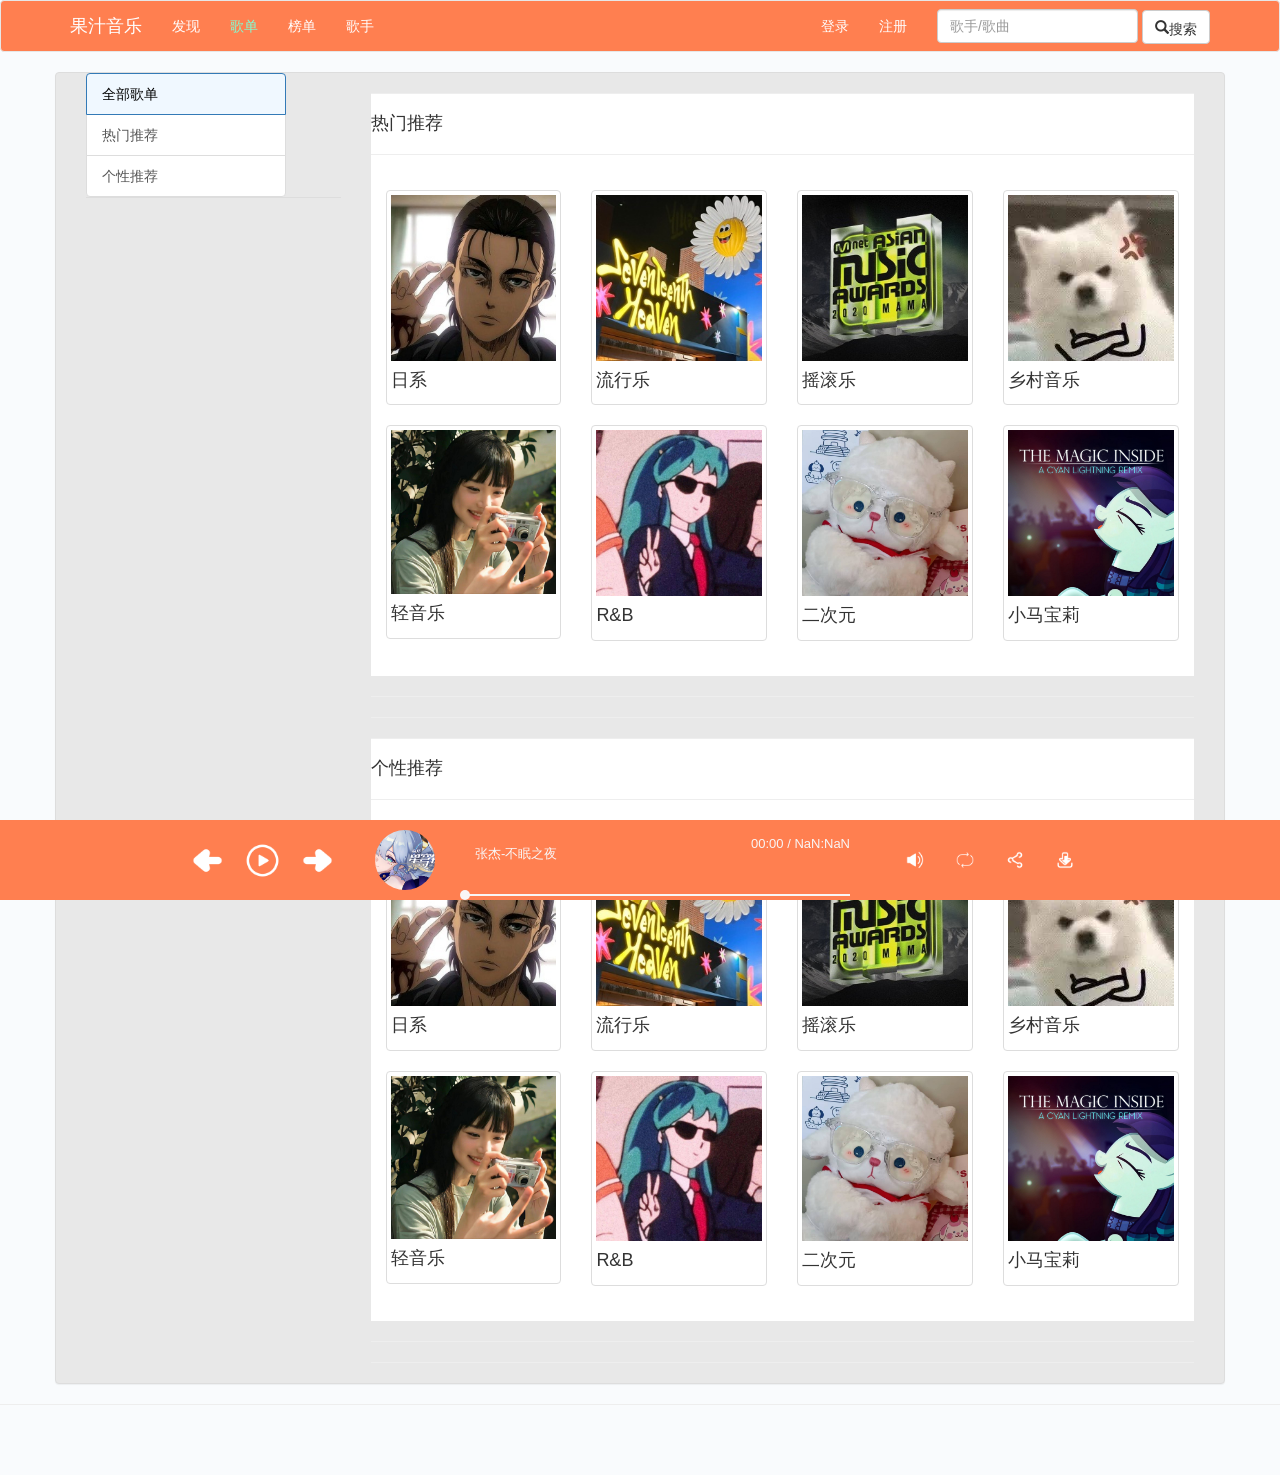
<file: musicPlayer/歌单.html>
<!DOCTYPE html>
<html>
	<head>
		<meta charset="utf-8">
		<meta name="viewport" content="width=device-width, initial-scale=1" style="background-color: orange;">
		<title>歌单</title>
		<link href="bootstrap/css/bootstrap.min.css" rel="stylesheet"/>
		<link rel="stylesheet" href="css/index.css">
	    <script src="https://cdn.jsdelivr.net/npm/jquery@1.12.4/dist/jquery.min.js"></script>
	    <script src="https://cdn.jsdelivr.net/npm/bootstrap@3.3.7/dist/js/bootstrap.min.js"></script>
	<!-- <style>
	    #carouselExampleIndicators {
	        width: 300px;
	    }
	</style> -->
	</head>
	<body>
		<nav class="navbar navbar-default" role="navigation" style="background-color: coral;">
			<div class="container"> 
		    <div class="navbar-header">
		        <a class="navbar-brand" href="#" style="color: white;">果汁音乐</a>
		    </div>
		    <div>
		        <!--向左对齐-->
		        <ul class="nav navbar-nav navbar-left">
					<li><a href="果汁音乐主页.html" style="color: white;">发现</a></li>
					<li><a href="歌单.html" style="color: aquamarine;">歌单</a></li>
					<li><a href="榜单.html" style="color: white;">榜单</a></li>
					<li><a href="歌手.html" style="color: white;">歌手</a></li>
		        </ul>
		        <!--向右对齐-->
		        <ul class="nav navbar-nav navbar-right">
		           <li><a data-toggle="modal" data-target="#login" href="" style="color: white;">登录</a></li>
		           <li><a data-toggle="modal" data-target="#register" href="" style="color: white;"> 注册</a></li>
					<form class="navbar-form navbar-left" role="search">
						<div class="form-group">
						<input type="text" class="form-control" placeholder="歌手/歌曲">
						<button type="submit" class="btn btn-default glyphicon glyphicon-search" >搜索</button>
						</div>
					</form>
		        </ul>
		    </div>
			</div>
		</nav>

<!-- 登录窗口 -->
		<div id="login" class="modal fade">
		    <div class="modal-dialog">
		        <div class="modal-content">
					<div class="modal-body">
					    <button class="close" data-dismiss="modal">
					        <span>&times;</span>
					    </button>
					</div>
					<div class="modal-title">
					    <h1 class="text-center" style="color: coral">欢迎来到果汁音乐！请登录！</h1>
					</div>
		            <div class="modal-body">
		                <form class="form-group" action="">
		                        <div class="form-group">
		                            <label for="" style="color: coral; font-size: large;">账号</label>
		                            <input class="form-control" type="text" placeholder="请输入用户名/手机号/邮箱">
		                        </div>
		                        <div class="form-group">
		                            <label for="" style="color: coral; font-size: large;">密码</label>
		                            <input class="form-control" type="password" placeholder="请输入密码">
		                        </div>
		                        <div class="text-right">
									<button class="btn" style="color: white; background-color: coral;"><a href="BackSystem.html" style="color: white;">以管理员身份登录</a></button>
		                            <button class="btn" type="submit" style="color: white; background-color: coral;"><a href="zhuye.html" style="color: white;">登录</a></button>
		                            <button class="btn" data-dismiss="modal" style="color: white; background-color: coral;">取消</button>
		                        </div>
		                        <a style="color: #8B9192;">还没有账号？<a href="" data-toggle="modal" data-dismiss="modal" data-target="#register" style="color: cornflowerblue;">点我注册</a></a>
		                </form>
		            </div>
		        </div>
		    </div>
		</div>
		<!-- 注册窗口 -->
		<div id="register" class="modal fade" tabindex="-1">
		    <div class="modal-dialog">
		        <div class="modal-content">
		            <div class="modal-body">
		                <button class="close" data-dismiss="modal">
		                    <span>&times;</span>
		                </button>
		            </div>
		            <div class="modal-title">
		                <h1 class="text-center" style="color: coral;">欢迎来到果汁音乐！</h1>
		            </div>
		            <div class="modal-body">
		                <form class="form-group" action="">
								<div class="form-group text-left">
									<label for="" style="color: coral; font-size: large;">账号</label>
									<input class="form-control" type="email" placeholder="请输入手机号/邮箱">
								</div>
		                        <div class="form-group text-left">
		                            <label for="" style="color: coral; font-size: large;">用户名</label>
		                            <input class="form-control" type="text" placeholder="请输入6-15位字母或数字">
		                        </div>
		                        <div class="form-group text-left">
		                            <label for="" style="color: coral; font-size: large;">密码</label>
		                            <input class="form-control" type="password" placeholder="请输入至少6位字母或数字">
		                        </div>
		                        <div class="text-right">
		                            <button class="btn" type="submit" style="color: white; background-color: coral;">提交</button>
		                            <button class="btn" data-dismiss="modal" style="color: white; background-color: coral;">取消</button>
		                        </div>
		                        <a style="color: #8B9192;">已有账号？<a href="" data-toggle="modal" data-dismiss="modal" data-target="#login" style="color: cornflowerblue;">点我登录</a></a>
		                </form>
		            </div>
		        </div>
		    </div>
		</div>

		<div class="panel panel-default container" style="background-color: #E8E8E8;">
			<div class="col-xs-3" id="myScrollspy">
			    <ul class="nav nav-tabs nav-stacked" data-spy="affix" data-offset-top="125">
			        <a href="#" class="list-group-item active" style="background-color: aliceblue;color:black; width: 200px;">
			            全部歌单
			        </a>
			        <a href="#section-1" class="list-group-item" style="width: 200px;">热门推荐</a>
			        <a href="#section-2" class="list-group-item" style="width: 200px;">个性推荐</a>
			        
			    </ul>
			</div>
			<div class="col-xs-9">
				<div style="background-color: white;">
					<hr />
					<h4 id="section-1">热门推荐</h4>
					<hr />
					<div class="panel-body">
						<div class="row">
							<div class="col-sm-6 col-md-3">
								<a href="#" class="thumbnail">
									<img src="img/缩略图.png"
										 alt="通用的占位符缩略图">
										 <h4>日系</h4>
								</a>
							</div>
							<div class="col-sm-6 col-md-3">
								<a href="#" class="thumbnail">
									<img src="img/缩略图2.png"
										 alt="通用的占位符缩略图">
										 <h4>流行乐</h4>
								</a>
							</div>
							<div class="col-sm-6 col-md-3">
								<a href="#" class="thumbnail">
									<img src="img/缩略图3.png"
										 alt="通用的占位符缩略图">
										 <h4>摇滚乐</h4>
								</a>
							</div>
							<div class="col-sm-6 col-md-3">
								<a href="#" class="thumbnail">
									<img src="img/a.jpg"
										 alt="通用的占位符缩略图">
										 <h4>乡村音乐</h4>
								</a>
							</div>
						</div>
						<div class="row">
							<div class="col-sm-6 col-md-3">
								<a href="#" class="thumbnail">
									<img src="img/b.jpg"
										 alt="通用的占位符缩略图">
										 <h4>轻音乐</h4>
								</a>
							</div>
							<div class="col-sm-6 col-md-3">
								<a href="#" class="thumbnail">
									<img src="img/c.jpg"
										 alt="通用的占位符缩略图">
										 <h4>R&B</h4>
								</a>
							</div>
							<div class="col-sm-6 col-md-3">
								<a href="#" class="thumbnail">
									<img src="img/d.jpg"
										 alt="通用的占位符缩略图">
										 <h4>二次元</h4>
								</a>
							</div>
							<div class="col-sm-6 col-md-3">
								<a href="#" class="thumbnail">
									<img src="img/The Magic Inside.png"
										 alt="通用的占位符缩略图">
										 <h4>小马宝莉</h4>
								</a>
							</div>
						</div>
					</div>
				</div>
				<hr />
				<hr />
				<div style="background-color: white;">
					<hr />
					<h4 id="section-2">个性推荐</h4>
					<hr />
					<div class="panel-body">
						<div class="row">
							<div class="col-sm-6 col-md-3">
								<a href="#" class="thumbnail">
									<img src="img/缩略图.png"
										 alt="通用的占位符缩略图">
										 <h4>日系</h4>
								</a>
							</div>
							<div class="col-sm-6 col-md-3">
								<a href="#" class="thumbnail">
									<img src="img/缩略图2.png"
										 alt="通用的占位符缩略图">
										 <h4>流行乐</h4>
								</a>
							</div>
							<div class="col-sm-6 col-md-3">
								<a href="#" class="thumbnail">
									<img src="img/缩略图3.png"
										 alt="通用的占位符缩略图">
										 <h4>摇滚乐</h4>
								</a>
							</div>
							<div class="col-sm-6 col-md-3">
								<a href="#" class="thumbnail">
									<img src="img/a.jpg"
										 alt="通用的占位符缩略图">
										 <h4>乡村音乐</h4>
								</a>
							</div>
						</div>
						<div class="row">
							<div class="col-sm-6 col-md-3">
								<a href="#" class="thumbnail">
									<img src="img/b.jpg"
										 alt="通用的占位符缩略图">
										 <h4>轻音乐</h4>
								</a>
							</div>
							<div class="col-sm-6 col-md-3">
								<a href="#" class="thumbnail">
									<img src="img/c.jpg"
										 alt="通用的占位符缩略图">
										 <h4>R&B</h4>
								</a>
							</div>
							<div class="col-sm-6 col-md-3">
								<a href="#" class="thumbnail">
									<img src="img/d.jpg"
										 alt="通用的占位符缩略图">
										 <h4>二次元</h4>
								</a>
							</div>
							<div class="col-sm-6 col-md-3">
								<a href="#" class="thumbnail">
									<img src="img/The Magic Inside.png"
										 alt="通用的占位符缩略图">
										 <h4>小马宝莉</h4>
								</a>
							</div>
						</div>
					</div>
				</div>
			    <hr />
				<hr />
			</div>
			
	</div>
		
<hr/>
	<div style="height: 50px;"></div>
<!-- 底部播放器 -->
		<div class="B-body">
			<div id="Tyinliang" class="yinkuang">
				<div class="yinliang">
					<div class="Vo-dian" id="Vo-dian"></div>
					<div class="Vo-beijing" id="Vo-beijing"></div>
					<div class="Vo-jindu" id="Vo-jindu"></div>
				</div>
			</div>
			<div style="width: 100vw;background-color: coral;">
				<div class="b-waizhao">
					<!-- 播放键 -->
					<div class="b-play">
						<div><img src="img/上一首.png" alt=""></div>
						<div id="Bplay">
							<img style="display: block;" id="bofang" src="img/暂停.png" alt="">
						    <img style="display: none;" id="zanting" src="img/播放.png" alt=""></div>
						<div><img src="img/下一首.png" alt=""></div>
					</div>
					<!-- 进度条 -->
					<div class="b-progress">
						<div class="tou-X"><img src="img/不眠之夜.png" class="img-circle"></div>
						<div class="Prss">
							<div class="Prss-biaoti">
								<ul class="nav nav-pills">
									<li><a href="index.html" class="bt-1">张杰-不眠之夜</a></li>
								</ul>
								<p class="s-time">
									<span id="Dqian">00:00</span>&nbsp;/&nbsp;<span id="zongshijian">00:00</span>
								</p>
							</div>
							<div>
								<div class="p-instll">
									<div id="beijing" class="p-background"></div>
									<div id="ZongLuCheng" class="p-jintu"></div>
									<div id="Dian" class="p-drop"></div>
								</div>
							</div>
							
						</div>
					</div>
					<!-- 音量键 -->
					<div class="b-volume">
						<div id="v-yinliang">
							<img style="display: none;" id="Y-lianse" src="img/播放.png" alt="">
							<img id="Y-chang" style="display: block;" src="img/音量.png" alt="">
							<img id="Y-jing" style="display: none;" src="img/静音.png" alt="">
						</div>
						<div><img src="img/循环播放.png" alt=""></div>
						<div><img src="img/分享.png" alt=""></div>
						<div><img src="img/下载.png" alt=""></div>
					</div>
				</div>
			</div>
			
		</div>
		<audio id="audiO" src="videos/不眠之夜-张杰-HOYO-MiX.mp3"></audio>
	</body>
	<script>	
		let lyric = [
			{
				'name':'不眠之夜',
				'img':'img/musicbg.png',
				'audio_src':'videos/不眠之夜-张杰-HOYO-MiX.mp3',
                'content':"[00:00.000] 不眠之夜 (《崩坏：星穹铁道》匹诺康尼中文主题曲) - 张杰/HOYO-MiX [00:05.01]作词 Lyricist：李崎/往人不识[00:06.72] 作曲 Composer：王可鑫 Eli.W (HOYO-MiX)[00:08.11]编曲 Arranger：崔瀚普TSAR (HOYO-MiX) 作曲 : The Bezz[00:09.58]制作人 Producer：崔瀚普TSAR (HOYO-MiX)[00:15.74]车窗外 这夜色 流光溢彩[00:19.58]别忘了 闭上眼 才算醒来[00:23.57]你参演 这场戏 变换姿态[00:27.5]谜底 结局 我该 怎么猜[00:32.49]记忆是梦的开场白[00:36.08]（伤疤被掩盖 昨日还在）[00:40.44]时间在静候你醒来[00:46.76]（Take me away）[00:48.01]别再破碎 别再枯萎[00:51.76]继续沉醉 自我迂回[00:55.64]最后品味 永恒的滋味[00:58.98]下一场那夜的梦 再相会[01:03.92]越是虚伪 越是完美[01:07.77]美梦入睡 绝望轮回[01:11.74]一闭一睁 便开始倒退[01:14.94]下一场那夜的梦 再相会[01:24.13]（伏笔没解开 悬念还在）[01:28.37]时间在静候你醒来[01:34.86]（Sing with me）[01:36.0]别再破碎 别再枯萎[01:39.740005]继续沉醉 自我迂回[01:43.740005]最后品味 永恒的滋味[01:46.97]来一场不眠之夜 作结尾[01:52.05]越要快乐 越要破溃[01:55.759995]是是非非 别再意会[01:59.75]忘记时间 来梦的派对[02:02.99]来一场不眠之夜 作结尾[02:08.16]人声 Vocal Artist：张杰[02:09.02]小号/富鲁格号 Trumpet/Flugelhorn：夏非[02:09.34]长号 Trombone：曹侃[02:09.51]录音棚 Recording Studio：未来•福录音室FUTURE•LIVE STUDIO/升赫录音棚Soundhub Studio[02:10.26]录音师 Recording Engineer：吴身宝 Bob Wu@Soundhub Studios/Kevin刘瀚文@Soundhub Studios[02:10.79]混音师 Mixing Engineer：崔瀚普TSAR (HOYO-MiX)[02:11.12]母带制作 Mastering Engineer：崔瀚普TSAR (HOYO-MiX)[02:12.2]出品 Produced by：HOYO-MiX"			
			}
		];
		
		let audiO = document.getElementById("audiO");//获取audio的id
		let Bplay = document.getElementById("Bplay");//播放
		let bofang = document.getElementById("bofang");//播放img
		let zanting = document.getElementById("zanting");//暂停img
		let ZongLuCheng = document.getElementById("ZongLuCheng");//总路程
		let beijing = document.getElementById("beijing");//蓝条背景
		let Dian = document.getElementById("Dian");//点
		let zongshijian = document.getElementById("zongshijian")//页面上的歌曲总时间
		let timer ;//歌曲播放定时器
		let onFout = true;//播放标记
		let Vodian = document.getElementById("Vo-dian");//音量上的点
		let Vobeijing = document.getElementById("Vo-beijing");//音量上的白色背景
		let Vojindu =document.getElementById("Vo-jindu");//音量上的进度条
		let Vyinliang =document.getElementById("v-yinliang");//鼠标拂过显示音量
		let Tyinliang = document.getElementById("Tyinliang");//调节音量的父级
		let geciO = document.getElementById("geciO");//获取歌词id
		let Gcibiaoji = 0; //滚动歌词需要
		
		
		 //转换成时间，用户输入任意秒数, 函数计算该毫秒数对应的时分秒, 并返回
		 function getTime(time) {
		     // 转换为式分秒
		     let h = parseInt(time / 60 / 60 % 24)
		     h = h < 10 ? '0' + h : h
		     let m = parseInt(time / 60 % 60)
		      m = m < 10 ? '0' + m : m
		     let s = parseInt(time % 60)
		     s = s < 10 ? '0' + s : s
		     // 作为返回值返回
		     return [h, m, s]
		 } 
		
		// 播放歌曲
		Bplay.onclick = function(){
			if(onFout==true){
				audiO.play();
				bofang.style="display: none;"
				zanting.style="display: block;"
				timer =setInterval(ProgressTime,1000);//每一秒执行一次
				onFout = false;
			}else{
				audiO.pause();
				bofang.style="display: block;"
				zanting.style="display: none;"
				onFout = true;
			}
		}
		//歌曲进度条
		function ProgressTime(){
			//公式：当前运动时间 除以 总时间 =比例；   然后比例*总路程 在赋值给那小点    
			let a = audiO.currentTime/audiO.duration;
			Dian.style.marginLeft = ~~(a*ZongLuCheng.offsetWidth)+"px";
			beijing.style.width = a*ZongLuCheng.offsetWidth+"px";
			
			//把当前运动时间传给页面
			let Odangqian = getTime(audiO.currentTime);
			let Dqian = document.getElementById("Dqian");
			Dqian.innerHTML = `${Odangqian[1]}:${Odangqian[2]}`
			Gcibiaoji = parseInt(getComputedStyle(Dian).marginLeft); //滚动歌词需要
		}
		
		//判断是否有时间
		let zongtimg = setInterval(function(){
			if(zongshijian.innerHTML!=="NaN:NaN" || zongshijian.innerHTML!== "00:00" ){
				let res = getTime(audiO.duration);
				zongshijian.innerHTML = `${res[1]}:${res[2]}`
				console.log("出现了");
				clearInterval(zongtimg);//清除定时器
			}else{
				console.log("没出现了");
			}
		},100); 
		
		//拖动进度条
		tuodong();
		function tuodong(){
			Dian.onmousedown = function(ev){
				document.onmousemove = function(ev){
					//offsetParent 元素自身有fixed定位，父元素不存在定位，则offsetParent的结果为null（firefox中为：body，其他浏览器返回为null）
					let x = ev.clientX;
					let a = x-Dian.offsetParent.offsetLeft - Dian.offsetWidth / 2; 
					Dian.style.marginLeft = a+"px";
					beijing.style.width = a+"px";
					
					// 滑动滚动条歌词跟着走
					let dd = a*3;
					let Heit = geciO.offsetHeight;
					console.log(Heit);
					if(dd>=0 && dd<=Heit){
						geciO.style.marginTop = "-"+dd+'px';
					}
					
					//以当前运动时间除以总路程 = 比例 比例*总时间   就求出了当时运动到哪里了
					let n = parseInt(getComputedStyle(Dian).marginLeft)/ZongLuCheng.offsetWidth;
					audiO.currentTime = n*audiO.duration;
					ProgressTime();
				}
				document.onmouseup = function(ev){
					this.onmousedown = null;
					this.onmousemove = null;
				}
			}
		}
		// 音量拖拽
		Vodian.onmousedown = function(e){
			document.onmousemove = function(e){
				let y = e.clientY;
				let a = Vodian.offsetParent.offsetTop;
				let n = y-a - Vodian.offsetWidth/2;
				if(n>=7 && n<=101){
					Vodian.style.marginTop =n+"px";
					Vobeijing.style.height =n+"px";
					
					//让音量同步   以当前运动时间除以总路程 = 比例 比例*总时间   就求出了当时运动到哪里了
					let coP = parseInt(getComputedStyle(Vodian).marginTop)/Vojindu.offsetHeight-1;
					let lopT = coP*-1
					audiO.volume = lopT;
					
					let Yjing = document.getElementById("Y-jing");
					let Ychang = document.getElementById("Y-chang");
					if(lopT == -0){
						Yjing.style = "display:block";
						Ychang.style = "display: none"
						console.log("静音");
					}else{
						Yjing.style = "display:none";
						Ychang.style = "display: block"
					}
				}else{
					n = 7;
				}
				
			}
			document.onmouseup = function(e){
				this.onmousedown = null;
				this.onmousemove = null;
			}
		}
		//渲染歌词
		let str = '';
		init();
		function init(){
			let g = lyric[0].content.split('[');
			g.forEach((current)=>{
				let h = current.split(']');
				 let lyrics = h[1];
				 // 切割字符串 转换成时间
				 let q = h[0].split('.');
				 let n = q[0].split(':');
				 let time = n[0]*60+parseInt(n[1]);
				 // console.log(time);
				 if(lyrics){
					 str += '<li id="s'+time+'">'+lyrics+'</li>';
				 }
				 
				 geciO.innerHTML = str;
			})
		}
		//让歌词同步
		geciTB();
		function geciTB(){
			let index = 0;//计数器
			audiO.addEventListener("timeupdate",function(){
				// console.log(this.currentTime);
				//取整
				let cur = parseInt(this.currentTime);
				// console.log(document.getElementById('s'+cur))
				if(document.getElementById('s'+cur)){//这里判断的是不是等于空
					document.getElementById('s'+index).style.cssText ='color: #eeeeee';
					document.getElementById('s'+cur).style.cssText = 'color: #61aa13;font-size: 17px;transition: 0.5s;';
					index = cur;
					console.log(document.getElementById('s'+cur).offsetTop);
					//判断 现在个歌词top里他的父级有多元 只要大于258 就让他父级上升50px；布局很重要
					if(document.getElementById('s'+cur).offsetTop>=489){
						
					let topf = Gcibiaoji*3;
					geciO.style.marginTop = "-"+topf+"px";
					console.log(topf);
					}
					
				}
			},false);
		}
		
		
		
		//鼠标拂过显示音量键
		Vyinliang.onmouseover = function(){
			let Ylianse = document.getElementById("Y-lianse")
			Tyinliang.style = "opacity: 1;";
			console.log("显示");
			Vyinliang.onmouseleave = function(){
				Tyinliang.style = "opacity: 0;"
				console.log("隐藏")
			}
		}
		//鼠标移开隐藏音量键
		Tyinliang.onmouseover = function(){
			Tyinliang.style = "opacity: 1;"
			console.log("显示")
			Tyinliang.onmouseleave = function(){
				Tyinliang.style = "opacity: 0;"
				console.log("隐藏")
			}
		}
		
	</script>
	<script src="https://cdn.jsdelivr.net/npm/bootstrap@5.3.0-alpha1/dist/js/bootstrap.min.js"
	        integrity="sha384-ep+dxp/oz2RKF89ALMPGc7Z89QFa32C8Uv1A3TcEK8sMzXVysblLA3+eJWTzPJzT"
	        crossorigin="anonymous">
	</script>
</html>
</file>
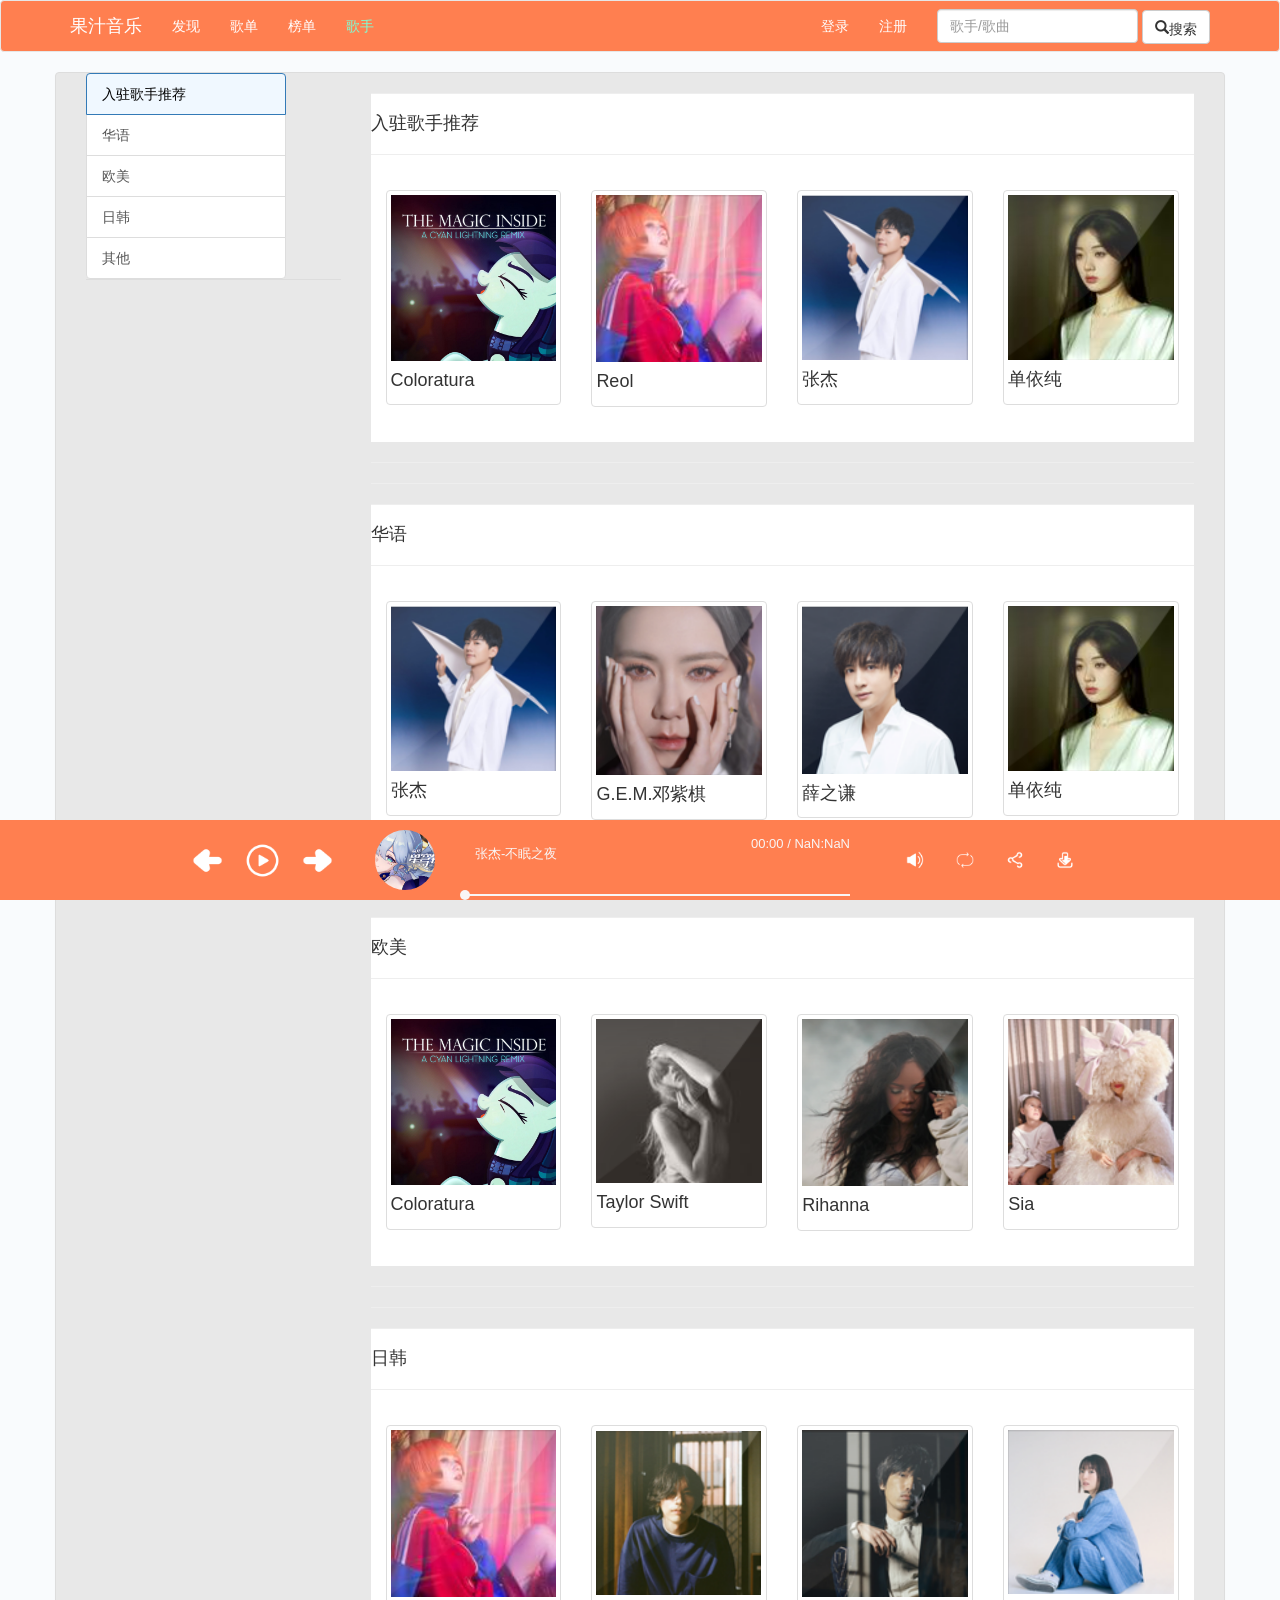
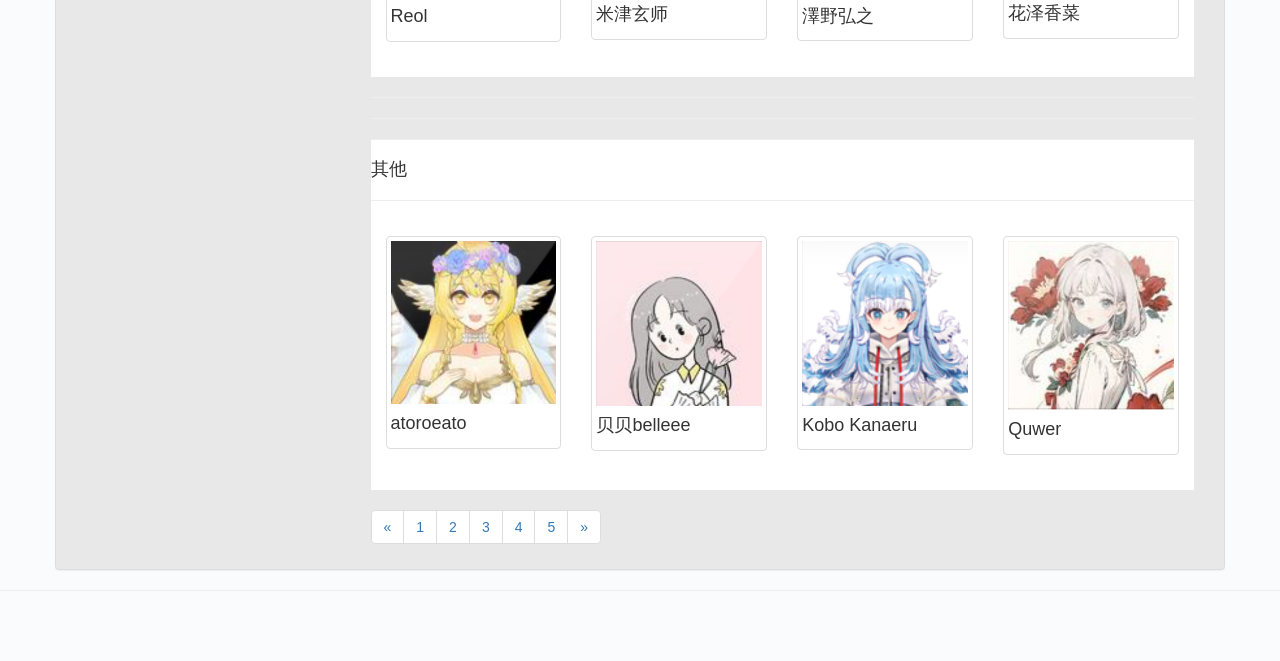
<file: musicPlayer/歌手.html>
<!DOCTYPE html>
<html>
	<head>
		<meta charset="utf-8">
		<meta name="viewport" content="width=device-width, initial-scale=1" style="background-color: orange;">
		<title>歌手</title>
		<link href="bootstrap/css/bootstrap.min.css" rel="stylesheet"/>
		<link rel="stylesheet" href="css/index.css">
	    <script src="https://cdn.jsdelivr.net/npm/jquery@1.12.4/dist/jquery.min.js"></script>
	    <script src="https://cdn.jsdelivr.net/npm/bootstrap@3.3.7/dist/js/bootstrap.min.js"></script>
	<!-- <style>
	    #carouselExampleIndicators {
	        width: 300px;
	    }
	</style> -->
	</head>
	<body>
		<nav class="navbar navbar-default" role="navigation" style="background-color: coral;">
			<div class="container"> 
		    <div class="navbar-header">
		        <a class="navbar-brand" href="#" style="color: white;">果汁音乐</a>
		    </div>
		    <div>
		        <!--向左对齐-->
		        <ul class="nav navbar-nav navbar-left">
					<li><a href="果汁音乐主页.html" style="color: white;">发现</a></li>
					<li><a href="歌单.html" style="color: white">歌单</a></li>
					<li><a href="榜单.html" style="color: white;">榜单</a></li>
					<li><a href="歌手.html" style="color: aquamarine;">歌手</a></li>
		        </ul>
		        <!--向右对齐-->
		        <ul class="nav navbar-nav navbar-right">
		           <li><a data-toggle="modal" data-target="#login" href="" style="color: white;">登录</a></li>
		           <li><a data-toggle="modal" data-target="#register" href="" style="color: white;"> 注册</a></li>
					<form class="navbar-form navbar-left" role="search">
						<div class="form-group">
						<input type="text" class="form-control" placeholder="歌手/歌曲">
						<button type="submit" class="btn btn-default glyphicon glyphicon-search" >搜索</button>
						</div>
					</form>
		        </ul>
		    </div>
			</div>
		</nav>

<!-- 登录窗口 -->
		<div id="login" class="modal fade">
		    <div class="modal-dialog">
		        <div class="modal-content">
					<div class="modal-body">
					    <button class="close" data-dismiss="modal">
					        <span>&times;</span>
					    </button>
					</div>
					<div class="modal-title">
					    <h1 class="text-center" style="color: coral">欢迎来到果汁音乐！请登录！</h1>
					</div>
		            <div class="modal-body">
		                <form class="form-group" action="">
		                        <div class="form-group">
		                            <label for="" style="color: coral; font-size: large;">账号</label>
		                            <input class="form-control" type="text" placeholder="请输入用户名/手机号/邮箱">
		                        </div>
		                        <div class="form-group">
		                            <label for="" style="color: coral; font-size: large;">密码</label>
		                            <input class="form-control" type="password" placeholder="请输入密码">
		                        </div>
		                        <div class="text-right">
									<button class="btn" style="color: white; background-color: coral;"><a href="BackSystem.html" style="color: white;">以管理员身份登录</a></button>
		                            <button class="btn" type="submit" style="color: white; background-color: coral;"><a href="zhuye.html" style="color: white;">登录</a></button>
		                            <button class="btn" data-dismiss="modal" style="color: white; background-color: coral;">取消</button>
		                        </div>
		                        <a style="color: #8B9192;">还没有账号？<a href="" data-toggle="modal" data-dismiss="modal" data-target="#register" style="color: cornflowerblue;">点我注册</a></a>
		                </form>
		            </div>
		        </div>
		    </div>
		</div>
		<!-- 注册窗口 -->
		<div id="register" class="modal fade" tabindex="-1">
		    <div class="modal-dialog">
		        <div class="modal-content">
		            <div class="modal-body">
		                <button class="close" data-dismiss="modal">
		                    <span>&times;</span>
		                </button>
		            </div>
		            <div class="modal-title">
		                <h1 class="text-center" style="color: coral;">欢迎来到果汁音乐！</h1>
		            </div>
		            <div class="modal-body">
		                <form class="form-group" action="">
								<div class="form-group text-left">
									<label for="" style="color: coral; font-size: large;">账号</label>
									<input class="form-control" type="email" placeholder="请输入手机号/邮箱">
								</div>
		                        <div class="form-group text-left">
		                            <label for="" style="color: coral; font-size: large;">用户名</label>
		                            <input class="form-control" type="text" placeholder="请输入6-15位字母或数字">
		                        </div>
		                        <div class="form-group text-left">
		                            <label for="" style="color: coral; font-size: large;">密码</label>
		                            <input class="form-control" type="password" placeholder="请输入至少6位字母或数字">
		                        </div>
		                        <div class="text-right">
		                            <button class="btn" type="submit" style="color: white; background-color: coral;">提交</button>
		                            <button class="btn" data-dismiss="modal" style="color: white; background-color: coral;">取消</button>
		                        </div>
		                        <a style="color: #8B9192;">已有账号？<a href="" data-toggle="modal" data-dismiss="modal" data-target="#login" style="color: cornflowerblue;">点我登录</a></a>
		                </form>
		            </div>
		        </div>
		    </div>
		</div>

		<div class="panel panel-default container" style="background-color: #E8E8E8;">
			<div class="col-xs-3" id="myScrollspy">
			    <ul class="nav nav-tabs nav-stacked" data-spy="affix" data-offset-top="125">
			        <a href="#section-1" class="list-group-item active" style="background-color: aliceblue;color:black; width: 200px;">
			            入驻歌手推荐
			        </a>
			        <a href="#section-2" class="list-group-item" style="width: 200px;">华语</a>
			        <a href="#section-3" class="list-group-item" style="width: 200px;">欧美</a>
					<a href="#section-4" class="list-group-item" style="width: 200px;">日韩</a>
					<a href="#section-5" class="list-group-item" style="width: 200px;">其他</a>
			    </ul>
			</div>
			<div class="col-xs-9">
				<div style="background-color: white;">
					<hr />
					<h4 id="section-1">入驻歌手推荐</h4>
					<hr />
					<!-- <ul id="initial-selector" class="col-md-2">
						<h1> </h1>
						<li><a href="#" class>A</a></li>
						<li><a href="#" class>B</a></li>
						<li><a href="#" class>C</a></li>
						<li><a href="#" class>D</a></li>
						<li><a href="#" class>E</a></li>
						<li><a href="#" class>F</a></li>
						<li><a href="#" class>G</a></li>
						<li><a href="#" class>H</a></li>
						<li><a href="#" class>I</a></li>
						<li><a href="#" class>J</a></li>
						<li><a href="#" class>K</a></li>
						<li><a href="#" class>L</a></li>
						<li><a href="#" class>M</a></li>
						<li><a href="#" class>N</a></li>
						<li><a href="#" class>O</a></li>
						<li><a href="#" class>P</a></li>
						<li><a href="#" class>Q</a></li>
						<li><a href="#" class>R</a></li>
						<li><a href="#" class>S</a></li>
						<li><a href="#" class>T</a></li>
						<li><a href="#" class>U</a></li>
						<li><a href="#" class>V</a></li>
						<li><a href="#" class>W</a></li>
						<li><a href="#" class>X</a></li>
						<li><a href="#" class>Y</a></li>
						<li><a href="#" class>Z</a></li>
					</ul> -->
					
					<div class="panel-body">
						<div class="row">
							<div class="col-sm-6 col-md-3">
								<a href="#" class="thumbnail">
									<img src="img/The Magic Inside.png"
										 alt="通用的占位符缩略图">
									<h4>Coloratura</h4>
								</a>
							</div>
							<div class="col-sm-6 col-md-3">
								<a href="#" class="thumbnail">
									<img src="img/singer09.png"
										 alt="通用的占位符缩略图">
									<h4>Reol</h4>
								</a>
							</div>
							<div class="col-sm-6 col-md-3">
								<a href="#" class="thumbnail">
									<img src="img/singer01.png"
										 alt="通用的占位符缩略图">
									<h4>张杰</h4>
								</a>
							</div>
							<div class="col-sm-6 col-md-3">
								<a href="#" class="thumbnail">
									<img src="img/singer04.png"
										 alt="通用的占位符缩略图">
									<h4>单依纯</h4>
								</a>
							</div>
						</div>
						
					</div>
				</div>
				<hr />
				<hr />
				<div style="background-color: white;">
					<hr />
					<h4 id="section-2" >华语</h4>
					<hr />
					<div class="panel-body">
						<div class="row">
							<div class="col-sm-6 col-md-3">
								<a href="#" class="thumbnail">
									<img src="img/singer01.png"
										 alt="通用的占位符缩略图">
									<h4>张杰</h4>
								</a>
							</div>
							<div class="col-sm-6 col-md-3">
								<a href="#" class="thumbnail">
									<img src="img/singer02.png"
										 alt="通用的占位符缩略图">
									<h4>G.E.M.邓紫棋</h4>
								</a>
							</div>
							<div class="col-sm-6 col-md-3">
								<a href="#" class="thumbnail">
									<img src="img/singer03.png"
										 alt="通用的占位符缩略图">
									<h4>薛之谦</h4>
								</a>
							</div>
							<div class="col-sm-6 col-md-3">
								<a href="#" class="thumbnail">
									<img src="img/singer04.png"
										 alt="通用的占位符缩略图">
									<h4>单依纯</h4>
								</a>
							</div>
						</div>
					</div>
				</div>
			    <hr />
				<hr />
				<div style="background-color: white;">
					<hr />
					<h4 id="section-3">欧美</h4>
					<hr />
					<div class="panel-body">
						<div class="row">
							<div class="col-sm-6 col-md-3">
								<a href="#" class="thumbnail">
									<img src="img/The Magic Inside.png"
										 alt="通用的占位符缩略图">
									<h4>Coloratura</h4>
								</a>
							</div>
							<div class="col-sm-6 col-md-3">
								<a href="#" class="thumbnail">
									<img src="img/singer06.png"
										 alt="通用的占位符缩略图">
									<h4>Taylor Swift</h4>
								</a>
							</div>
							<div class="col-sm-6 col-md-3">
								<a href="#" class="thumbnail">
									<img src="img/singer07.png"
										 alt="通用的占位符缩略图">
									<h4>Rihanna</h4>
								</a>
							</div>
							<div class="col-sm-6 col-md-3">
								<a href="#" class="thumbnail">
									<img src="img/singer08.png"
										 alt="通用的占位符缩略图">
									<h4>Sia</h4>
								</a>
							</div>
						</div>
					</div>
				</div>
			    <hr />
				<hr />
				<div style="background-color: white;">
					<hr />
					<h4 id="section-4">日韩</h4>
					<hr />
					<div class="panel-body">
						<div class="row">
							<div class="col-sm-6 col-md-3">
								<a href="#" class="thumbnail">
									<img src="img/singer09.png"
										 alt="通用的占位符缩略图">
									<h4>Reol</h4>
								</a>
							</div>
							<div class="col-sm-6 col-md-3">
								<a href="#" class="thumbnail">
									<img src="img/singer10.png"
										 alt="通用的占位符缩略图">
									<h4>米津玄师</h4>
								</a>
							</div>
							<div class="col-sm-6 col-md-3">
								<a href="#" class="thumbnail">
									<img src="img/singer11.png"
										 alt="通用的占位符缩略图">
									<h4>澤野弘之</h4>
								</a>
							</div>
							<div class="col-sm-6 col-md-3">
								<a href="#" class="thumbnail">
									<img src="img/singer12.png"
										 alt="通用的占位符缩略图">
									<h4>花泽香菜</h4>
								</a>
							</div>
						</div>
					</div>
				</div>
			    <hr />
				<hr />
				<div style="background-color: white;">
					<hr />
					<h4 id="section-5">其他</h4>
					<hr />
					<div class="panel-body">
						<div class="row">
							<div class="col-sm-6 col-md-3">
								<a href="#" class="thumbnail">
									<img src="img/singer13.png"
										 alt="通用的占位符缩略图">
									<h4>atoroeato</h4>
								</a>
							</div>
							<div class="col-sm-6 col-md-3">
								<a href="#" class="thumbnail">
									<img src="img/singer14.png"
										 alt="通用的占位符缩略图">
									<h4>贝贝belleee</h4>
								</a>
							</div>
							<div class="col-sm-6 col-md-3">
								<a href="#" class="thumbnail">
									<img src="img/singer15.png"
										 alt="通用的占位符缩略图">
									<h4>Kobo Kanaeru</h4>
								</a>
							</div>
							<div class="col-sm-6 col-md-3">
								<a href="#" class="thumbnail">
									<img src="img/singer16.png"
										 alt="通用的占位符缩略图">
									<h4>Quwer</h4>
								</a>
							</div>
						</div>
					</div>
				</div>

				<ul class="pagination">
				    <li><a href="#">&laquo;</a></li>
				    <li><a href="#">1</a></li>
				    <li><a href="#">2</a></li>
				    <li><a href="#">3</a></li>
				    <li><a href="#">4</a></li>
				    <li><a href="#">5</a></li>
				    <li><a href="#">&raquo;</a></li>
				</ul><br>
			</div>
			
	</div>
		
<hr/>
	<div style="height: 50px;"></div>
<!-- 底部播放器 -->
		<div class="B-body">
			<div id="Tyinliang" class="yinkuang">
				<div class="yinliang">
					<div class="Vo-dian" id="Vo-dian"></div>
					<div class="Vo-beijing" id="Vo-beijing"></div>
					<div class="Vo-jindu" id="Vo-jindu"></div>
				</div>
			</div>
			<div style="width: 100vw;background-color: coral;">
				<div class="b-waizhao">
					<!-- 播放键 -->
					<div class="b-play">
						<div><img src="img/上一首.png" alt=""></div>
						<div id="Bplay">
							<img style="display: block;" id="bofang" src="img/暂停.png" alt="">
						    <img style="display: none;" id="zanting" src="img/播放.png" alt=""></div>
						<div><img src="img/下一首.png" alt=""></div>
					</div>
					<!-- 进度条 -->
					<div class="b-progress">
						<div class="tou-X"><img src="img/不眠之夜.png" class="img-circle"></div>
						<div class="Prss">
							<div class="Prss-biaoti">
								<ul class="nav nav-pills">
									<li><a href="index.html" class="bt-1">张杰-不眠之夜</a></li>
								</ul>
								<p class="s-time">
									<span id="Dqian">00:00</span>&nbsp;/&nbsp;<span id="zongshijian">00:00</span>
								</p>
							</div>
							<div>
								<div class="p-instll">
									<div id="beijing" class="p-background"></div>
									<div id="ZongLuCheng" class="p-jintu"></div>
									<div id="Dian" class="p-drop"></div>
								</div>
							</div>
							
						</div>
					</div>
					<!-- 音量键 -->
					<div class="b-volume">
						<div id="v-yinliang">
							<img style="display: none;" id="Y-lianse" src="img/播放.png" alt="">
							<img id="Y-chang" style="display: block;" src="img/音量.png" alt="">
							<img id="Y-jing" style="display: none;" src="img/静音.png" alt="">
						</div>
						<div><img src="img/循环播放.png" alt=""></div>
						<div><img src="img/分享.png" alt=""></div>
						<div><img src="img/下载.png" alt=""></div>
					</div>
				</div>
			</div>
			
		</div>
		<audio id="audiO" src="videos/不眠之夜-张杰-HOYO-MiX.mp3"></audio>
	</body>
	<script>	
		let lyric = [
			{
				'name':'不眠之夜',
				'img':'img/musicbg.png',
				'audio_src':'videos/不眠之夜-张杰-HOYO-MiX.mp3',
                'content':"[00:00.000] 不眠之夜 (《崩坏：星穹铁道》匹诺康尼中文主题曲) - 张杰/HOYO-MiX [00:05.01]作词 Lyricist：李崎/往人不识[00:06.72] 作曲 Composer：王可鑫 Eli.W (HOYO-MiX)[00:08.11]编曲 Arranger：崔瀚普TSAR (HOYO-MiX) 作曲 : The Bezz[00:09.58]制作人 Producer：崔瀚普TSAR (HOYO-MiX)[00:15.74]车窗外 这夜色 流光溢彩[00:19.58]别忘了 闭上眼 才算醒来[00:23.57]你参演 这场戏 变换姿态[00:27.5]谜底 结局 我该 怎么猜[00:32.49]记忆是梦的开场白[00:36.08]（伤疤被掩盖 昨日还在）[00:40.44]时间在静候你醒来[00:46.76]（Take me away）[00:48.01]别再破碎 别再枯萎[00:51.76]继续沉醉 自我迂回[00:55.64]最后品味 永恒的滋味[00:58.98]下一场那夜的梦 再相会[01:03.92]越是虚伪 越是完美[01:07.77]美梦入睡 绝望轮回[01:11.74]一闭一睁 便开始倒退[01:14.94]下一场那夜的梦 再相会[01:24.13]（伏笔没解开 悬念还在）[01:28.37]时间在静候你醒来[01:34.86]（Sing with me）[01:36.0]别再破碎 别再枯萎[01:39.740005]继续沉醉 自我迂回[01:43.740005]最后品味 永恒的滋味[01:46.97]来一场不眠之夜 作结尾[01:52.05]越要快乐 越要破溃[01:55.759995]是是非非 别再意会[01:59.75]忘记时间 来梦的派对[02:02.99]来一场不眠之夜 作结尾[02:08.16]人声 Vocal Artist：张杰[02:09.02]小号/富鲁格号 Trumpet/Flugelhorn：夏非[02:09.34]长号 Trombone：曹侃[02:09.51]录音棚 Recording Studio：未来•福录音室FUTURE•LIVE STUDIO/升赫录音棚Soundhub Studio[02:10.26]录音师 Recording Engineer：吴身宝 Bob Wu@Soundhub Studios/Kevin刘瀚文@Soundhub Studios[02:10.79]混音师 Mixing Engineer：崔瀚普TSAR (HOYO-MiX)[02:11.12]母带制作 Mastering Engineer：崔瀚普TSAR (HOYO-MiX)[02:12.2]出品 Produced by：HOYO-MiX"			
			}
		];
		
		let audiO = document.getElementById("audiO");//获取audio的id
		let Bplay = document.getElementById("Bplay");//播放
		let bofang = document.getElementById("bofang");//播放img
		let zanting = document.getElementById("zanting");//暂停img
		let ZongLuCheng = document.getElementById("ZongLuCheng");//总路程
		let beijing = document.getElementById("beijing");//蓝条背景
		let Dian = document.getElementById("Dian");//点
		let zongshijian = document.getElementById("zongshijian")//页面上的歌曲总时间
		let timer ;//歌曲播放定时器
		let onFout = true;//播放标记
		let Vodian = document.getElementById("Vo-dian");//音量上的点
		let Vobeijing = document.getElementById("Vo-beijing");//音量上的白色背景
		let Vojindu =document.getElementById("Vo-jindu");//音量上的进度条
		let Vyinliang =document.getElementById("v-yinliang");//鼠标拂过显示音量
		let Tyinliang = document.getElementById("Tyinliang");//调节音量的父级
		let geciO = document.getElementById("geciO");//获取歌词id
		let Gcibiaoji = 0; //滚动歌词需要
		
		
		 //转换成时间，用户输入任意秒数, 函数计算该毫秒数对应的时分秒, 并返回
		 function getTime(time) {
		     // 转换为式分秒
		     let h = parseInt(time / 60 / 60 % 24)
		     h = h < 10 ? '0' + h : h
		     let m = parseInt(time / 60 % 60)
		      m = m < 10 ? '0' + m : m
		     let s = parseInt(time % 60)
		     s = s < 10 ? '0' + s : s
		     // 作为返回值返回
		     return [h, m, s]
		 } 
		
		// 播放歌曲
		Bplay.onclick = function(){
			if(onFout==true){
				audiO.play();
				bofang.style="display: none;"
				zanting.style="display: block;"
				timer =setInterval(ProgressTime,1000);//每一秒执行一次
				onFout = false;
			}else{
				audiO.pause();
				bofang.style="display: block;"
				zanting.style="display: none;"
				onFout = true;
			}
		}
		//歌曲进度条
		function ProgressTime(){
			//公式：当前运动时间 除以 总时间 =比例；   然后比例*总路程 在赋值给那小点    
			let a = audiO.currentTime/audiO.duration;
			Dian.style.marginLeft = ~~(a*ZongLuCheng.offsetWidth)+"px";
			beijing.style.width = a*ZongLuCheng.offsetWidth+"px";
			
			//把当前运动时间传给页面
			let Odangqian = getTime(audiO.currentTime);
			let Dqian = document.getElementById("Dqian");
			Dqian.innerHTML = `${Odangqian[1]}:${Odangqian[2]}`
			Gcibiaoji = parseInt(getComputedStyle(Dian).marginLeft); //滚动歌词需要
		}
		
		//判断是否有时间
		let zongtimg = setInterval(function(){
			if(zongshijian.innerHTML!=="NaN:NaN" || zongshijian.innerHTML!== "00:00" ){
				let res = getTime(audiO.duration);
				zongshijian.innerHTML = `${res[1]}:${res[2]}`
				console.log("出现了");
				clearInterval(zongtimg);//清除定时器
			}else{
				console.log("没出现了");
			}
		},100); 
		
		//拖动进度条
		tuodong();
		function tuodong(){
			Dian.onmousedown = function(ev){
				document.onmousemove = function(ev){
					//offsetParent 元素自身有fixed定位，父元素不存在定位，则offsetParent的结果为null（firefox中为：body，其他浏览器返回为null）
					let x = ev.clientX;
					let a = x-Dian.offsetParent.offsetLeft - Dian.offsetWidth / 2; 
					Dian.style.marginLeft = a+"px";
					beijing.style.width = a+"px";
					
					// 滑动滚动条歌词跟着走
					let dd = a*3;
					let Heit = geciO.offsetHeight;
					console.log(Heit);
					if(dd>=0 && dd<=Heit){
						geciO.style.marginTop = "-"+dd+'px';
					}
					
					//以当前运动时间除以总路程 = 比例 比例*总时间   就求出了当时运动到哪里了
					let n = parseInt(getComputedStyle(Dian).marginLeft)/ZongLuCheng.offsetWidth;
					audiO.currentTime = n*audiO.duration;
					ProgressTime();
				}
				document.onmouseup = function(ev){
					this.onmousedown = null;
					this.onmousemove = null;
				}
			}
		}
		// 音量拖拽
		Vodian.onmousedown = function(e){
			document.onmousemove = function(e){
				let y = e.clientY;
				let a = Vodian.offsetParent.offsetTop;
				let n = y-a - Vodian.offsetWidth/2;
				if(n>=7 && n<=101){
					Vodian.style.marginTop =n+"px";
					Vobeijing.style.height =n+"px";
					
					//让音量同步   以当前运动时间除以总路程 = 比例 比例*总时间   就求出了当时运动到哪里了
					let coP = parseInt(getComputedStyle(Vodian).marginTop)/Vojindu.offsetHeight-1;
					let lopT = coP*-1
					audiO.volume = lopT;
					
					let Yjing = document.getElementById("Y-jing");
					let Ychang = document.getElementById("Y-chang");
					if(lopT == -0){
						Yjing.style = "display:block";
						Ychang.style = "display: none"
						console.log("静音");
					}else{
						Yjing.style = "display:none";
						Ychang.style = "display: block"
					}
				}else{
					n = 7;
				}
				
			}
			document.onmouseup = function(e){
				this.onmousedown = null;
				this.onmousemove = null;
			}
		}
		//渲染歌词
		let str = '';
		init();
		function init(){
			let g = lyric[0].content.split('[');
			g.forEach((current)=>{
				let h = current.split(']');
				 let lyrics = h[1];
				 // 切割字符串 转换成时间
				 let q = h[0].split('.');
				 let n = q[0].split(':');
				 let time = n[0]*60+parseInt(n[1]);
				 // console.log(time);
				 if(lyrics){
					 str += '<li id="s'+time+'">'+lyrics+'</li>';
				 }
				 
				 geciO.innerHTML = str;
			})
		}
		//让歌词同步
		geciTB();
		function geciTB(){
			let index = 0;//计数器
			audiO.addEventListener("timeupdate",function(){
				// console.log(this.currentTime);
				//取整
				let cur = parseInt(this.currentTime);
				// console.log(document.getElementById('s'+cur))
				if(document.getElementById('s'+cur)){//这里判断的是不是等于空
					document.getElementById('s'+index).style.cssText ='color: #eeeeee';
					document.getElementById('s'+cur).style.cssText = 'color: #61aa13;font-size: 17px;transition: 0.5s;';
					index = cur;
					console.log(document.getElementById('s'+cur).offsetTop);
					//判断 现在个歌词top里他的父级有多元 只要大于258 就让他父级上升50px；布局很重要
					if(document.getElementById('s'+cur).offsetTop>=489){
						
					let topf = Gcibiaoji*3;
					geciO.style.marginTop = "-"+topf+"px";
					console.log(topf);
					}
					
				}
			},false);
		}
		
		
		
		//鼠标拂过显示音量键
		Vyinliang.onmouseover = function(){
			let Ylianse = document.getElementById("Y-lianse")
			Tyinliang.style = "opacity: 1;";
			console.log("显示");
			Vyinliang.onmouseleave = function(){
				Tyinliang.style = "opacity: 0;"
				console.log("隐藏")
			}
		}
		//鼠标移开隐藏音量键
		Tyinliang.onmouseover = function(){
			Tyinliang.style = "opacity: 1;"
			console.log("显示")
			Tyinliang.onmouseleave = function(){
				Tyinliang.style = "opacity: 0;"
				console.log("隐藏")
			}
		}
		
	</script>
	<script src="https://cdn.jsdelivr.net/npm/bootstrap@5.3.0-alpha1/dist/js/bootstrap.min.js"
	        integrity="sha384-ep+dxp/oz2RKF89ALMPGc7Z89QFa32C8Uv1A3TcEK8sMzXVysblLA3+eJWTzPJzT"
	        crossorigin="anonymous">
	</script>
</html>
</file>
<file: musicPlayer/css/index.css>
*{
	margin: 0px;
	padding: 0px;
	list-style: none;
	text-decoration: none;
}
body{
	
}
/* 底部播放器-开始 */
.box{
		width:222px;
		height:40px;
		border:3px solid white;
		margin:auto;
}
.input{
		float:left;
		width:180px;/*宽400*/
		height:35px;/*高38（因为文本框内外边框要占用1像素所以总体高度减2，其他盒子同理）*/
		outline:none;
		border:none;/*取消文本框内外边框*/
}
.search{
	float:left;
	width:103px;
	height:34px;
	background-color:coral;
	border:2px solid white;
	outline:none;
}
.inputBox {
    background: #ffffff;
    color: #ffaa00;
    max-width: 100px;
    margin-bottom: 20px;
    font-weight: 600;
    cursor: pointer;
	background: rgba(255, 255, 255, 0.2)
	border:2px solid orange;
}

.B-body{
	height: 230px;
	position: fixed;
	display: flex;
	flex-direction: column;
	align-items: center;
	bottom: 0;
}
.b-waizhao{
	width: 900px;
	height: 80px;
	margin: 0 auto;
	display: flex;
	justify-content: space-between;
}
/* 播放键 */
.b-play{
	width: 145px;
	height: 80px;
	display: flex;
	justify-content: space-between;
	align-items: center;
}
.b-play>div>img{
	width: 35px;
	height: 35px;
	cursor: pointer;
}
/* 进度条 */
.b-progress{
	width: 500px;
	height: 80px;
	/* background-color: #214231; */
	display: flex;
	align-items: center;
	justify-content: space-around;
}
.tou-X{
	width: 60px;
	height: 60px;
}
.tou-X>img{
	width: 100%;
	height: 100%;
}
.Prss{
	width: 390px;
	height: 60px;
}
.Prss-biaoti{
	width: 100%;
	display: flex;
	justify-content: space-between;
	margin-top: 5px;
}
.bt-1{
	font-size: 13px;
	color: #f9f6f6;
}
.s-time{
	font-size: 13px;
	color: #f9f6f6;
}
.p-instll{
	width: 390px;
	margin-top: 20px;
	cursor: pointer;
	position: relative;
}
.p-jintu{
	width: 390px;
	border: solid 1px #f9f6f6;
	position: absolute;
}
.p-drop{
	width: 10px;
	height: 10px;
	background-color: #f9f6f6;
	border-radius: 5px;
	position: absolute;
	margin-top: -4px;
	z-index: 2;
}
.p-background{
	width: 5px;
	border: solid 1px #ffaa00;
	position: absolute;
	z-index: 1;
}
 
/* 音量键 */
.b-volume{
	width: 200px;
	height: 80px;
	/* background-color: aqua; */
	display: flex;
	align-items: center;
	justify-content: space-around;
	position: relative;
}
.b-volume>div{
	height: 80px;
	display: flex;
	align-items: center;
}
.b-volume>div>img{
	width: 18px;
	height: 18px;
	cursor: pointer;
}
.yinkuang{
	width: 80px;
	height: 150px;
	/* background-color: #55ff00; */
	margin-left: 550px;
	opacity: 0;
	transition: 0.2s;
}
.yinliang{
	width: 25px;
	height: 120px;
	border-radius: 10px;
	background-color: #444444;
	display: flex;
	flex-direction: column;
	align-items: center;
	margin: 0 auto;
}
.Vo-dian{
	width: 10px;
	height: 10px;
	border-radius: 5px;
	background-color: #00aaff;
	z-index: 2;
	cursor: pointer;
	margin-top: 10px;
}
.Vo-beijing{
	width: 4px;
	height: 10px;
	background-color: #ffffff;
	position: absolute;
	z-index: 1;
	margin-top: 10px;
}
.Vo-jindu{
	width: 4px;
	height: 100px;
	background-color: #00aaff;
	position: absolute;
	margin-top: 10px;
}
/* 底部播放器-结束 */
 
.zhong-pig{
	
	height: 100vh;
	overflow: hidden;
	position: relative;
}
/* 歌词开始 */
.G-lyric{
	width: 100vw;
	height: 100vh;
	background-color: rgb(53, 53, 53,0.5);
	position: absolute;
	display: flex;
	align-items: center;
	justify-content: center;
}
.G-back{
	width: 260px;
	height: 500px;
}
.G-back>img{
	width: 260px;
	height: 280px;
}
.g-kuangci{
	width: 460px;
	height: 500px;
	/* background-color: #55aaff; */
	margin-left: 137px;
}
.g-biaoti>p{
	width: 300px;
	margin-top: 10px;
	display: flex;
	font-size: 20px;
	font-weight: bold;
	color: #fff;
	justify-content: space-between;
}
.g-biaoti>p>span{
	font-size: 15px;
}
.ge-xianci{
	width: 400px;
	height: 400px;
	/* background-color: blueviolet; */
	margin-top: 20px;
	overflow: hidden;
}
.geciO{
	width: 400px;
	/* background-color: #ffaa7f; */
	transition: 0.3s;
}
.geciO>li{
	color: #eeeeee;
	font-size: 16px;
	margin-top: 10px;
}
/* 歌词结束 */
/* 背景虚化开始 */
.XW-wu{
	width: 1000px;
	height: 1000px;
	position: absolute;
}
.XW-wu>img{
	width: 100vw;
	height: 100%;
	filter: blur(3px);
}
ul {
    list-style: none;
}

a {
    color: #333;
    text-decoration: none;
}

body {
    background: #f9fbfd;
    min-width: 1200px;
}

.header {
    height: 80px;
    width: 100%;
    background: #fff;
    border-bottom: 1px solid #ddd;
}

.nav-box {
    width: 1200px;
    margin: 0 auto;
    display: flex;
    height: 40px;
    padding-top: 20px;
    align-items: center;
    justify-content: space-between;
    font-size: 30px;
    color: #333;
}

.nav-box .nav {
    display: flex;
    font-size: 16px;
    color: #555;
}

.nav-box .nav li {
    padding-left: 40px;
}

.nav-box .nav a.on,
.nav-box .nav a:hover {
    color: #000;
    padding-bottom: 10px;
    border-bottom: 2px solid #333;
}

.bg{
    width: 100%;
    margin: 0 auto;
    background: url(../img/bg.png) no-repeat center center;
    background-size: 100%;
    height: 312px;
    text-align: center;
    line-height: 312px;
    color: #fff;
    font-size: 30px;
    font-weight: bold;
    text-shadow: 0 0 10px rgba(0, 0, 0, 0.3);
}

.introduce {
    width: 900px;
    margin: 0 auto;
    padding: 40px 0;

}

.introduce-tit {
    line-height: 50px;
    font-size: 28px;
    font-weight: 600;
    padding-bottom: 30px;
    padding-top: 40px;
    color: #555;
}

.introduce-main {
    display: flex;
}

.introduce-main .l {
    margin-right: 60px;
}

.introduce .l img {
    border-radius: 50%;
}

.introduce-main .r {
    line-height: 50px;
    font-size: 18px;
    color: #555;
}

.edu-box,
.work {
    display: flex;
    width: 100%;
}

.work {
    margin-bottom: 50px;
}

.r-box {
    margin-left: 40px;
    line-height: 26px;

}

.r-box .tit {
    font-size: 18px;
    color: #333;
    font-weight: 600;
    padding-bottom: 20px;
}

.r-box .small {
    font-size: 16px;
    color: #666;
}

.r-box .time {
    height: 40px;
    width: 170px;
    line-height: 40px;
    background: #333;
    color: #fff;
    font-size: 14px;
    margin-top: 20px;
    display: flex;
}

.r-box .time .icon {
    width: 40px;
    height: 40px;
    background: url(../img/date.png) no-repeat center center;
    background-size: 14px;
}

.skill {
    width: 100%;
    margin-bottom: 30px;
}

.skill .tit {
    font-size: 18px;
    line-height: 24px;
    margin-bottom: 20px;
    font-weight: 600;
    color: #333;
    display: flex;
    justify-content: space-between;
}

.progress {
    width: 100%;
    height: 7px;
    border-radius: 7px;
    background: #ddd;
    position: relative;
    overflow: hidden;
}

.progress-in {
    position: absolute;
    height: 7px;
    left: 0;
    top: 0;
    background: lightblue;
}

.foot-box {
    width: 100%;
    height: 100px;
    line-height: 100px;
    text-align: center;
    font-size: 13px;
    background: #000;
    color: #fff;
}

.introduce .l img.code {
    border-radius: 0;
}

.myform {
    margin-top: 50px;
}

.inp-box {
    width: 100%;
    display: flex;
    min-height: 80px;
    align-items: center;
    justify-content: space-between;
    margin-bottom: 30px;
}

.inp {
    flex: 1;
    height: 40px;
    text-indent: 10px;
    border: 1px solid #ddd;
    font-size: 20px;
    margin: 0 20px;
}

.msg {
    flex: 1;
    margin: 0 20px;
    border: 1px solid #ddd;
    text-indent: 10px;
    line-height: 24px;
    padding: 10px 0;
    font-size: 20px;
    min-height: 100px;
}

.but {
    margin: 20px;
    width: 150px;
    height: 42px;
    line-height: 42px;
    border: none;
    color: #fff;
    text-align: center;
    background: lightblue;
    cursor: pointer;
    font-size: 20px
}

.but:hover {
    opacity: 0.8;
}

.main-box {
    width: 1000px;
    margin: 20px auto;
}

.flex-box {
    width: 100%;
    display: flex;
    align-items: center;
    justify-content: space-around;
    margin-bottom: 20px;
}

.block {
    width: 300px;
    height: 300px;
    overflow: hidden;
    position: relative;
}

.desc {
    position: absolute;
    z-index: 3;
    opacity: 0;
    top: 0;
    left: 0;
    width: 100%;
    bottom: 0;
    cursor: pointer;
    background: rgba(0, 0, 0, 0.5);
    transition: opacity 0.5s ease-in;
    color: #fff;
    font-size: 17px;
    font-weight: 600;
    text-align: center;
    line-height: 300px;
    letter-spacing: 4px;
}

.block:hover .desc {
    opacity: 1;
}

.block .pic {
    transition: all 0.3s ease-in;
}

.block:hover img {
    transform: scale(1.2);
}

/* 移动端适配 */

@media screen and (max-width: 1199px) {
    body{
        min-width: 100%;
    }
    .nav-box {
        width:100%;
    }
    .nav-box span{
        display: none;
    }
    .bg{
        width:100%;
        height: 152px;
        line-height: 152px;
        font-size: 18px;
    }
    .introduce {
        width:90%;
        margin:0 auto;
    }
    .introduce .l img{
        width:120px;
    }
    .main-box {
        width:100%;
        box-sizing: border-box;
        padding:0 20px;
    }
    .inp-box {
        flex-wrap: wrap;
    }
    .inp-box input{
        margin-bottom:20px;
    }
    .flex-box {
        flex-wrap: wrap;
    }
    .block{
        width:150px;
        height: 150px;
        line-height: 150px;
        margin-bottom:20px;
    }
    .desc{
        line-height: 150px;
        font-size: 11px;
    }
    .introduce-tit {
        font-size:18px;
    }
}
</file>
<file: musicPlayer/css/index (2).css>
* {
    margin: 0;
    padding: 0;
}

ul {
    list-style: none;
}

a {
    color: #333;
    text-decoration: none;
}

body {
    background: #f9fbfd;
    min-width: 1200px;
}

.header {
    height: 80px;
    width: 100%;
    background: #fff;
    border-bottom: 1px solid #ddd;
}

.nav-box {
    width: 1200px;
    margin: 0 auto;
    display: flex;
    height: 40px;
    padding-top: 20px;
    align-items: center;
    justify-content: space-between;
    font-size: 30px;
    color: #333;
}

.nav-box .nav {
    display: flex;
    font-size: 16px;
    color: #555;
}

.nav-box .nav li {
    padding-left: 40px;
}

.nav-box .nav a.on,
.nav-box .nav a:hover {
    color: #000;
    padding-bottom: 10px;
    border-bottom: 2px solid #333;
}

.bg{
    width: 100%;
    margin: 0 auto;
    background: url(../img/bg.png) no-repeat center center;
    background-size: 100%;
    height: 312px;
    text-align: center;
    line-height: 312px;
    color: #fff;
    font-size: 30px;
    font-weight: bold;
    text-shadow: 0 0 10px rgba(0, 0, 0, 0.3);
}

.introduce {
    width: 900px;
    margin: 0 auto;
    padding: 40px 0;

}

.introduce-tit {
    line-height: 50px;
    font-size: 28px;
    font-weight: 600;
    padding-bottom: 30px;
    padding-top: 40px;
    color: #555;
}

.introduce-main {
    display: flex;
}

.introduce-main .l {
    margin-right: 60px;
}

.introduce .l img {
    border-radius: 50%;
}

.introduce-main .r {
    line-height: 50px;
    font-size: 18px;
    color: #555;
}

.edu-box,
.work {
    display: flex;
    width: 100%;
}

.work {
    margin-bottom: 50px;
}

.r-box {
    margin-left: 40px;
    line-height: 26px;

}

.r-box .tit {
    font-size: 18px;
    color: #333;
    font-weight: 600;
    padding-bottom: 20px;
}

.r-box .small {
    font-size: 16px;
    color: #666;
}

.r-box .time {
    height: 40px;
    width: 170px;
    line-height: 40px;
    background: #333;
    color: #fff;
    font-size: 14px;
    margin-top: 20px;
    display: flex;
}

.r-box .time .icon {
    width: 40px;
    height: 40px;
    background: url(../img/date.png) no-repeat center center;
    background-size: 14px;
}

.skill {
    width: 100%;
    margin-bottom: 30px;
}

.skill .tit {
    font-size: 18px;
    line-height: 24px;
    margin-bottom: 20px;
    font-weight: 600;
    color: #333;
    display: flex;
    justify-content: space-between;
}

.progress {
    width: 100%;
    height: 7px;
    border-radius: 7px;
    background: #ddd;
    position: relative;
    overflow: hidden;
}

.progress-in {
    position: absolute;
    height: 7px;
    left: 0;
    top: 0;
    background: lightblue;
}

.foot-box {
    width: 100%;
    height: 100px;
    line-height: 100px;
    text-align: center;
    font-size: 13px;
    background: #000;
    color: #fff;
}

.introduce .l img.code {
    border-radius: 0;
}

.myform {
    margin-top: 50px;
}

.inp-box {
    width: 100%;
    display: flex;
    min-height: 80px;
    align-items: center;
    justify-content: space-between;
    margin-bottom: 30px;
}

.inp {
    flex: 1;
    height: 40px;
    text-indent: 10px;
    border: 1px solid #ddd;
    font-size: 20px;
    margin: 0 20px;
}

.msg {
    flex: 1;
    margin: 0 20px;
    border: 1px solid #ddd;
    text-indent: 10px;
    line-height: 24px;
    padding: 10px 0;
    font-size: 20px;
    min-height: 100px;
}

.but {
    margin: 20px;
    width: 150px;
    height: 42px;
    line-height: 42px;
    border: none;
    color: #fff;
    text-align: center;
    background: lightblue;
    cursor: pointer;
    font-size: 20px
}

.but:hover {
    opacity: 0.8;
}

.main-box {
    width: 1000px;
    margin: 20px auto;
}

.flex-box {
    width: 100%;
    display: flex;
    align-items: center;
    justify-content: space-around;
    margin-bottom: 20px;
}

.block {
    width: 300px;
    height: 300px;
    overflow: hidden;
    position: relative;
}

.desc {
    position: absolute;
    z-index: 3;
    opacity: 0;
    top: 0;
    left: 0;
    width: 100%;
    bottom: 0;
    cursor: pointer;
    background: rgba(0, 0, 0, 0.5);
    transition: opacity 0.5s ease-in;
    color: #fff;
    font-size: 17px;
    font-weight: 600;
    text-align: center;
    line-height: 300px;
    letter-spacing: 4px;
}

.block:hover .desc {
    opacity: 1;
}

.block .pic {
    transition: all 0.3s ease-in;
}

.block:hover img {
    transform: scale(1.2);
}

/* 移动端适配 */

@media screen and (max-width: 1199px) {
    body{
        min-width: 100%;
    }
    .nav-box {
        width:100%;
    }
    .nav-box span{
        display: none;
    }
    .bg{
        width:100%;
        height: 152px;
        line-height: 152px;
        font-size: 18px;
    }
    .introduce {
        width:90%;
        margin:0 auto;
    }
    .introduce .l img{
        width:120px;
    }
    .main-box {
        width:100%;
        box-sizing: border-box;
        padding:0 20px;
    }
    .inp-box {
        flex-wrap: wrap;
    }
    .inp-box input{
        margin-bottom:20px;
    }
    .flex-box {
        flex-wrap: wrap;
    }
    .block{
        width:150px;
        height: 150px;
        line-height: 150px;
        margin-bottom:20px;
    }
    .desc{
        line-height: 150px;
        font-size: 11px;
    }
    .introduce-tit {
        font-size:18px;
    }
}
</file>
